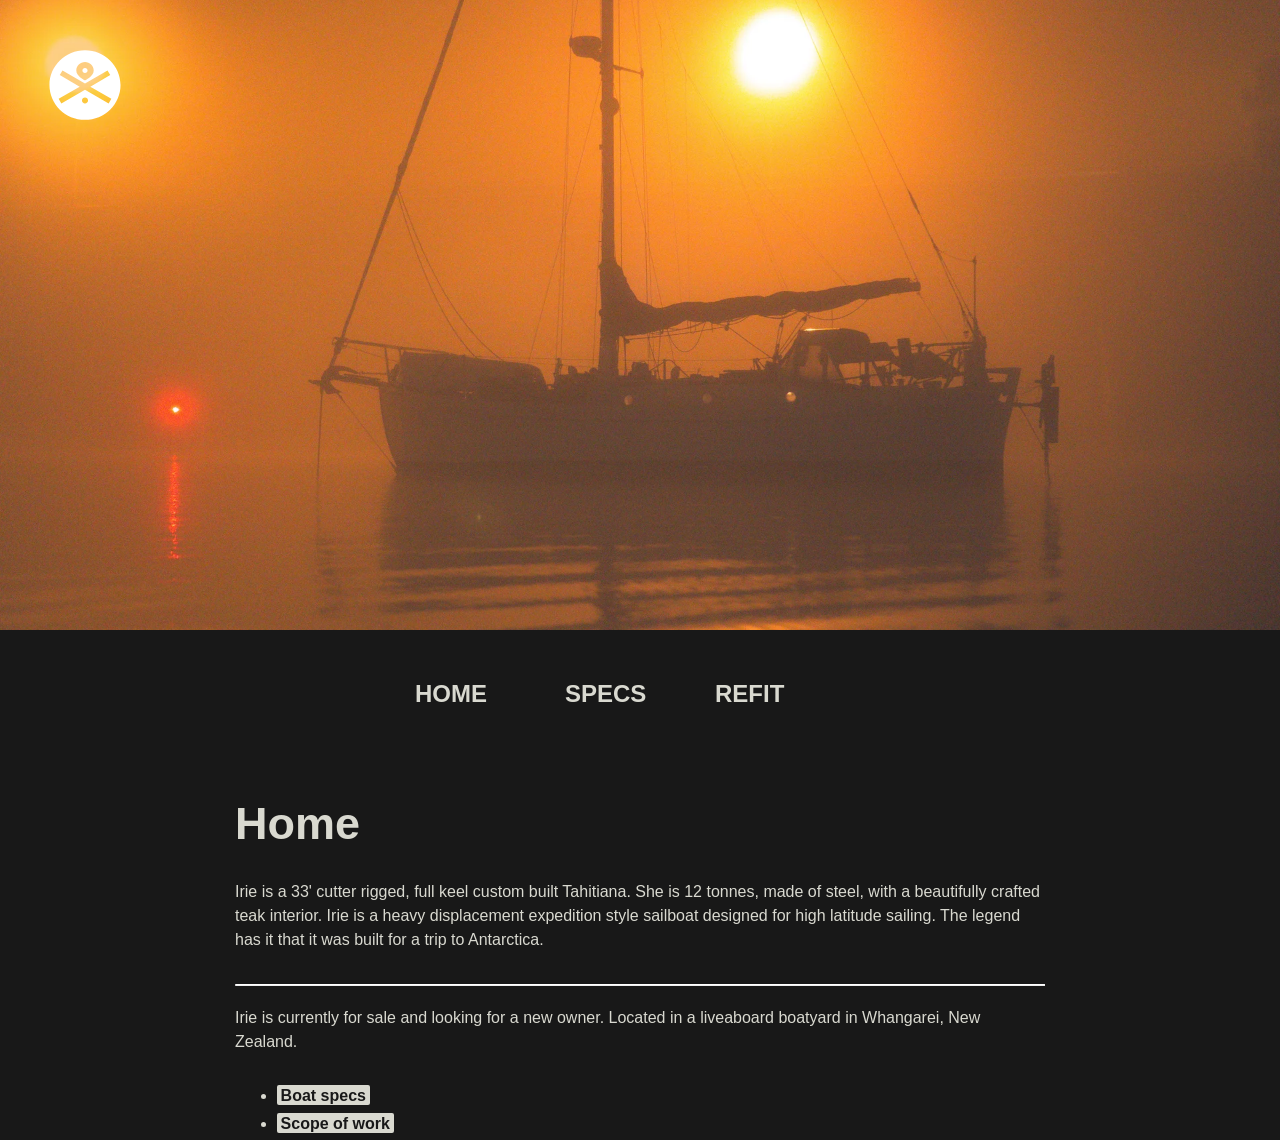
<file: index.html>
<!DOCTYPE html>
<html lang="en">
<head>
  <meta charset="utf-8">
  <meta name="viewport" content="width=device-width, initial-scale=1.0">

  <meta name="description" content="Dear Irie"/>
  <meta name="author" content="Alexey Botkov">
  <meta name="keywords" content="sailboat, marketplace, listing" />

  <!-- Twitter -->
  <meta name="twitter:card" content="summary">
  <meta name="twitter:site" content="@nomand">
  <meta name="twitter:title" content="Dear Irie">
  <meta name="twitter:description" content="Tahitiana 33 sailboat">
  <meta name="twitter:creator" content="@nomand">
  <meta name="twitter:image" content="https://dearirie.com/content/images/IrieMooredUquharts.webp.webp">

  <!-- Facebook -->
  <meta property="og:title" content="Dear Irie" />
  <meta property="og:type" content="article" />
  <meta property="og:url" content="https://dearirie.com" />
  <meta property="og:image" content="https://dearirie.com/content/images/IrieMooredUquharts.webp.webp" />
  <meta property="og:description" content="Tahitiana 33 sailboat" />
  <meta property="og:site_name" content="Dear Irie" />

  <!-- Open Graph -->
  <meta name="og:site_name" content="Dear Irie"/>
  <meta name="og:title" content="Dear Irie"/>
  <meta name="og:description" content="Tahitiana 33 sailboat"/>
  <meta name="og:image" content="https://dearirie.com/content/images/IrieMooredUquharts.webp.webp" />

  <meta http-equiv="refresh" content="0;url=site/home.html" />       
  <link rel="canonical" href="site/home.html" />
  <link rel="stylesheet" type="text/css" href="src/css/main.css"/>
  <link rel='shortcut icon' type='image/x-icon' href='src/templates/favicon.ico' />

  <title>Dear Irie</title>
</head>
<body>

</body>
</html>
</file>
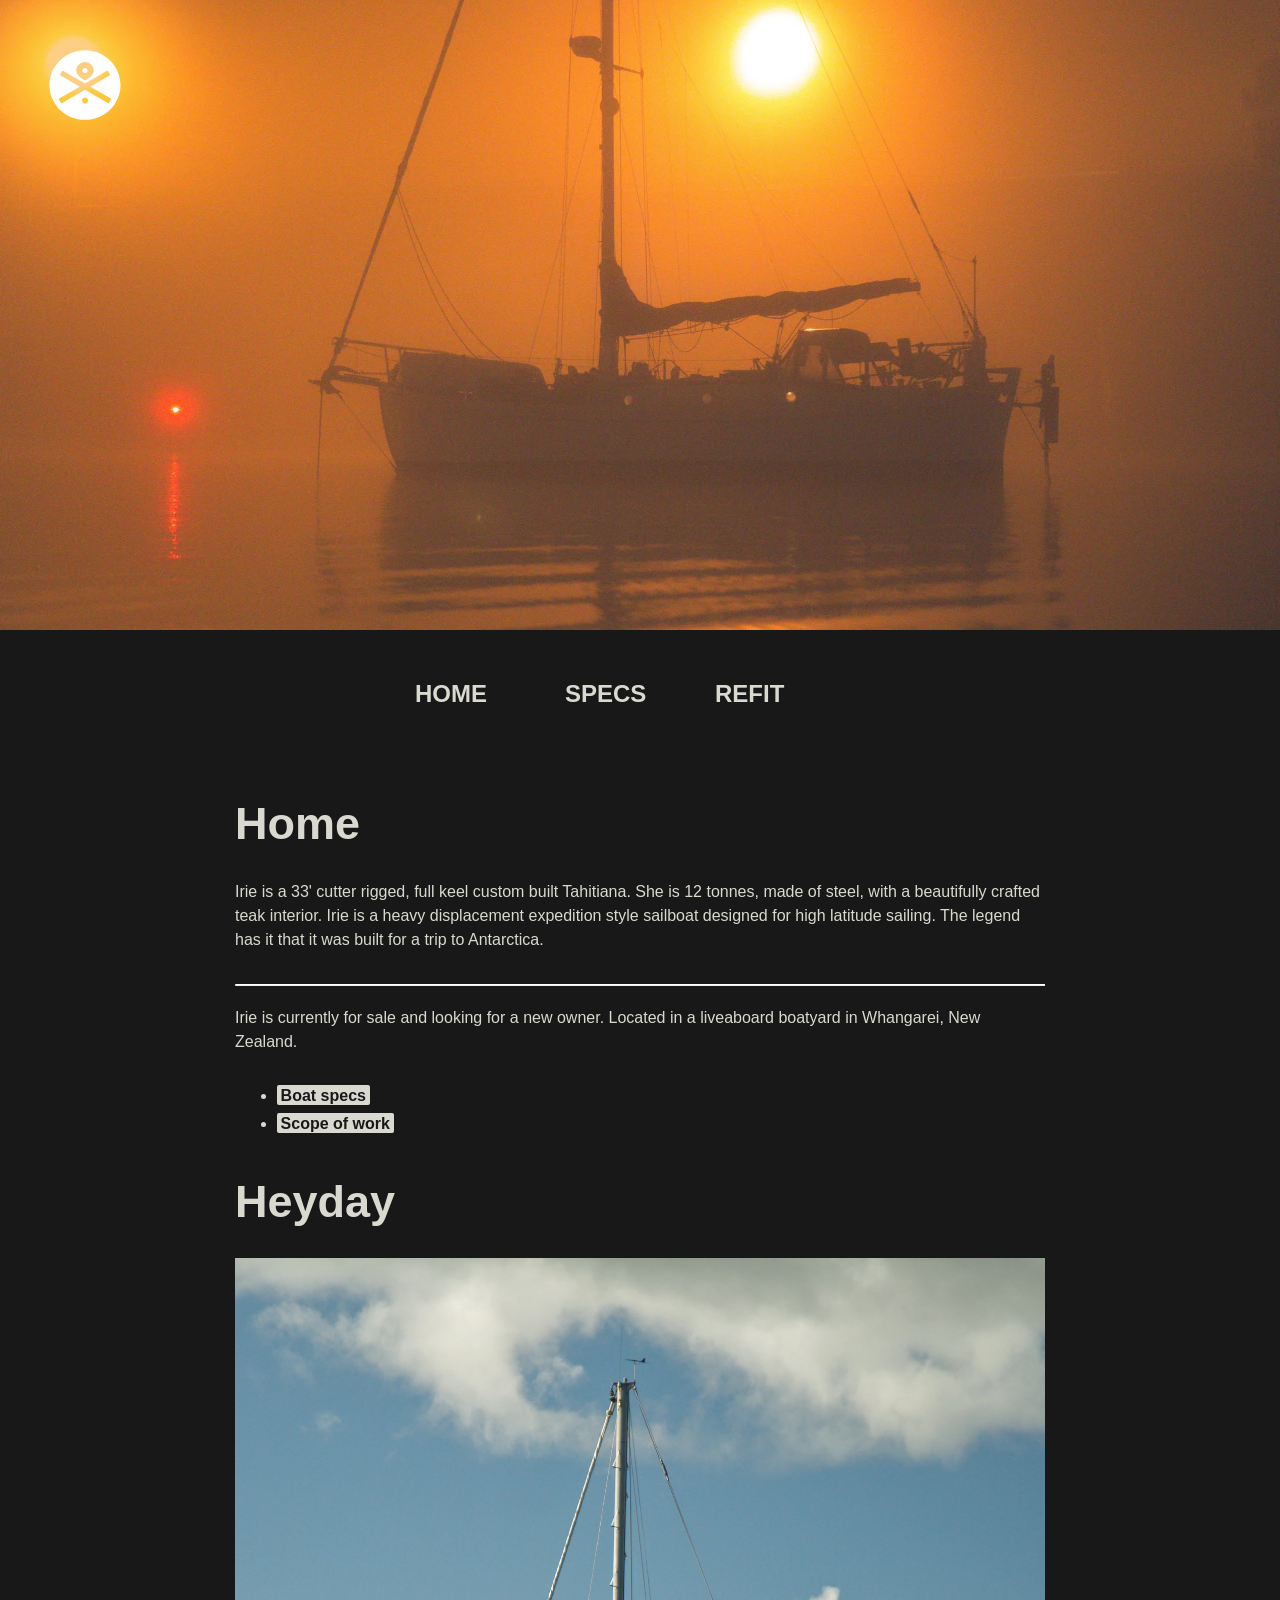
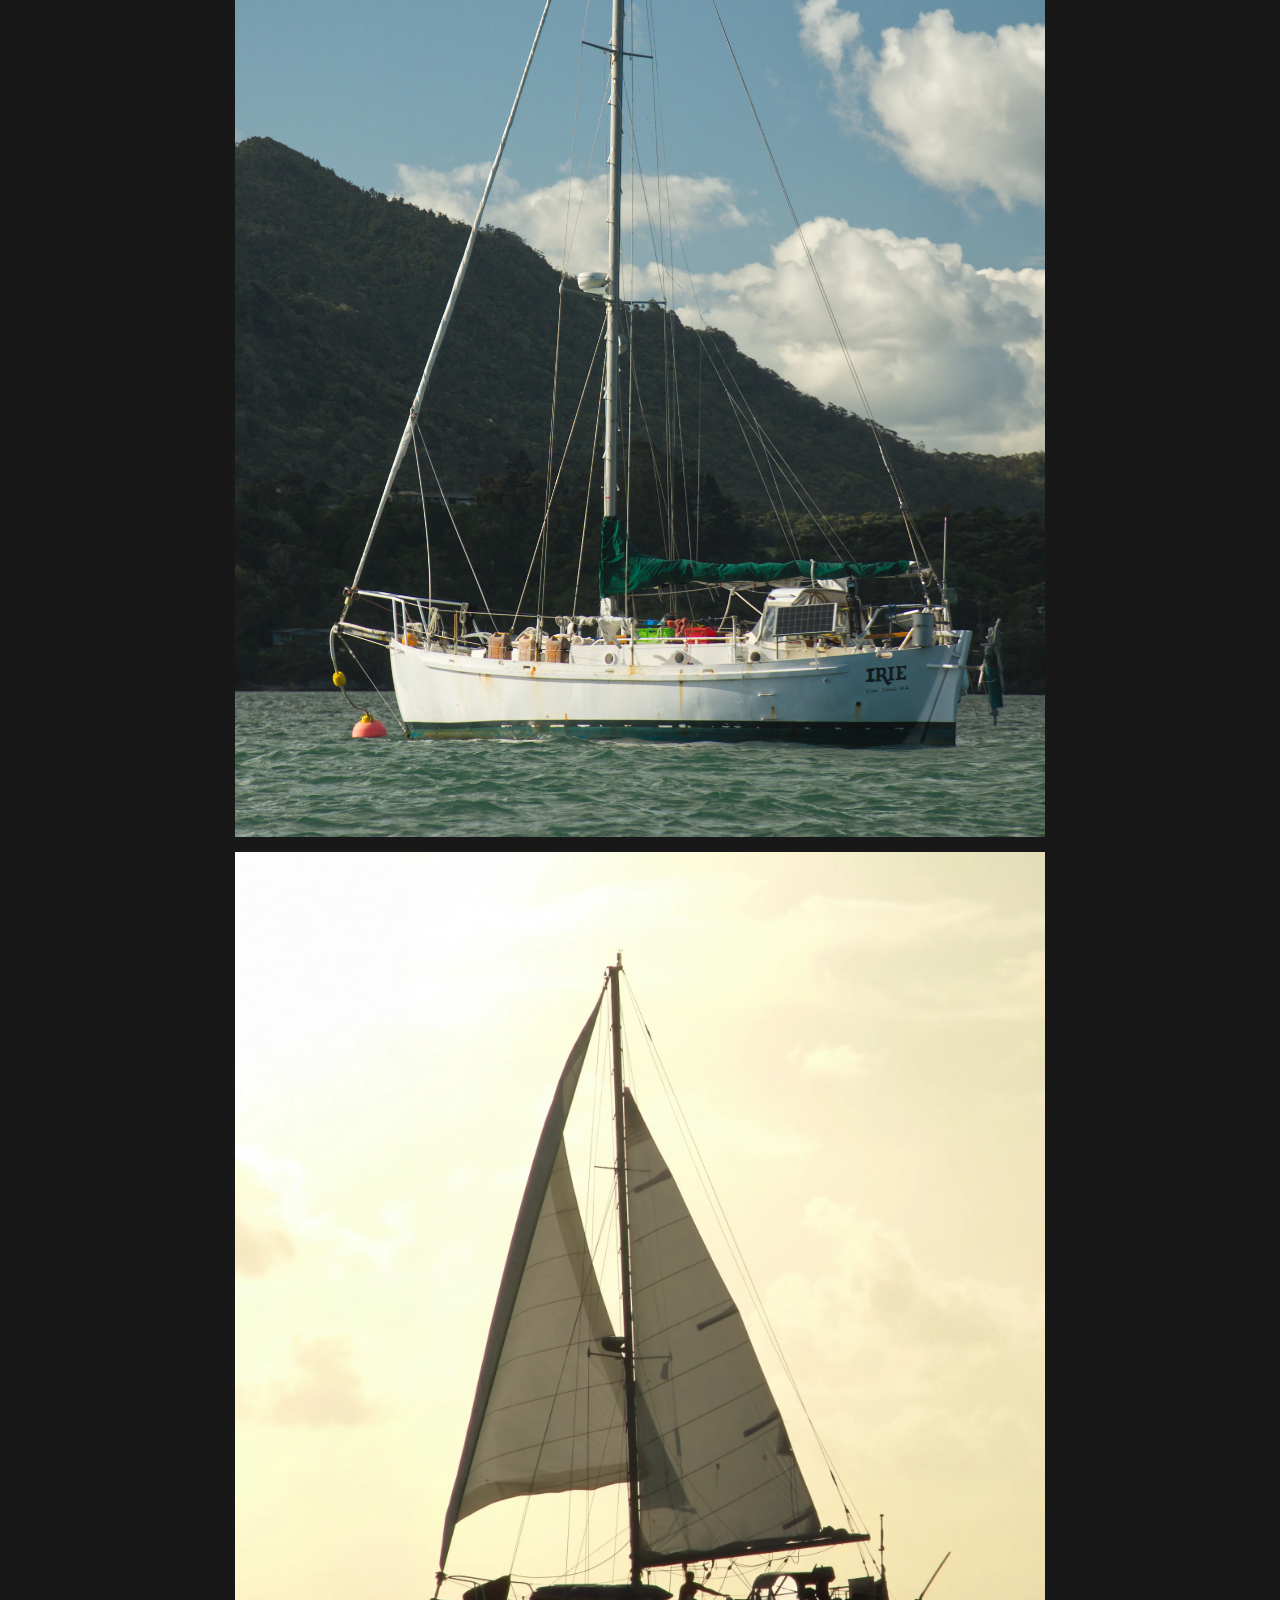
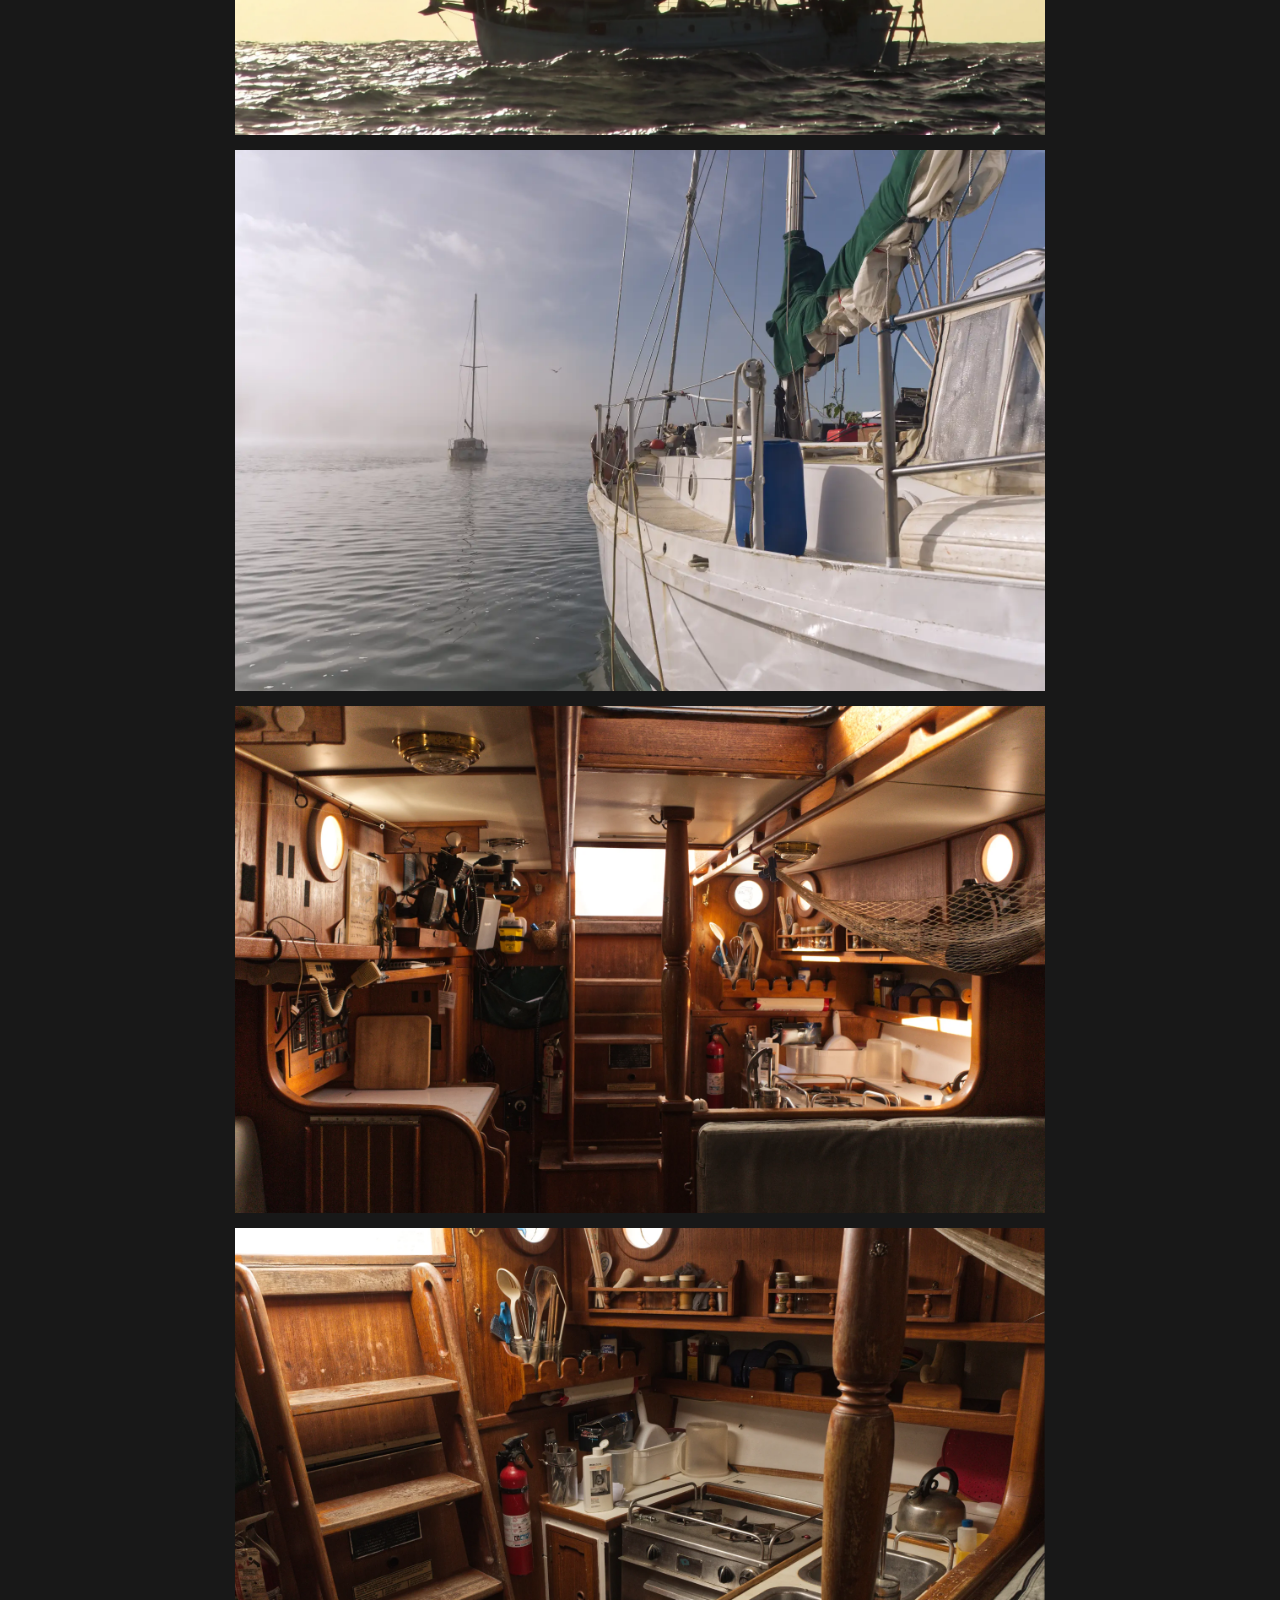
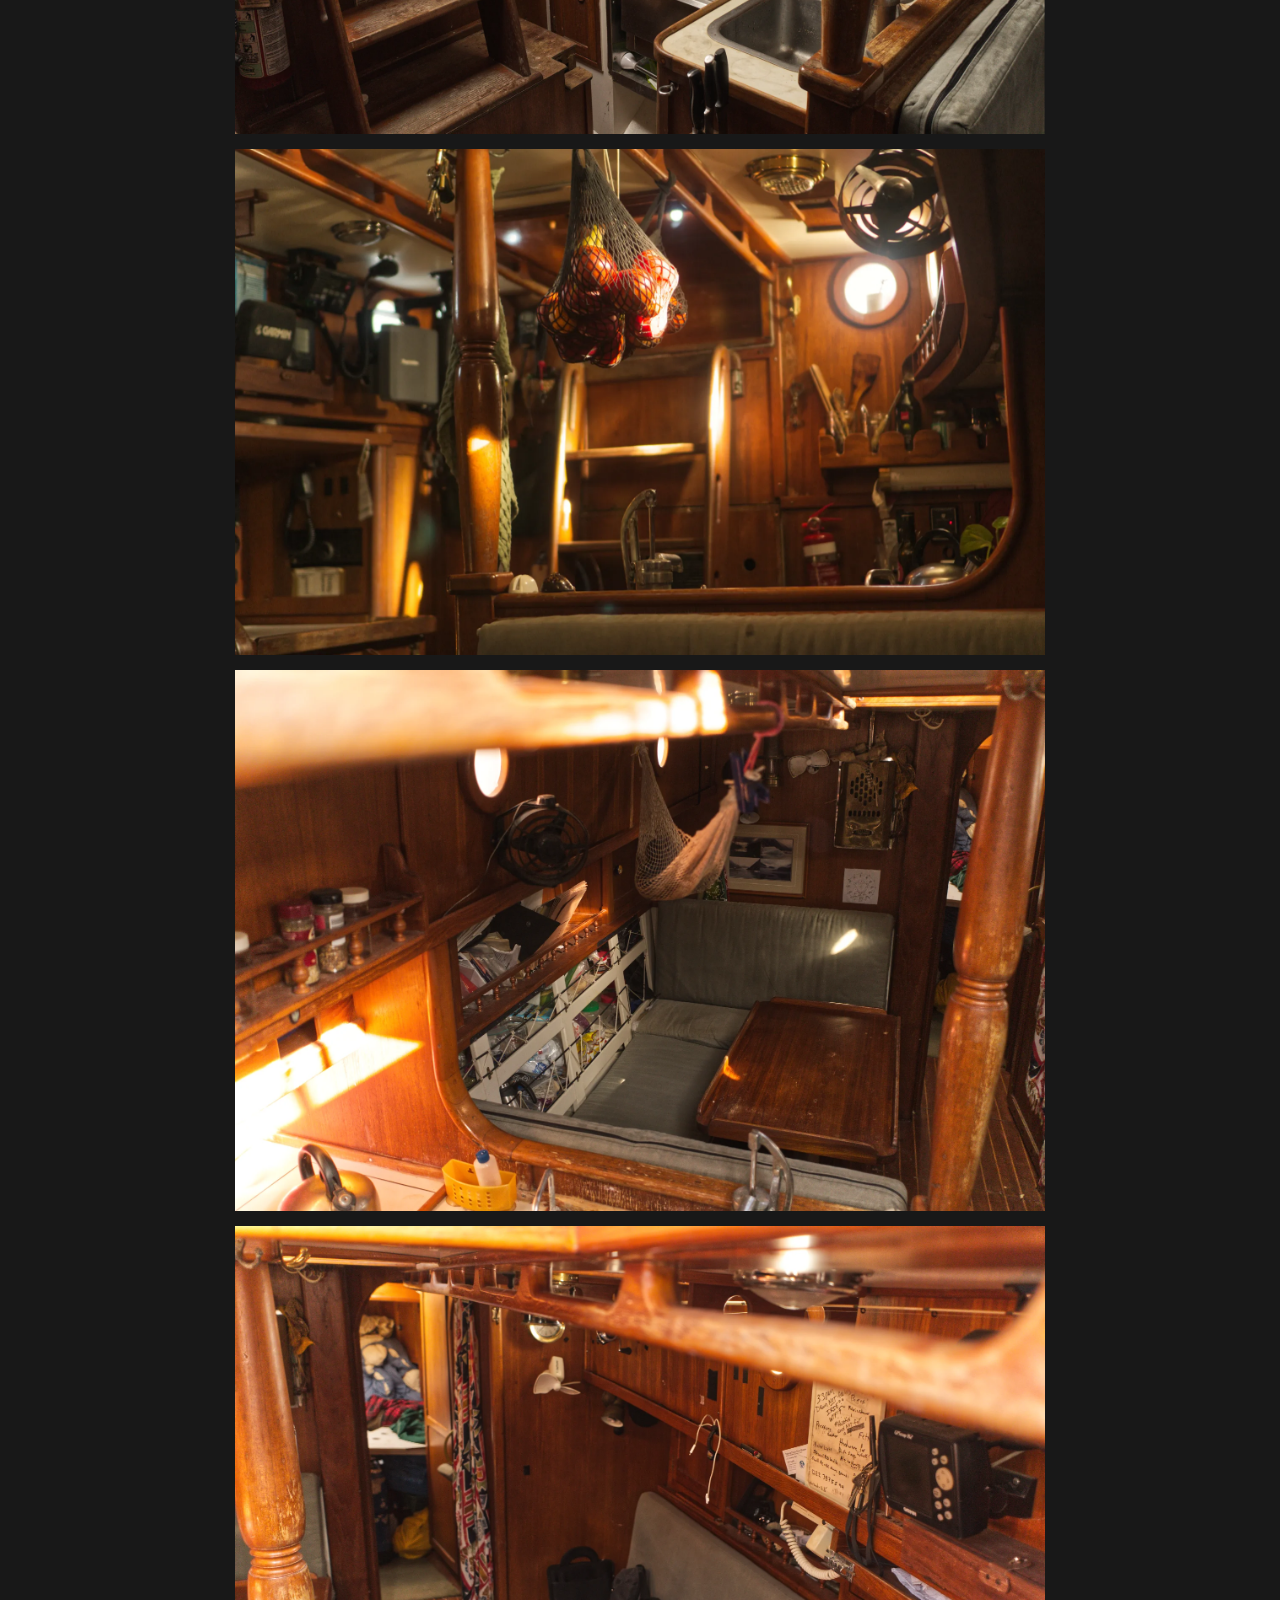
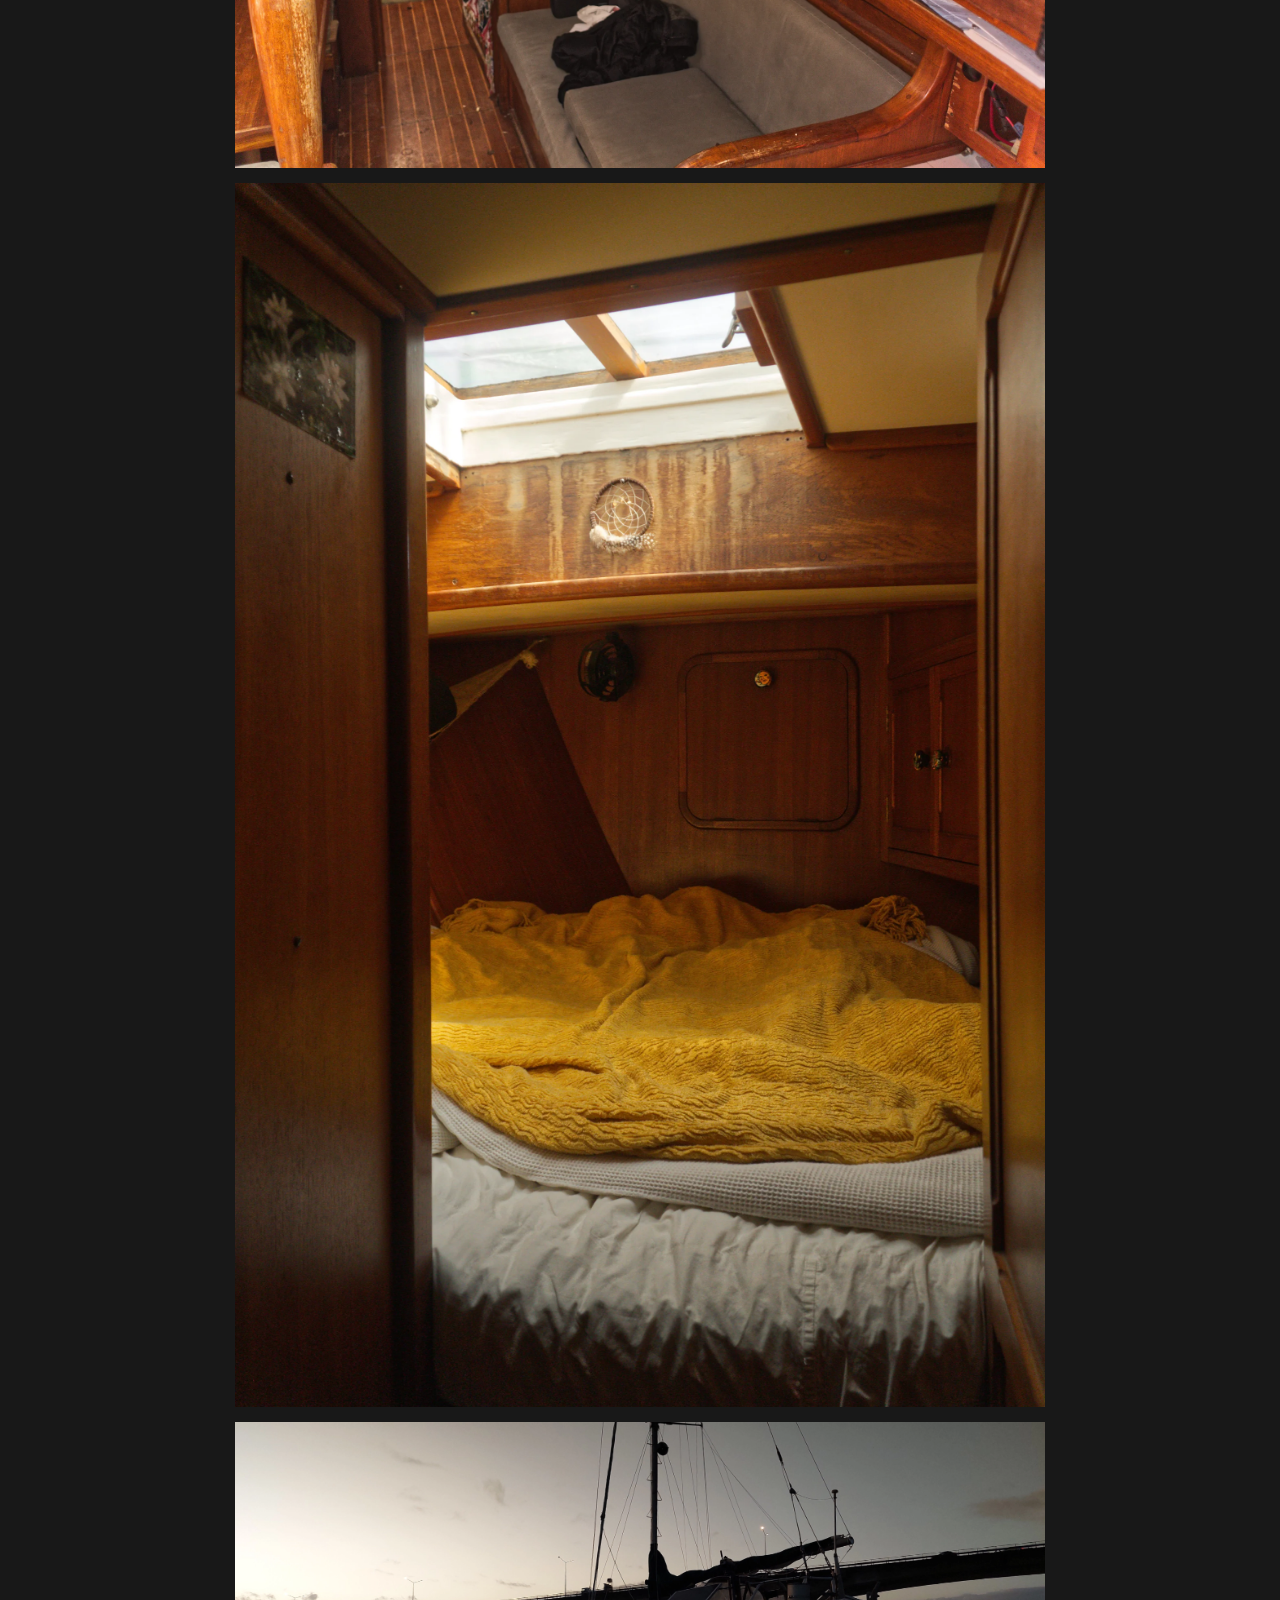
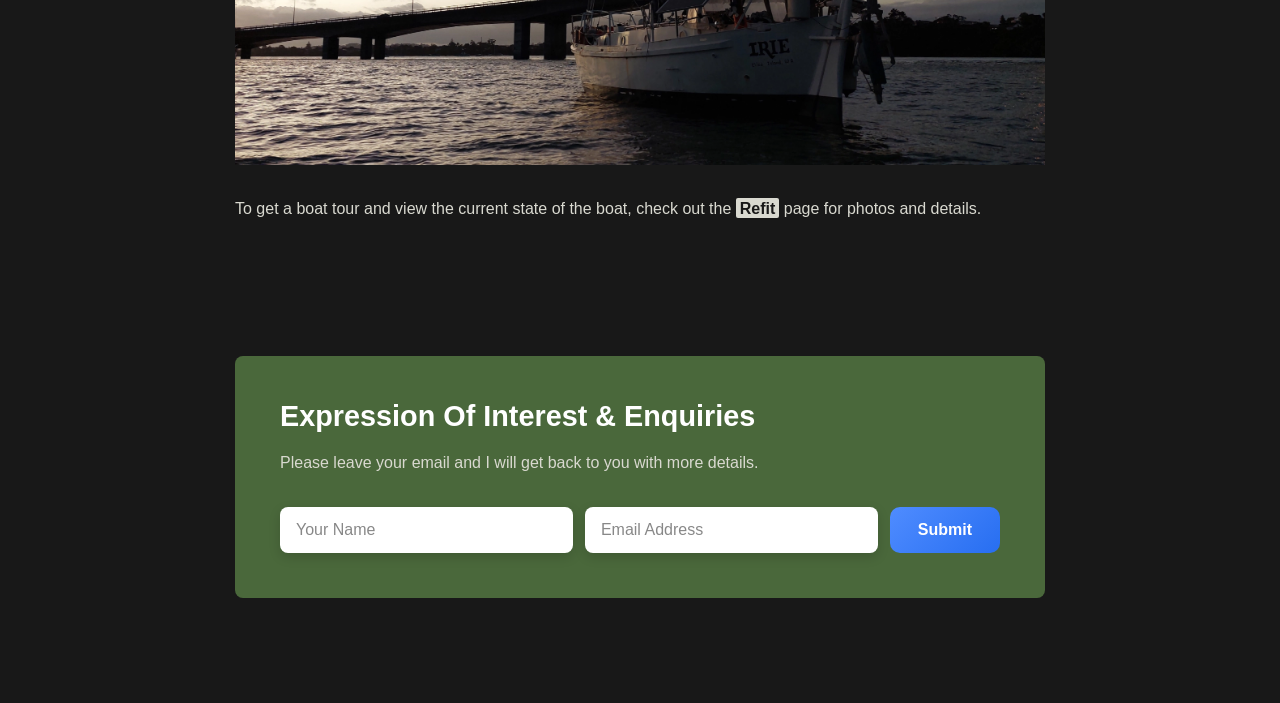
<file: site/home.html>
<!DOCTYPE html>
<html lang="en">
<head>  
  <meta charset="utf-8">
  <meta name="author" content="Alexey Botkov">
  <meta name="description" content="Dear Irie"/>
  <meta name="keywords" content="Ship, maritime, sailing, sailboat, yacht, seafairing, seamanship, liveaboard" />
  <meta name="viewport" content="width=device-width, initial-scale=1.0">
  
  <meta name="og:site_name" content="Dear Irie"/>
  <meta name="og:title" content="Dear Irie"/>
  <meta name="og:description" content="Home on the water"/>
  <meta name="og:image" content="../content/images/IrieHobsonvilleFogDawn.webp" />

  <link rel="stylesheet" type="text/css" href="../src/css/main.css"/>
  <link rel='shortcut icon' type='image/x-icon' href='favicon.ico' />
  
  <title>Dear Irie: home</title>
</head>
<body>
  <div id="wrap">
    <header style="
  background-image: url('../content/images/IrieHobsonvilleFogDawn.webp');
  height:70vh;
  background-color: none;">
  <a class="logo" href="home.html"></a>
</header>
    <nav><section class='site-nav'><section class="topicblock">
<a class="topichead" href="home.html">Home</a>
</section>
<section class="topicblock">
<a class="topichead" href="specs.html">Specs</a>
</section>
<section class="topicblock">
<a class="topichead" href="refit.html">Refit</a>
</section>
</section></nav>

<main>
<section>
<h1>Home</h1><p>Irie is a 33' cutter rigged, full keel custom built Tahitiana.
She is 12 tonnes, made of steel, with a beautifully crafted teak interior. 
Irie is a heavy displacement expedition style sailboat designed for high latitude sailing.
The legend has it that it was built for a trip to Antarctica.</p>
<hr />
<p>Irie is currently for sale and looking for a new owner.
Located in a liveaboard boatyard in Whangarei, New Zealand.</p>
<ul>
<li><a href="specs.html">Boat specs</a></li>
<li><a href="refit.html">Scope of work</a></li>
</ul>
<h1 id="heyday">Heyday</h1>
<p><img alt="Irie Moored at Uquharts Bay" src="../content/images/IrieMooredUquharts.webp" />
<img alt="Irie Dusk at Sea" src="../content/images/IrieDuskAtSea.webp" />
<img alt="Irie in the fog" src="../content/images/IrieInTheFog.webp" />
<img alt="View from midships towards companionway" src="../content/images/IrieInteriorAft.webp" />
<img alt="View of galley" src="../content/images/IrieGalley.webp" />
<img alt="View towards galley and companionway" src="../content/images/IrieGalleyLookingAft.webp" />
<img alt="View Saloon" src="../content/images/IrieSaloonPort.webp" />
<img alt="View Saloon" src="../content/images/IrieSaloonStarboard.webp" />
<img alt="Irie view towards VBerth" src="../content/images/IrieVBerth.webp" />
<img alt="Irie under SH18 Bridge" src="../content/images/IrieMooredHobsonville.webp" /></p>
<p>To get a boat tour and view the current state of the boat, check out the <a href="refit.html">Refit</a> page for photos and details.</p></section>
</main>

    <footer>
    <div class="offer-box">
        <h3>Expression of Interest & Enquiries</h3>
        <p>Please leave your email and I will get back to you with more details.</p>

        <form action="https://formspree.io/f/xwvgvwwy" method="POST">
            <input type="hidden" name="_captcha" value="false">
            <input type="text" id="name" name="name" placeholder="Your Name" required autocomplete="name">
            <input type="email" id="email" name="email" placeholder="Email Address" required autocomplete="email">
            <button type="submit">Submit</button>
        </form>
    </div>
</footer>
  </div>
</body>
</html>
</file>
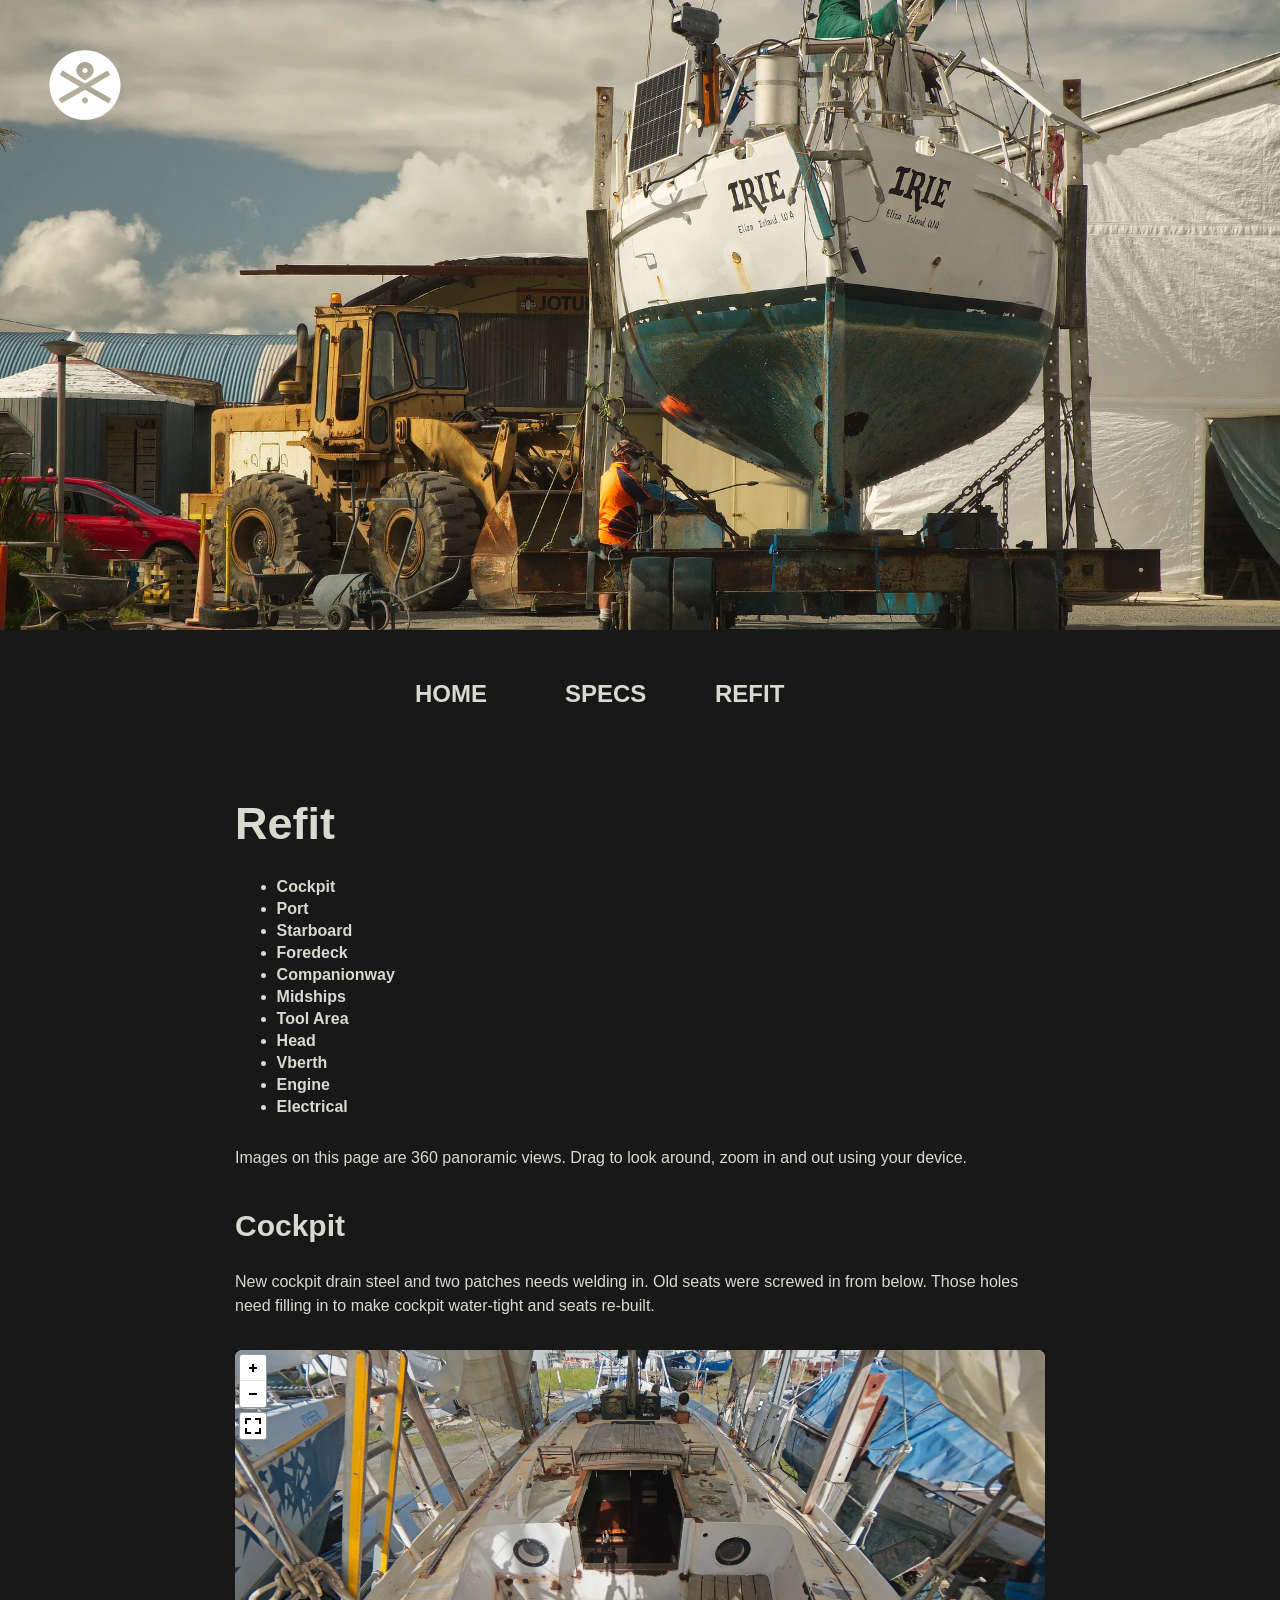
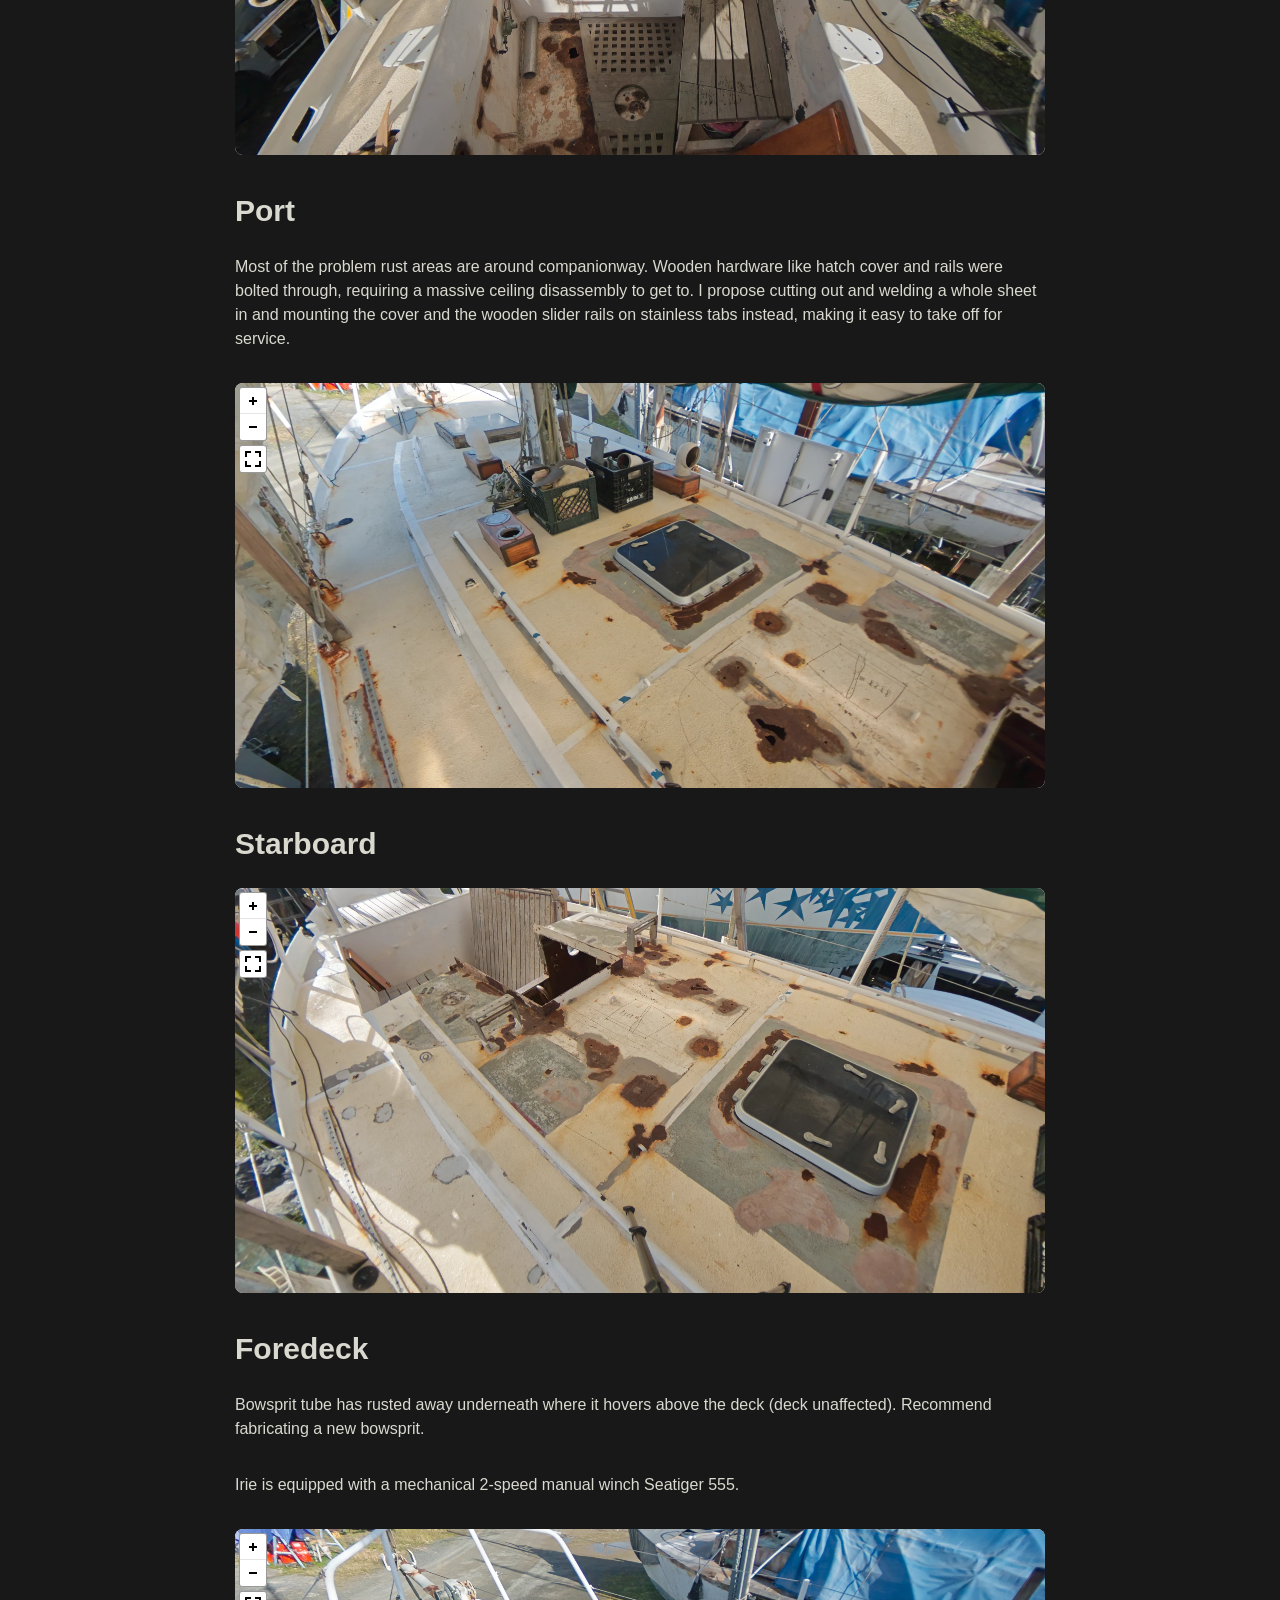
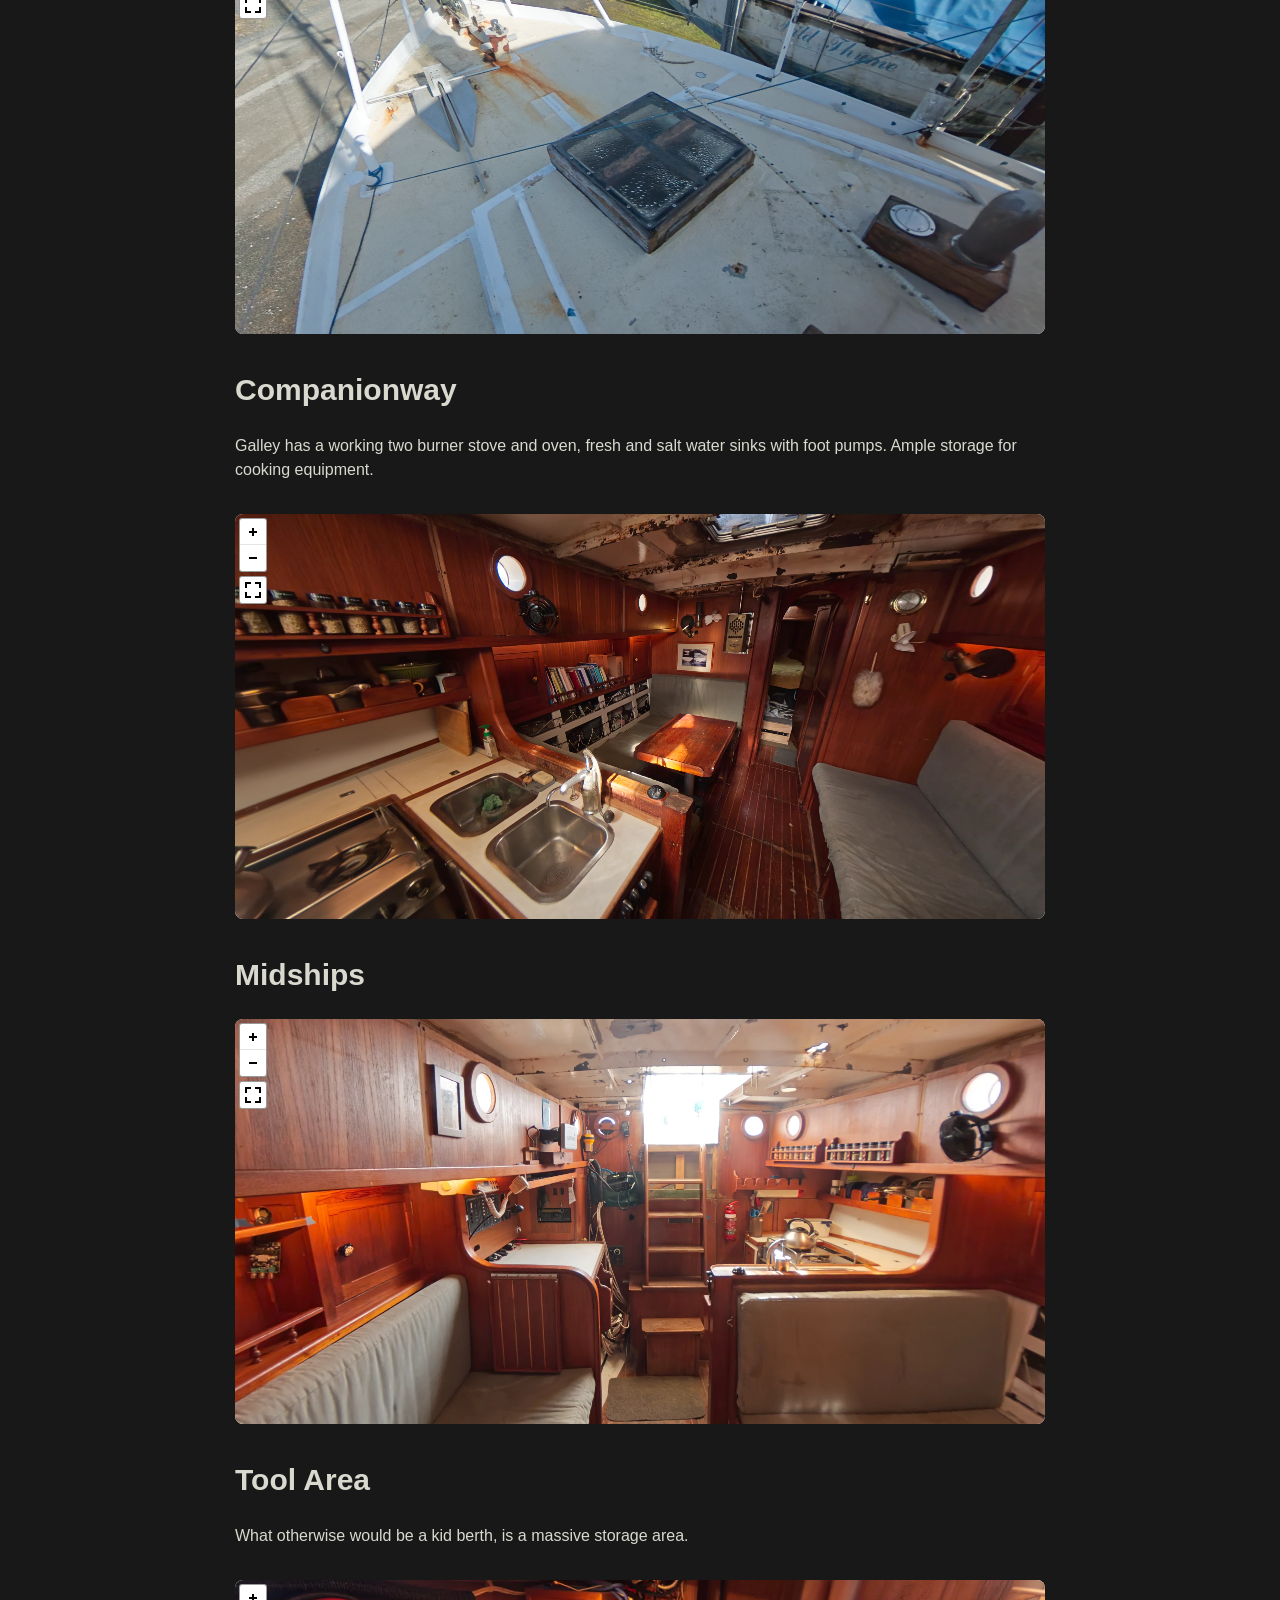
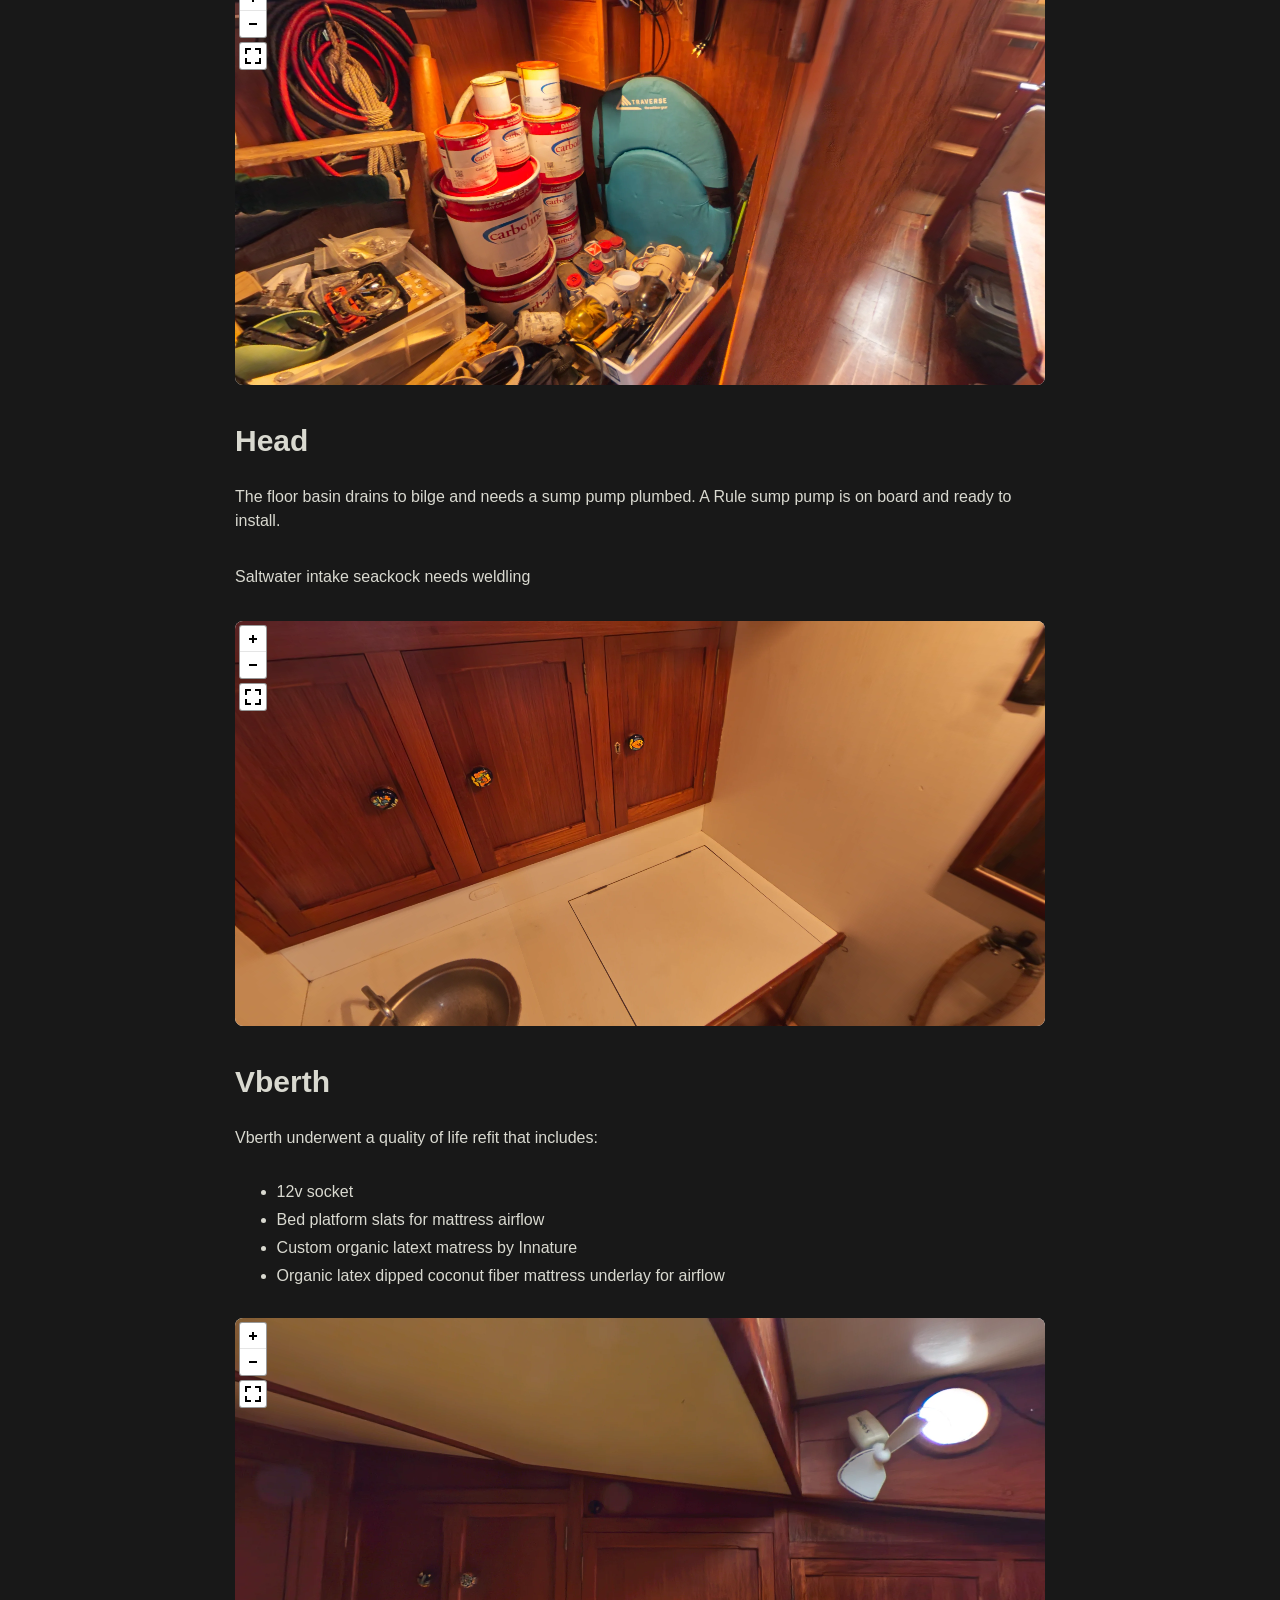
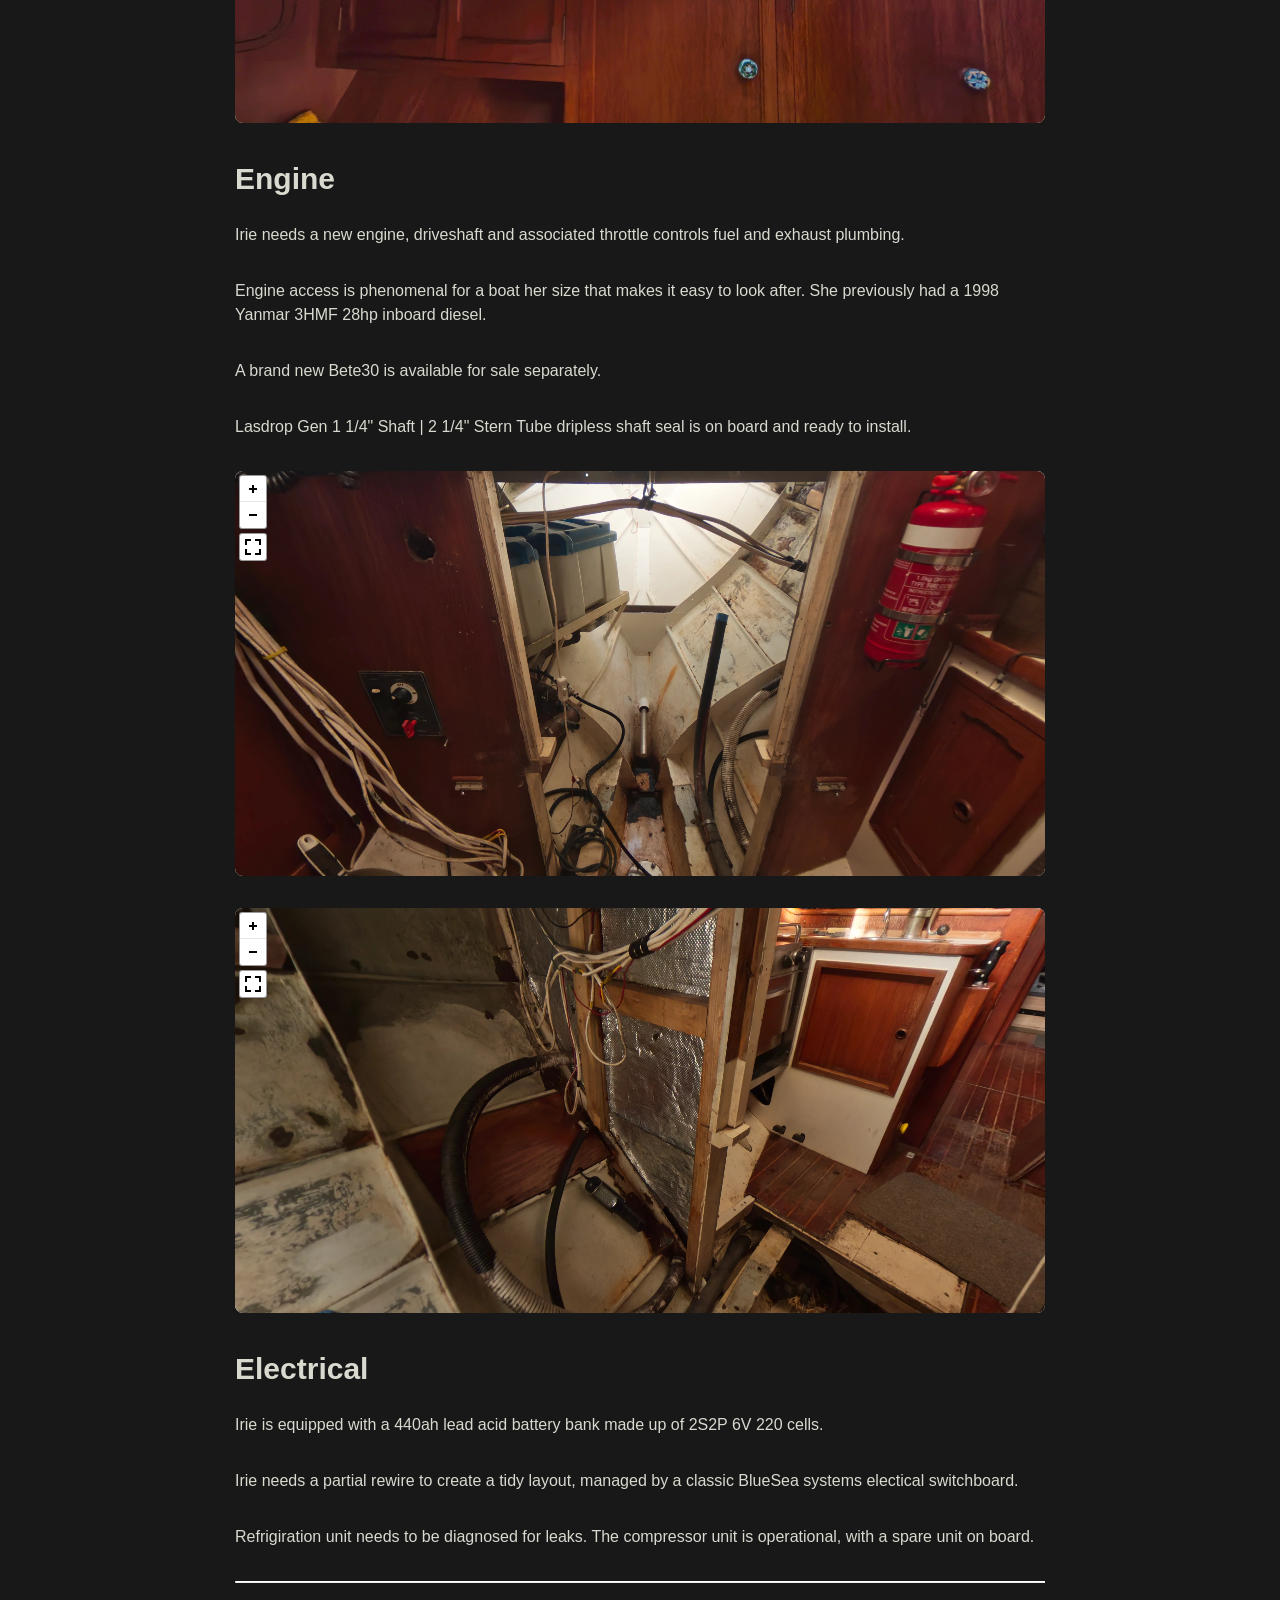
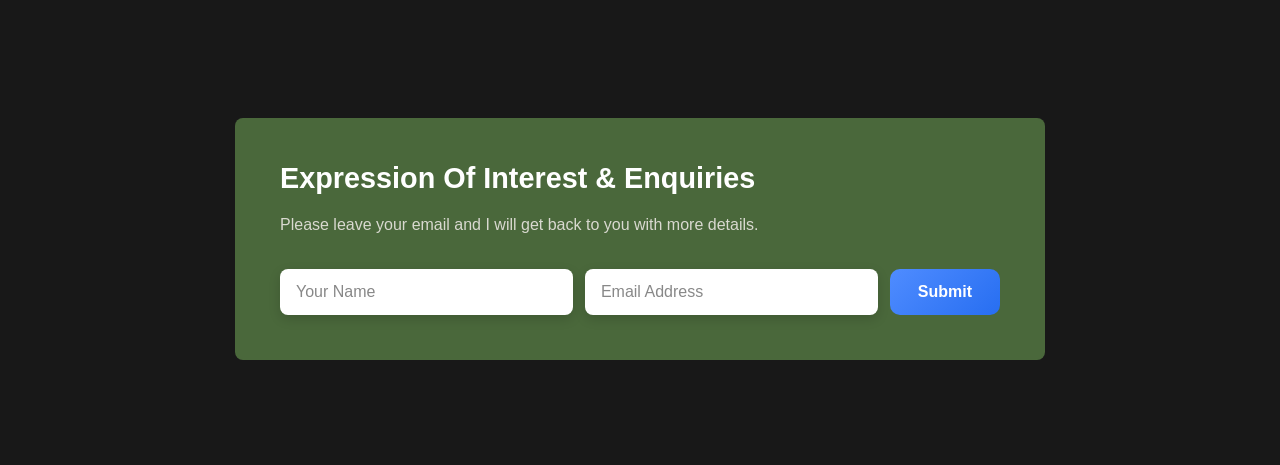
<file: site/refit.html>
<!DOCTYPE html>
<html lang="en">
<head>  
  <meta charset="utf-8">
  <meta name="author" content="Alexey Botkov">
  <meta name="description" content="Dear Irie"/>
  <meta name="keywords" content="Ship, maritime, sailing, sailboat, yacht, seafairing, seamanship, liveaboard" />
  <meta name="viewport" content="width=device-width, initial-scale=1.0">
  
  <meta name="og:site_name" content="Dear Irie"/>
  <meta name="og:title" content="Dear Irie"/>
  <meta name="og:description" content="Home on the water"/>
  <meta name="og:image" content="../content/images/IrieHaulout2023.webp" />

  <link rel="stylesheet" type="text/css" href="../src/css/main.css"/>
  <link rel='shortcut icon' type='image/x-icon' href='favicon.ico' />
  
  <title>Dear Irie: refit</title>
</head>
<body>
  <div id="wrap">
    <header style="
  background-image: url('../content/images/IrieHaulout2023.webp');
  height:70vh;
  background-color: none;">
  <a class="logo" href="home.html"></a>
</header>
    <nav><section class='site-nav'><section class="topicblock">
<a class="topichead" href="home.html">Home</a>
</section>
<section class="topicblock">
<a class="topichead" href="specs.html">Specs</a>
</section>
<section class="topicblock">
<a class="topichead" href="refit.html">Refit</a>
</section>
</section></nav>

<main>
<section>
<h1>Refit</h1><div class="toc">
<ul>
<li><a href="#cockpit">Cockpit</a></li>
<li><a href="#port">Port</a></li>
<li><a href="#starboard">Starboard</a></li>
<li><a href="#foredeck">Foredeck</a></li>
<li><a href="#companionway">Companionway</a></li>
<li><a href="#midships">Midships</a></li>
<li><a href="#tool-area">Tool Area</a></li>
<li><a href="#head">Head</a></li>
<li><a href="#vberth">Vberth</a></li>
<li><a href="#engine">Engine</a></li>
<li><a href="#electrical">Electrical</a></li>
</ul>
</div>
<p>Images on this page are 360 panoramic views. Drag to look around, zoom in and out using your device.</p>
<h2 id="cockpit">Cockpit</h2>
<p>New cockpit drain steel and two patches needs welding in.
Old seats were screwed in from below. Those holes need filling in to make cockpit water-tight and seats re-built.</p>
<p>
<iframe allowfullscreen="true" class="panorama" loading="lazy" src="../src/js/pannellum.htm#panorama=../../content/images/Irie360Cockpit.webp&amp;autoLoad=true&amp;yaw=183&amp;pitch=-35&amp;hfov=110&amp;preview=../../content/images/Irie360Cockpit_th.webp"></iframe>
</p>
<h2 id="port">Port</h2>
<p>Most of the problem rust areas are around companionway. Wooden hardware like hatch cover and rails were bolted through, requiring a massive ceiling disassembly to get to.
I propose cutting out and welding a whole sheet in and mounting the cover and the wooden slider rails on stainless tabs instead, making it easy to take off for service.</p>
<p>
<iframe allowfullscreen="true" class="panorama" loading="lazy" src="../src/js/pannellum.htm#panorama=../../content/images/Irie360Port.webp&amp;autoLoad=true&amp;yaw=30&amp;pitch=-40&amp;preview=../../content/images/Irie360Port_th.webp"></iframe>
</p>
<h2 id="starboard">Starboard</h2>
<p>
<iframe allowfullscreen="true" class="panorama" loading="lazy" src="../src/js/pannellum.htm#panorama=../../content/images/Irie360Starboard.webp&amp;autoLoad=true&amp;yaw=-200&amp;pitch=-50&amp;preview=../../content/images/Irie360Starboard_th.webp"></iframe>
</p>
<h2 id="foredeck">Foredeck</h2>
<p>Bowsprit tube has rusted away underneath where it hovers above the deck (deck unaffected).
Recommend fabricating a new bowsprit.</p>
<p>Irie is equipped with a mechanical 2-speed manual winch Seatiger 555.</p>
<p>
<iframe allowfullscreen="true" class="panorama" loading="lazy" src="../src/js/pannellum.htm#panorama=../../content/images/Irie360ForeDeck.webp&amp;autoLoad=true&amp;yaw=30&amp;pitch=-40&amp;preview=../../content/images/Irie360ForeDeck_th.webp"></iframe>
</p>
<h2 id="companionway">Companionway</h2>
<p>Galley has a working two burner stove and oven, fresh and salt water sinks with foot pumps. Ample storage for cooking equipment.</p>
<p>
<iframe allowfullscreen="true" class="panorama" loading="lazy" src="../src/js/pannellum.htm#panorama=../../content/images/Irie360CompanionWay.webp&amp;autoLoad=true&amp;yaw=150&amp;pitch=-20&amp;hfov=120&amp;preview=../../content/images/Irie360CompanionWay_th.webp"></iframe>
</p>
<h2 id="midships">Midships</h2>
<p>
<iframe allowfullscreen="true" class="panorama" loading="lazy" src="../src/js/pannellum.htm#panorama=../../content/images/Irie360MidShips.webp&amp;autoLoad=true&amp;yaw=0&amp;pitch=-10&amp;preview=../../content/images/Irie360MidShips_th.webp"></iframe>
</p>
<h2 id="tool-area">Tool Area</h2>
<p>What otherwise would be a kid berth, is a massive storage area.</p>
<p>
<iframe allowfullscreen="true" class="panorama" loading="lazy" src="../src/js/pannellum.htm#panorama=../../content/images/Irie360PitBerth.webp&amp;autoLoad=true&amp;yaw=45&amp;pitch=-32&amp;preview=../../content/images/Irie360PitBerth_th.webp&amp;preview=../../content/images/Irie360PitBerth_th.webp"></iframe>
</p>
<h2 id="head">Head</h2>
<p>The floor basin drains to bilge and needs a sump pump plumbed.
A Rule sump pump is on board and ready to install.</p>
<p>Saltwater intake seackock needs weldling</p>
<p>
<iframe allowfullscreen="true" class="panorama" loading="lazy" src="../src/js/pannellum.htm#panorama=../../content/images/Irie360Head.webp&amp;autoLoad=true&amp;yaw=210&amp;pitch=-35&amp;preview=../../content/images/Irie360Head_th.webp"></iframe>
</p>
<h2 id="vberth">Vberth</h2>
<p>Vberth underwent a quality of life refit that includes:</p>
<ul>
<li>12v socket</li>
<li>Bed platform slats for mattress airflow</li>
<li>Custom organic latext matress by Innature</li>
<li>Organic latex dipped coconut fiber mattress underlay for airflow</li>
</ul>
<p>
<iframe allowfullscreen="true" class="panorama" loading="lazy" src="../src/js/pannellum.htm#panorama=../../content/images/Irie360VBerth.webp&amp;autoLoad=true&amp;yaw=60&amp;pitch=5&amp;preview=../../content/images/Irie360VBerth_th.webp"></iframe>
</p>
<h2 id="engine">Engine</h2>
<p>Irie needs a new engine, driveshaft and associated throttle controls fuel and exhaust plumbing.</p>
<p>Engine access is phenomenal for a boat her size that makes it easy to look after.
She previously had a 1998 Yanmar 3HMF 28hp inboard diesel.</p>
<p>A brand new Bete30 is available for sale separately.</p>
<p>Lasdrop Gen 1 1/4" Shaft | 2 1/4" Stern Tube dripless shaft seal is on board and ready to install.</p>
<p>
<iframe allowfullscreen="true" class="panorama" loading="lazy" src="../src/js/pannellum.htm#panorama=../../content/images/Irie360GalleyToEngineRoom.webp&amp;autoLoad=true&amp;yaw=180&amp;pitch=-30&amp;preview=../../content/images/Irie360GalleyToEngineRoom_th.webp"></iframe>
<iframe allowfullscreen="true" class="panorama" loading="lazy" src="../src/js/pannellum.htm#panorama=../../content/images/Irie360EngineRoom.webp&amp;autoLoad=true&amp;yaw=130&amp;pitch=-30&amp;preview=../../content/images/Irie360EngineRoom_th.webp"></iframe>
</p>
<h2 id="electrical">Electrical</h2>
<p>Irie is equipped with a 440ah lead acid battery bank made up of 2S2P 6V 220 cells.</p>
<p>Irie needs a partial rewire to create a tidy layout, managed by a classic BlueSea systems electical switchboard.</p>
<p>Refrigiration unit needs to be diagnosed for leaks. The compressor unit is operational, with a spare unit on board.</p>
<hr /></section>
</main>

    <footer>
    <div class="offer-box">
        <h3>Expression of Interest & Enquiries</h3>
        <p>Please leave your email and I will get back to you with more details.</p>

        <form action="https://formspree.io/f/xwvgvwwy" method="POST">
            <input type="hidden" name="_captcha" value="false">
            <input type="text" id="name" name="name" placeholder="Your Name" required autocomplete="name">
            <input type="email" id="email" name="email" placeholder="Email Address" required autocomplete="email">
            <button type="submit">Submit</button>
        </form>
    </div>
</footer>
  </div>
</body>
</html>
</file>
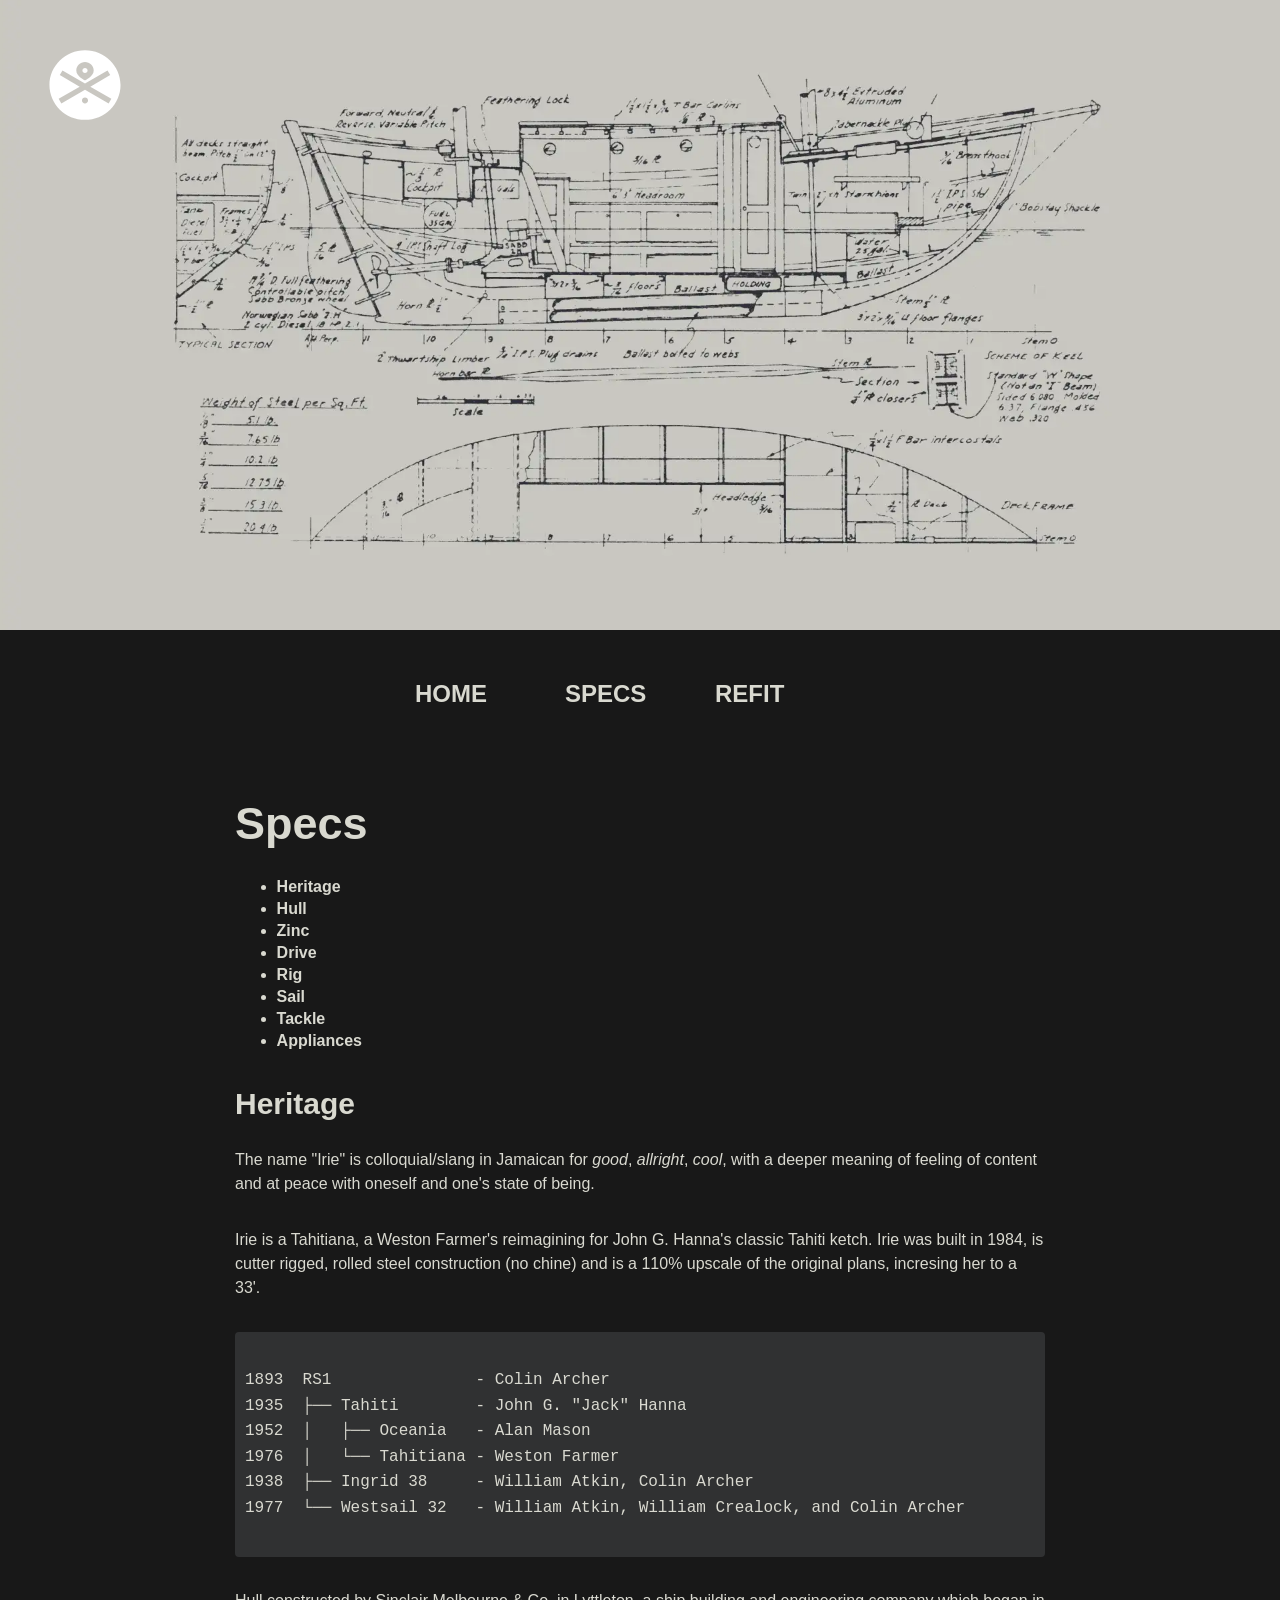
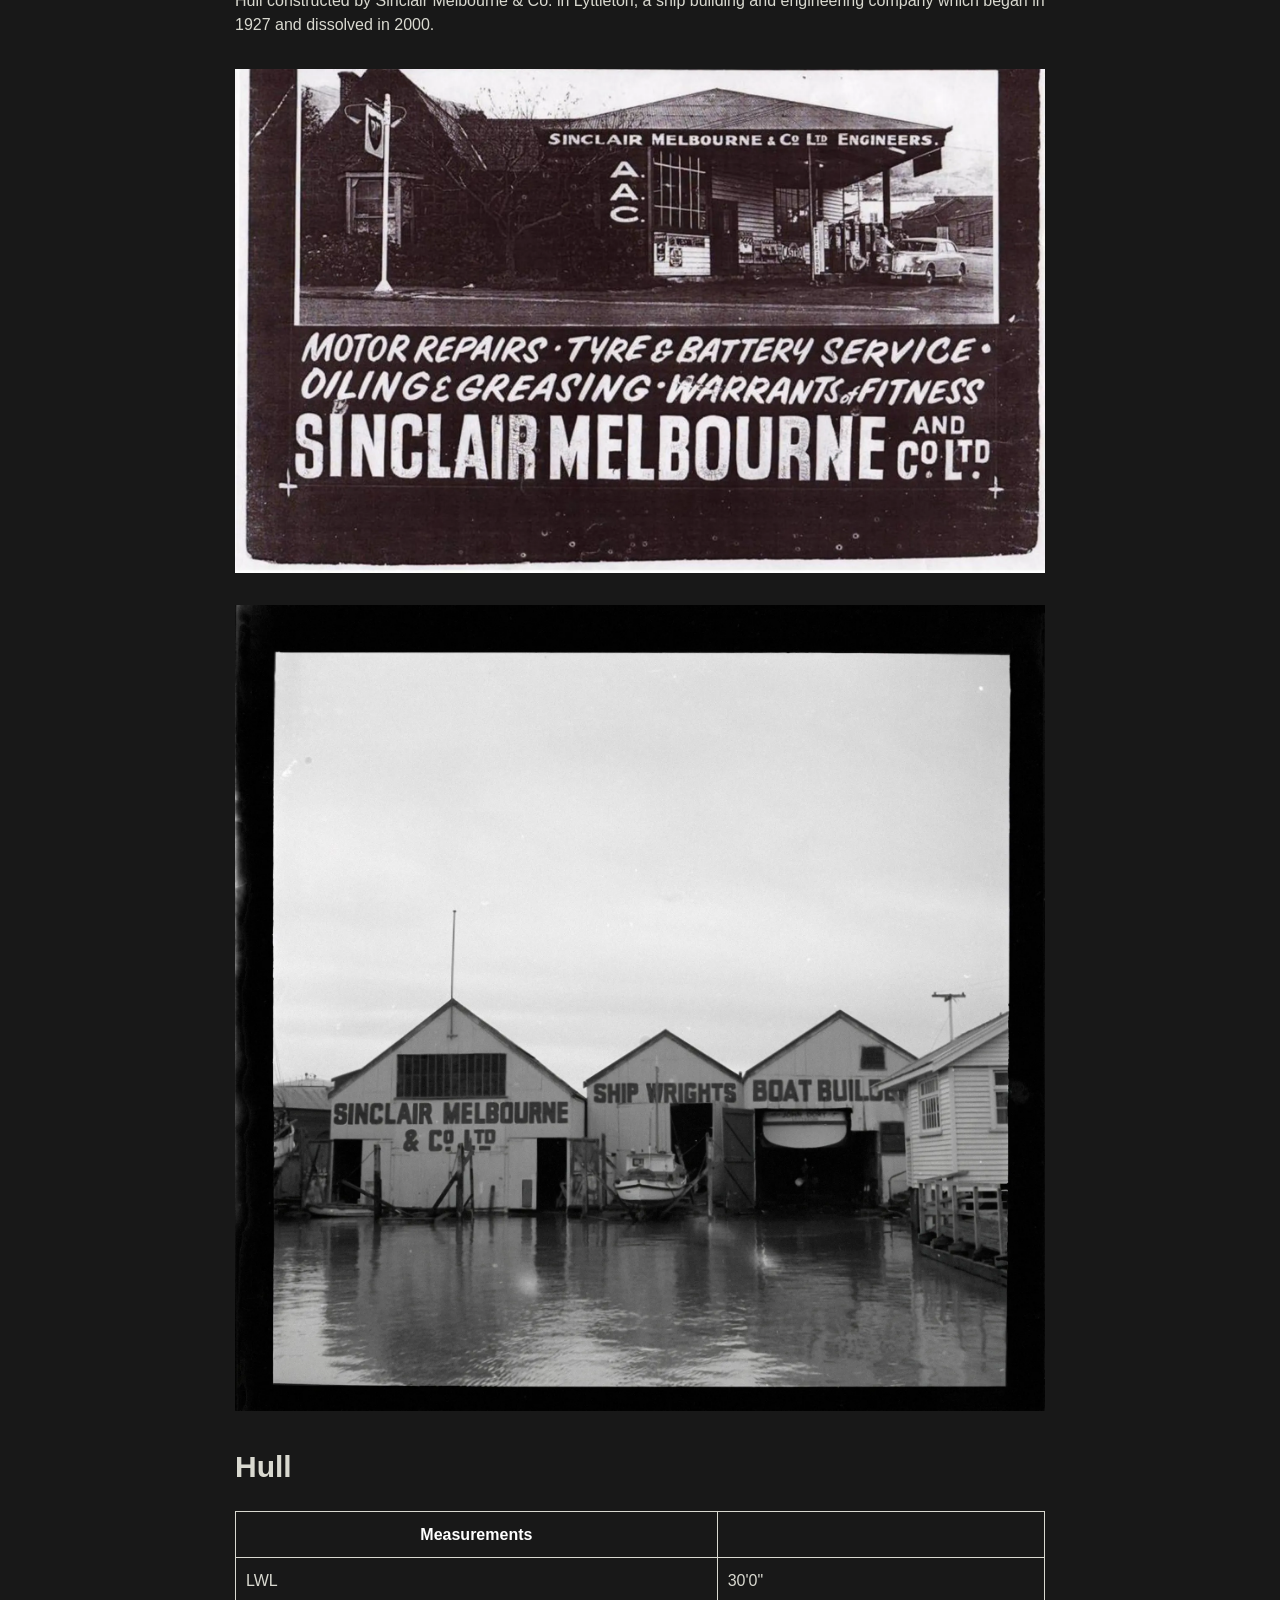
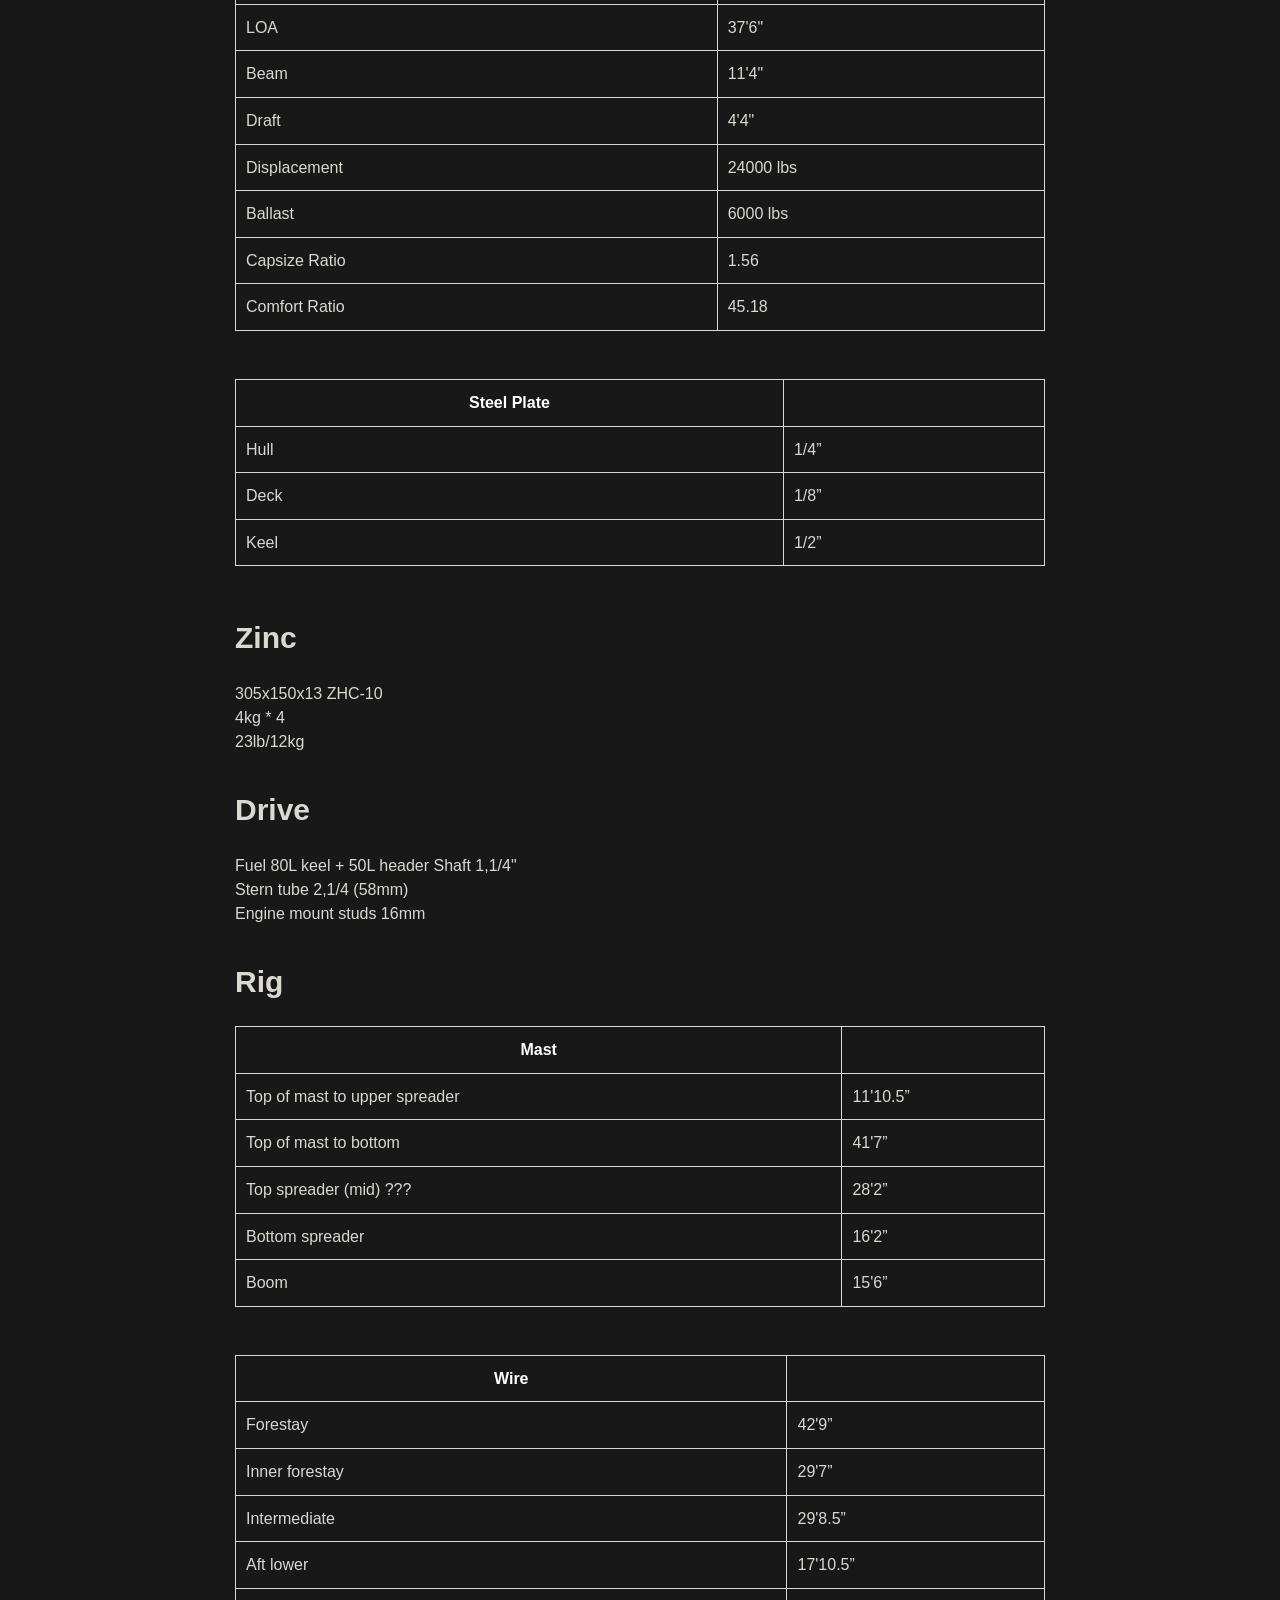
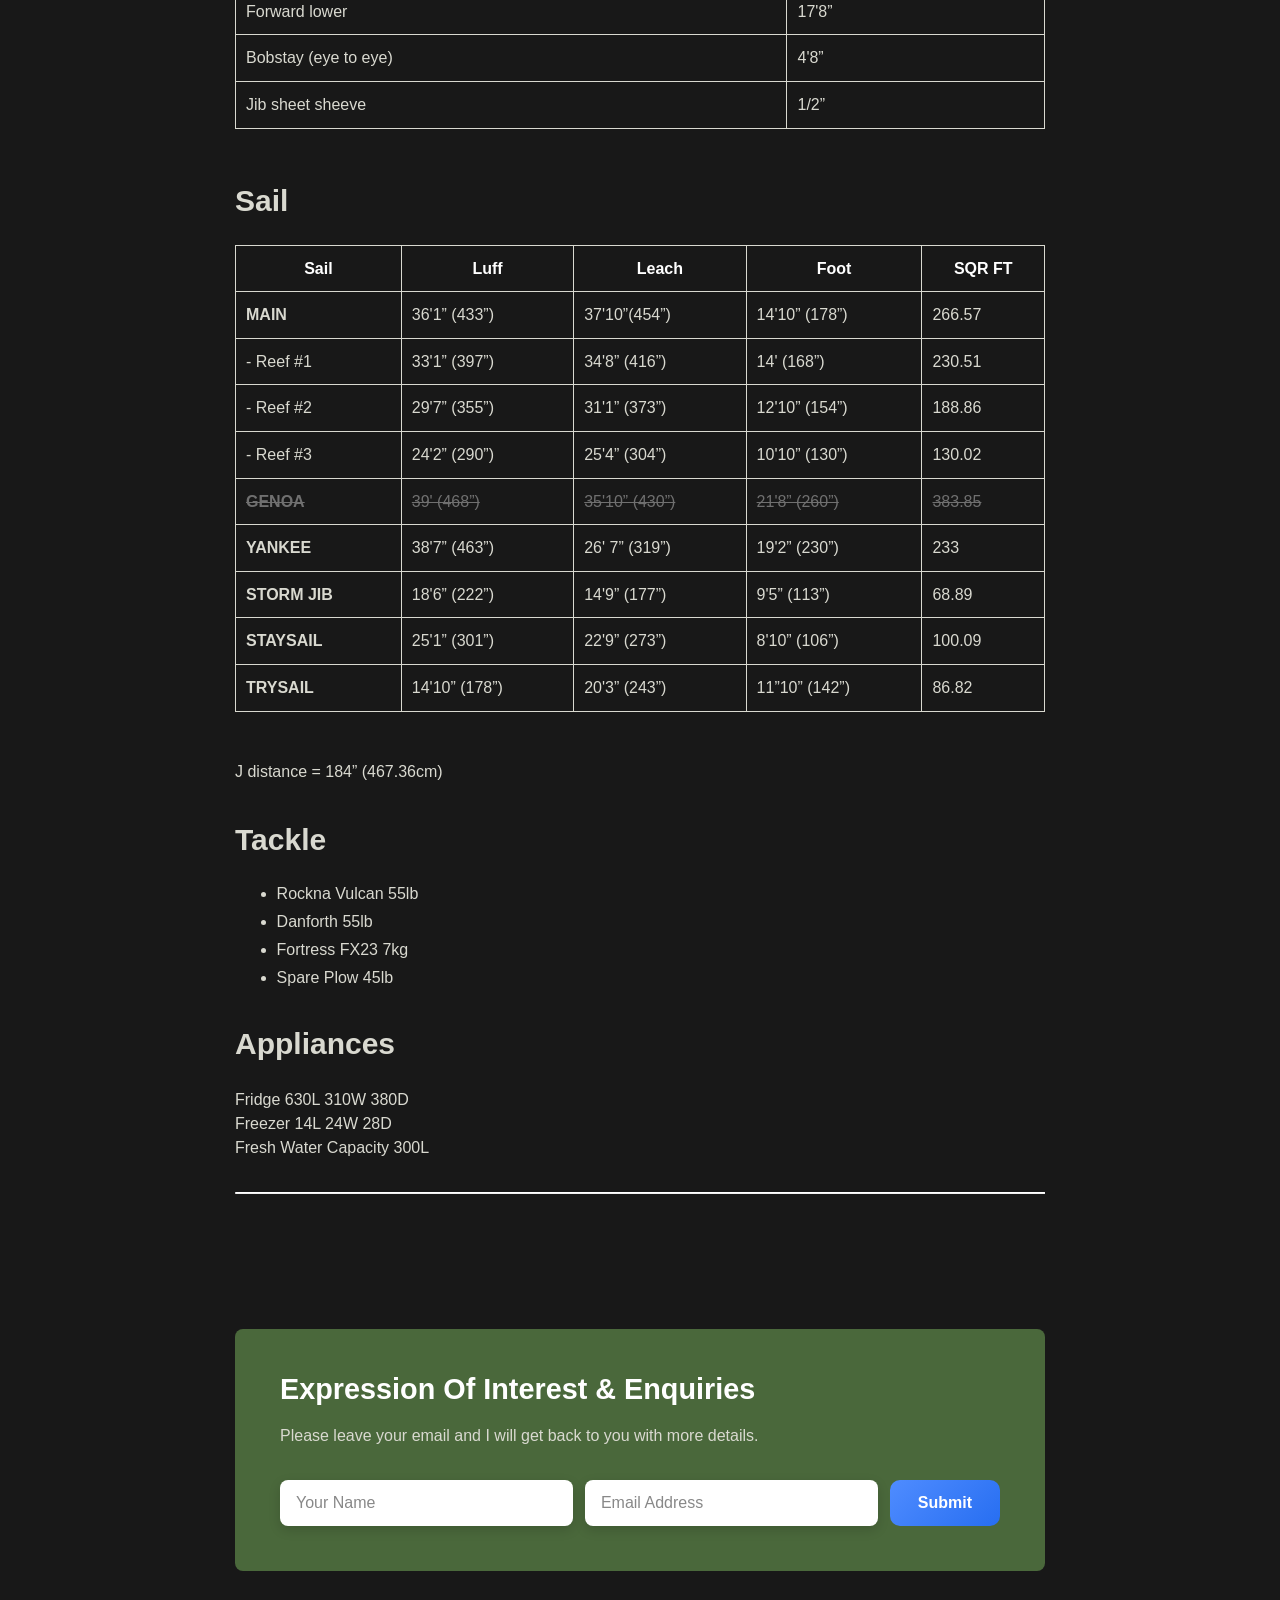
<file: site/specs.html>
<!DOCTYPE html>
<html lang="en">
<head>  
  <meta charset="utf-8">
  <meta name="author" content="Alexey Botkov">
  <meta name="description" content="Dear Irie"/>
  <meta name="keywords" content="Ship, maritime, sailing, sailboat, yacht, seafairing, seamanship, liveaboard" />
  <meta name="viewport" content="width=device-width, initial-scale=1.0">
  
  <meta name="og:site_name" content="Dear Irie"/>
  <meta name="og:title" content="Dear Irie"/>
  <meta name="og:description" content="Home on the water"/>
  <meta name="og:image" content="../content/images/IrieSchematic.webp" />

  <link rel="stylesheet" type="text/css" href="../src/css/main.css"/>
  <link rel='shortcut icon' type='image/x-icon' href='favicon.ico' />
  
  <title>Dear Irie: specs</title>
</head>
<body>
  <div id="wrap">
    <header style="
  background-image: url('../content/images/IrieSchematic.webp');
  height:70vh;
  background-color: none;">
  <a class="logo" href="home.html"></a>
</header>
    <nav><section class='site-nav'><section class="topicblock">
<a class="topichead" href="home.html">Home</a>
</section>
<section class="topicblock">
<a class="topichead" href="specs.html">Specs</a>
</section>
<section class="topicblock">
<a class="topichead" href="refit.html">Refit</a>
</section>
</section></nav>

<main>
<section>
<h1>Specs</h1><div class="toc">
<ul>
<li><a href="#heritage">Heritage</a></li>
<li><a href="#hull">Hull</a></li>
<li><a href="#zinc">Zinc</a></li>
<li><a href="#drive">Drive</a></li>
<li><a href="#rig">Rig</a></li>
<li><a href="#sail">Sail</a></li>
<li><a href="#tackle">Tackle</a></li>
<li><a href="#appliances">Appliances</a></li>
</ul>
</div>
<h2 id="heritage">Heritage</h2>
<p>The name "Irie" is colloquial/slang in Jamaican for <em>good</em>, <em>allright</em>, <em>cool</em>, with a deeper meaning of feeling of content and at peace with oneself and one's state of being.</p>
<p>Irie is a Tahitiana, a Weston Farmer's reimagining for John G. Hanna's classic Tahiti ketch.
Irie was built in 1984, is cutter rigged, rolled steel construction (no chine) and is a 110% upscale of the original plans, incresing her to a 33'.</p>
<pre><code>
1893  RS1               - Colin Archer
1935  ├── Tahiti        - John G. &quot;Jack&quot; Hanna
1952  │   ├── Oceania   - Alan Mason
1976  │   └── Tahitiana - Weston Farmer
1938  ├── Ingrid 38     - William Atkin, Colin Archer
1977  └── Westsail 32   - William Atkin, William Crealock, and Colin Archer

</code></pre>
<p>Hull constructed by Sinclair Melbourne &amp; Co. in Lyttleton, a ship building and engineering company which began in 1927 and dissolved in 2000.</p>
<p><img alt="An old photo of Sinclair Melbourne Co. office, before it became a big ship building yard." src="../content/images/SinclairMelbourneCoOld.webp" /></p>
<p><img alt="View of the bSingclair Medlbourne Co. Boat ramp, 22 June 1963" src="../content/images/SinclairMelbourneCoOldWharf.webp" /></p>
<h2 id="hull">Hull</h2>
<table>
<thead>
<tr>
<th>Measurements</th>
<th></th>
</tr>
</thead>
<tbody>
<tr>
<td>LWL</td>
<td>30'0"</td>
</tr>
<tr>
<td>LOA</td>
<td>37'6"</td>
</tr>
<tr>
<td>Beam</td>
<td>11'4"</td>
</tr>
<tr>
<td>Draft</td>
<td>4'4"</td>
</tr>
<tr>
<td>Displacement</td>
<td>24000 lbs</td>
</tr>
<tr>
<td>Ballast</td>
<td>6000 lbs</td>
</tr>
<tr>
<td>Capsize Ratio</td>
<td>1.56</td>
</tr>
<tr>
<td>Comfort Ratio</td>
<td>45.18</td>
</tr>
</tbody>
</table>
<table>
<thead>
<tr>
<th>Steel Plate</th>
<th></th>
</tr>
</thead>
<tbody>
<tr>
<td>Hull</td>
<td>1/4”</td>
</tr>
<tr>
<td>Deck</td>
<td>1/8”</td>
</tr>
<tr>
<td>Keel</td>
<td>1/2”</td>
</tr>
</tbody>
</table>
<h2 id="zinc">Zinc</h2>
<p>305x150x13 ZHC-10<br />
4kg * 4<br />
23lb/12kg</p>
<h2 id="drive">Drive</h2>
<p>Fuel 80L keel + 50L header
Shaft 1,1/4"<br />
Stern tube 2,1/4 (58mm)<br />
Engine mount studs 16mm</p>
<h2 id="rig">Rig</h2>
<table>
<thead>
<tr>
<th><strong>Mast</strong></th>
<th></th>
</tr>
</thead>
<tbody>
<tr>
<td>Top of mast to upper spreader</td>
<td>11'10.5”</td>
</tr>
<tr>
<td>Top of mast to bottom</td>
<td>41'7”</td>
</tr>
<tr>
<td>Top spreader (mid) ???</td>
<td>28'2”</td>
</tr>
<tr>
<td>Bottom spreader</td>
<td>16'2”</td>
</tr>
<tr>
<td>Boom</td>
<td>15'6”</td>
</tr>
</tbody>
</table>
<table>
<thead>
<tr>
<th><strong>Wire</strong></th>
<th></th>
</tr>
</thead>
<tbody>
<tr>
<td>Forestay</td>
<td>42'9”</td>
</tr>
<tr>
<td>Inner forestay</td>
<td>29'7”</td>
</tr>
<tr>
<td>Intermediate</td>
<td>29'8.5”</td>
</tr>
<tr>
<td>Aft lower</td>
<td>17'10.5”</td>
</tr>
<tr>
<td>Forward lower</td>
<td>17'8”</td>
</tr>
<tr>
<td>Bobstay (eye to eye)</td>
<td>4'8”</td>
</tr>
<tr>
<td>Jib sheet sheeve</td>
<td>1/2”</td>
</tr>
</tbody>
</table>
<h2 id="sail">Sail</h2>
<table>
<thead>
<tr>
<th>Sail</th>
<th>Luff</th>
<th>Leach</th>
<th>Foot</th>
<th>SQR FT</th>
</tr>
</thead>
<tbody>
<tr>
<td><strong>MAIN</strong></td>
<td>36'1” (433”)</td>
<td>37'10”(454”)</td>
<td>14'10” (178”)</td>
<td>266.57</td>
</tr>
<tr>
<td>- Reef #1</td>
<td>33'1” (397”)</td>
<td>34'8”  (416”)</td>
<td>14' (168”)</td>
<td>230.51</td>
</tr>
<tr>
<td>- Reef #2</td>
<td>29'7” (355”)</td>
<td>31'1”  (373”)</td>
<td>12'10” (154”)</td>
<td>188.86</td>
</tr>
<tr>
<td>- Reef #3</td>
<td>24'2” (290”)</td>
<td>25'4” (304”)</td>
<td>10'10” (130”)</td>
<td>130.02</td>
</tr>
<tr>
<td><del><strong>GENOA</strong></del></td>
<td><del>39' (468”)</del></td>
<td><del>35'10” (430”)</del></td>
<td><del>21'8” (260”)</del></td>
<td><del>383.85</del></td>
</tr>
<tr>
<td><strong>YANKEE</strong></td>
<td>38'7” (463”)</td>
<td>26' 7” (319”)</td>
<td>19'2” (230”)</td>
<td>233</td>
</tr>
<tr>
<td><strong>STORM JIB</strong></td>
<td>18'6” (222”)</td>
<td>14'9” (177”)</td>
<td>9'5” (113”)</td>
<td>68.89</td>
</tr>
<tr>
<td><strong>STAYSAIL</strong></td>
<td>25'1” (301”)</td>
<td>22'9” (273”)</td>
<td>8'10” (106”)</td>
<td>100.09</td>
</tr>
<tr>
<td><strong>TRYSAIL</strong></td>
<td>14'10” (178”)</td>
<td>20'3” (243”)</td>
<td>11”10” (142”)</td>
<td>86.82</td>
</tr>
</tbody>
</table>
<p>J distance = 184” (467.36cm)</p>
<h2 id="tackle">Tackle</h2>
<ul>
<li>Rockna Vulcan     55lb</li>
<li>Danforth  55lb</li>
<li>Fortress FX23 7kg</li>
<li>Spare Plow    45lb</li>
</ul>
<h2 id="appliances">Appliances</h2>
<p>Fridge 630L 310W 380D<br />
Freezer 14L 24W 28D<br />
Fresh Water Capacity 300L</p>
<hr /></section>
</main>

    <footer>
    <div class="offer-box">
        <h3>Expression of Interest & Enquiries</h3>
        <p>Please leave your email and I will get back to you with more details.</p>

        <form action="https://formspree.io/f/xwvgvwwy" method="POST">
            <input type="hidden" name="_captcha" value="false">
            <input type="text" id="name" name="name" placeholder="Your Name" required autocomplete="name">
            <input type="email" id="email" name="email" placeholder="Email Address" required autocomplete="email">
            <button type="submit">Submit</button>
        </form>
    </div>
</footer>
  </div>
</body>
</html>
</file>
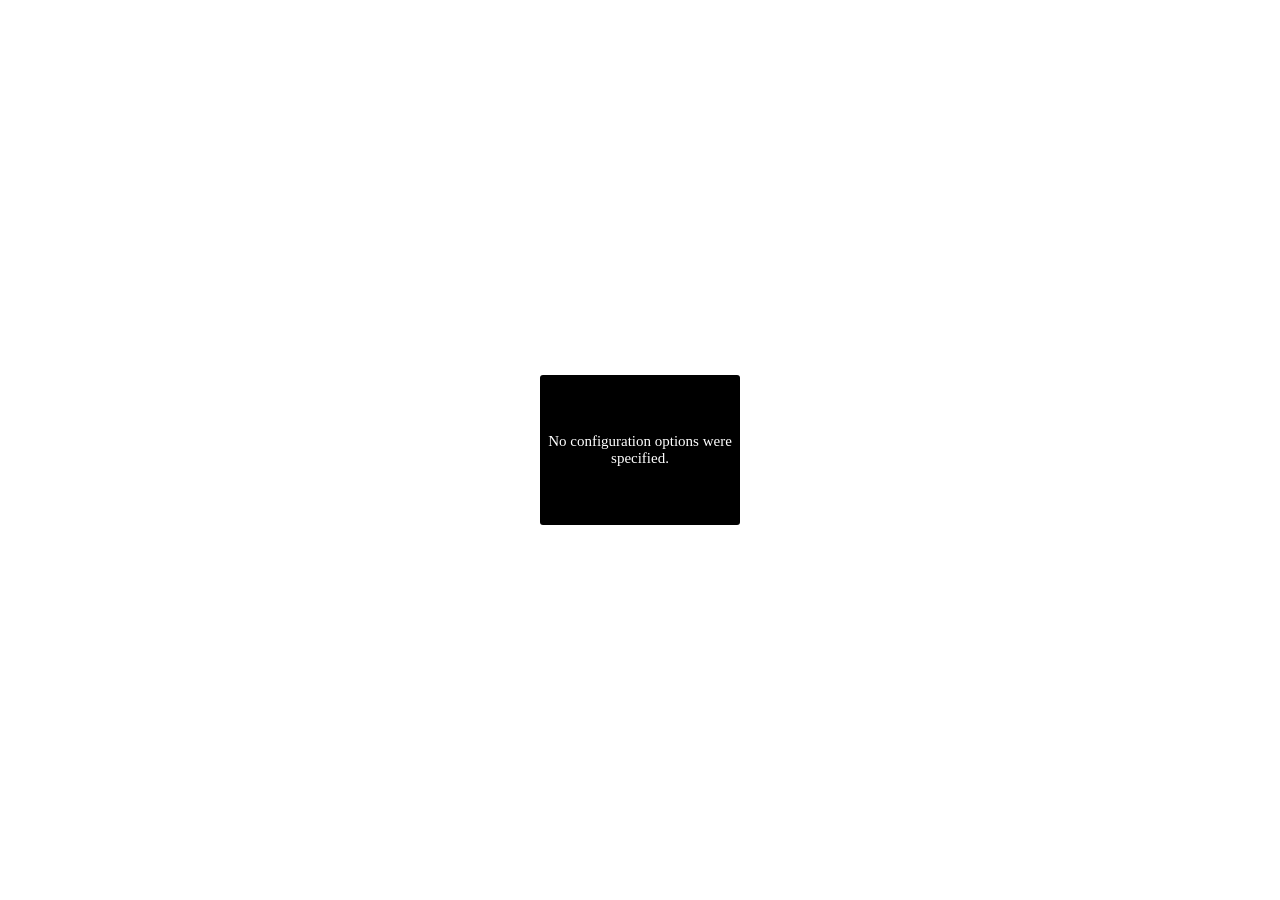
<file: src/js/pannellum.htm>
<!DOCTYPE HTML>
<!-- Pannellum 2.5.7, https://github.com/mpetroff/pannellum -->
<html><head><meta charset=utf-8><meta name=viewport content="width=device-width, initial-scale=1.0"><title>Pannellum</title><style type="text/css">.pnlm-container{margin:0;padding:0;overflow:hidden;position:relative;cursor:default;width:100%;height:100%;font-family:Helvetica,"Nimbus Sans L","Liberation Sans",Arial,sans-serif;background:#f4f4f4 url('data:image/svg+xml,%3Csvg%20xmlns%3D%22http%3A%2F%2Fwww.w3.org%2F2000%2Fsvg%22%20width%3D%2267%22%20height%3D%22100%22%20viewBox%3D%220%200%2067%20100%22%3E%0A%3Cpath%20stroke%3D%22%23ccc%22%20fill%3D%22none%22%20d%3D%22M33.5%2C50%2C0%2C63%2C33.5%2C75%2C67%2C63%2C33.5%2C50m-33.5-50%2C67%2C25m-0.5%2C0%2C0%2C75m-66.5-75%2C67-25m-33.5%2C75%2C0%2C25m0-100%2C0%2C50%22%2F%3E%0A%3C%2Fsvg%3E%0A') repeat;-webkit-user-select:none;-khtml-user-select:none;-moz-user-select:none;-o-user-select:none;-ms-user-select:none;user-select:none;outline:0;line-height:1.4;contain:content}.pnlm-container *{box-sizing:content-box}.pnlm-ui{position:absolute;width:100%;height:100%;z-index:1}.pnlm-grab{cursor:grab;cursor:url('data:image/svg+xml,%3Csvg%20xmlns%3D%22http%3A%2F%2Fwww.w3.org%2F2000%2Fsvg%22%20height%3D%2226%22%20width%3D%2226%22%3E%0A%3Cpath%20stroke%3D%22%23000%22%20stroke-width%3D%221px%22%20fill%3D%22%23fff%22%20d%3D%22m15.3%2020.5s6.38-6.73%204.64-8.24-3.47%201.01-3.47%201.01%203.61-5.72%201.41-6.49c-2.2-0.769-3.33%204.36-3.33%204.36s0.873-5.76-1.06-5.76-1.58%205.39-1.58%205.39-0.574-4.59-2.18-4.12c-1.61%200.468-0.572%205.51-0.572%205.51s-1.58-4.89-2.93-3.79c-1.35%201.11%200.258%205.25%200.572%206.62%200.836%202.43%202.03%202.94%202.17%205.55%22%2F%3E%0A%3C%2Fsvg%3E%0A') 12 8,default}.pnlm-grabbing{cursor:grabbing;cursor:url('data:image/svg+xml,%3Csvg%20xmlns%3D%22http%3A%2F%2Fwww.w3.org%2F2000%2Fsvg%22%20height%3D%2226%22%20width%3D%2226%22%3E%0A%3Cpath%20stroke%3D%22%23000%22%20stroke-width%3D%221px%22%20fill%3D%22%23fff%22%20d%3D%22m15.3%2020.5s5.07-5.29%203.77-6.74c-1.31-1.45-2.53%200.14-2.53%200.14s2.74-3.29%200.535-4.06c-2.2-0.769-2.52%201.3-2.52%201.3s0.81-2.13-1.12-2.13-1.52%201.77-1.52%201.77-0.261-1.59-1.87-1.12c-1.61%200.468-0.874%202.17-0.874%202.17s-0.651-1.55-2-0.445c-1.35%201.11-0.68%202.25-0.365%203.62%200.836%202.43%202.03%202.94%202.17%205.55%22%2F%3E%0A%3C%2Fsvg%3E%0A') 12 8,default}.pnlm-sprite{background-image:url('data:image/svg+xml,%3Csvg%20xmlns%3D%22http%3A%2F%2Fwww.w3.org%2F2000%2Fsvg%22%20width%3D%2226%22%20height%3D%22208%22%3E%0A%3Ccircle%20fill-opacity%3D%22.78%22%20cy%3D%22117%22%20cx%3D%2213%22%20r%3D%2211%22%20fill%3D%22%23fff%22%2F%3E%0A%3Ccircle%20fill-opacity%3D%22.78%22%20cy%3D%22143%22%20cx%3D%2213%22%20r%3D%2211%22%20fill%3D%22%23fff%22%2F%3E%0A%3Ccircle%20cy%3D%22169%22%20cx%3D%2213%22%20r%3D%227%22%20fill%3D%22none%22%20stroke%3D%22%23000%22%20stroke-width%3D%222%22%2F%3E%0A%3Ccircle%20cy%3D%22195%22%20cx%3D%2213%22%20r%3D%227%22%20fill%3D%22none%22%20stroke%3D%22%23000%22%20stroke-width%3D%222%22%2F%3E%0A%3Ccircle%20cx%3D%2213%22%20cy%3D%22195%22%20r%3D%222.5%22%2F%3E%0A%3Cpath%20d%3D%22m5%2083v6h2v-4h4v-2zm10%200v2h4v4h2v-6zm-5%205v6h6v-6zm-5%205v6h6v-2h-4v-4zm14%200v4h-4v2h6v-6z%22%2F%3E%0A%3Cpath%20d%3D%22m13%20110a7%207%200%200%200%20-7%207%207%207%200%200%200%207%207%207%207%200%200%200%207%20-7%207%207%200%200%200%20-7%20-7zm-1%203h2v2h-2zm0%203h2v5h-2z%22%2F%3E%0A%3Cpath%20d%3D%22m5%2057v6h2v-4h4v-2zm10%200v2h4v4h2v-6zm-10%2010v6h6v-2h-4v-4zm14%200v4h-4v2h6v-6z%22%2F%3E%0A%3Cpath%20d%3D%22m17%2038v2h-8v-2z%22%2F%3E%0A%3Cpath%20d%3D%22m12%209v3h-3v2h3v3h2v-3h3v-2h-3v-3z%22%2F%3E%0A%3Cpath%20d%3D%22m13%20136-6.125%206.125h4.375v7.875h3.5v-7.875h4.375z%22%2F%3E%0A%3Cpath%20d%3D%22m10.428%20173.33v-5.77l5-2.89v5.77zm1-1.73%203-1.73-3.001-1.74z%22%2F%3E%0A%3C%2Fsvg%3E%0A')}.pnlm-container:-moz-full-screen{height:100%!important;width:100%!important;position:static!important}.pnlm-container:-webkit-full-screen{height:100%!important;width:100%!important;position:static!important}.pnlm-container:-ms-fullscreen{height:100%!important;width:100%!important;position:static!important}.pnlm-container:fullscreen{height:100%!important;width:100%!important;position:static!important}.pnlm-render-container{cursor:inherit;position:absolute;height:100%;width:100%}.pnlm-controls{margin-top:4px;background-color:#fff;border:1px solid #999;border-color:rgba(0,0,0,0.4);border-radius:3px;cursor:pointer;z-index:2;-webkit-transform:translateZ(9999px);transform:translateZ(9999px)}.pnlm-control:hover{background-color:#f8f8f8}.pnlm-controls-container{position:absolute;top:0;left:4px;z-index:1}.pnlm-zoom-controls{width:26px;height:52px}.pnlm-zoom-in{width:100%;height:50%;position:absolute;top:0;border-radius:3px 3px 0 0}.pnlm-zoom-out{width:100%;height:50%;position:absolute;bottom:0;background-position:0 -26px;border-top:1px solid #ddd;border-top-color:rgba(0,0,0,0.10);border-radius:0 0 3px 3px}.pnlm-fullscreen-toggle-button,.pnlm-orientation-button,.pnlm-hot-spot-debug-indicator{width:26px;height:26px}.pnlm-hot-spot-debug-indicator{position:absolute;top:50%;left:50%;width:26px;height:26px;margin:-13px 0 0 -13px;background-color:rgba(255,255,255,0.5);border-radius:13px;display:none}.pnlm-orientation-button-inactive{background-position:0 -156px}.pnlm-orientation-button-active{background-position:0 -182px}.pnlm-fullscreen-toggle-button-inactive{background-position:0 -52px}.pnlm-fullscreen-toggle-button-active{background-position:0 -78px}.pnlm-panorama-info{position:absolute;bottom:4px;background-color:rgba(0,0,0,0.7);border-radius:0 3px 3px 0;padding-right:10px;color:#fff;text-align:left;display:none;z-index:2;-webkit-transform:translateZ(9999px);transform:translateZ(9999px)}.pnlm-title-box{position:relative;font-size:20px;display:table;padding-left:5px;margin-bottom:3px}.pnlm-author-box{position:relative;font-size:12px;display:table;padding-left:5px}.pnlm-load-box{position:absolute;top:50%;left:50%;width:200px;height:150px;margin:-75px 0 0 -100px;background-color:rgba(0,0,0,0.7);border-radius:3px;text-align:center;font-size:20px;display:none;color:#fff}.pnlm-load-box p{margin:20px 0}.pnlm-lbox{position:absolute;top:50%;left:50%;width:20px;height:20px;margin:-10px 0 0 -10px;display:none}.pnlm-loading{animation-duration:1.5s;-webkit-animation-duration:1.5s;animation-name:pnlm-mv;-webkit-animation-name:pnlm-mv;animation-iteration-count:infinite;-webkit-animation-iteration-count:infinite;animation-timing-function:linear;-webkit-animation-timing-function:linear;height:10px;width:10px;background-color:#fff;position:relative}@keyframes pnlm-mv{from{left:0;top:0}25%{left:10px;top:0}50%{left:10px;top:10px}75%{left:0;top:10px}to{left:0;top:0}}@-webkit-keyframes pnlm-mv{from{left:0;top:0}25%{left:10px;top:0}50%{left:10px;top:10px}75%{left:0;top:10px}to{left:0;top:0}}.pnlm-load-button{position:absolute;top:50%;left:50%;width:200px;height:100px;margin:-50px 0 0 -100px;background-color:rgba(0,0,0,.7);border-radius:3px;text-align:center;font-size:20px;display:table;color:#fff;cursor:pointer}.pnlm-load-button:hover{background-color:rgba(0,0,0,.8)}.pnlm-load-button p{display:table-cell;vertical-align:middle}.pnlm-info-box{font-size:15px;position:absolute;top:50%;left:50%;width:200px;height:150px;margin:-75px 0 0 -100px;background-color:#000;border-radius:3px;display:table;text-align:center;color:#fff;table-layout:fixed}.pnlm-info-box a,.pnlm-author-box a{color:#fff;word-wrap:break-word;overflow-wrap:break-word}.pnlm-info-box p{display:table-cell;vertical-align:middle;padding:0 5px 0 5px}.pnlm-error-msg{display:none}.pnlm-about-msg{font-size:11px;line-height:11px;color:#fff;padding:5px 8px 5px 8px;background:rgba(0,0,0,0.7);border-radius:3px;position:absolute;top:50px;left:50px;display:none;opacity:0;-moz-transition:opacity .3s ease-in-out;-webkit-transition:opacity .3s ease-in-out;-o-transition:opacity .3s ease-in-out;-ms-transition:opacity .3s ease-in-out;transition:opacity .3s ease-in-out;z-index:1}.pnlm-about-msg a:link,.pnlm-about-msg a:visited{color:#fff}.pnlm-about-msg a:hover,.pnlm-about-msg a:active{color:#eee}.pnlm-hotspot-base{position:absolute;visibility:hidden;cursor:default;vertical-align:middle;top:0;z-index:1}.pnlm-hotspot{height:26px;width:26px;border-radius:13px}.pnlm-hotspot:hover{background-color:rgba(255,255,255,0.2)}.pnlm-hotspot.pnlm-info{background-position:0 -104px}.pnlm-hotspot.pnlm-scene{background-position:0 -130px}div.pnlm-tooltip span{visibility:hidden;position:absolute;border-radius:3px;background-color:rgba(0,0,0,0.7);color:#fff;text-align:center;max-width:200px;padding:5px 10px;margin-left:-220px;cursor:default}div.pnlm-tooltip:hover span{visibility:visible}div.pnlm-tooltip:hover span:after{content:'';position:absolute;width:0;height:0;border-width:10px;border-style:solid;border-color:rgba(0,0,0,0.7) transparent transparent transparent;bottom:-20px;left:-10px;margin:0 50%}.pnlm-compass{position:absolute;width:50px;height:50px;right:4px;bottom:4px;border-radius:25px;background-image:url('data:image/svg+xml,%3Csvg%20xmlns%3D%22http%3A%2F%2Fwww.w3.org%2F2000%2Fsvg%22%20height%3D%2250%22%20width%3D%2250%22%3E%0A%3Cpath%20d%3D%22m24.5078%206-3.2578%2018h7.5l-3.25781-18h-0.984376zm-3.2578%2020%203.2578%2018h0.9844l3.2578-18h-7.5zm1.19531%200.9941h5.10938l-2.5547%2014.1075-2.5547-14.1075z%22%2F%3E%0A%3C%2Fsvg%3E%0A');cursor:default;display:none}.pnlm-world{position:absolute;left:50%;top:50%}.pnlm-face{position:absolute;-webkit-transform-origin:0 0;transform-origin:0 0}.pnlm-dragfix,.pnlm-preview-img{position:absolute;height:100%;width:100%}.pnlm-preview-img{background-size:cover;background-position:center}.pnlm-lbar{width:150px;margin:0 auto;border:#fff 1px solid;height:6px}.pnlm-lbar-fill{background:#fff;height:100%;width:0}.pnlm-lmsg{font-size:12px}.pnlm-fade-img{position:absolute;top:0;left:0}.pnlm-pointer{cursor:pointer}html{height:100%}body{margin:0;padding:0;overflow:hidden;position:fixed;cursor:default;width:100%;height:100%}</style></head><body><div id=container><noscript><div class=pnlm-info-box><p>Javascript is required to view this panorama.<br>(It could be worse; you could need a plugin.)</p></div></noscript></div><script type="text/javascript">window.libpannellum=function(y,c,p){function M(A){function M(a,e){return 1==a.level&&1!=e.level?-1:1==e.level&&1!=a.level?1:e.timestamp-a.timestamp}function Q(a,e){return a.level!=e.level?a.level-e.level:a.diff-e.diff}function ma(a,e,d,c,m,f){this.vertices=a;this.side=e;this.level=d;this.x=c;this.y=m;this.path=f.replace("%s",e).replace("%l",d).replace("%x",c).replace("%y",m)}function Ia(a,e,c,p,m){var f;var g=e.vertices;f=na(a,g.slice(0,3));var t=na(a,g.slice(3,6)),x=na(a,g.slice(6,9)),g=na(a,g.slice(9,
12)),s=f[0]+t[0]+x[0]+g[0];-4==s||4==s?f=!1:(s=f[1]+t[1]+x[1]+g[1],f=-4==s||4==s?!1:4!=f[2]+t[2]+x[2]+g[2]);if(f){f=e.vertices;t=f[0]+f[3]+f[6]+f[9];x=f[1]+f[4]+f[7]+f[10];g=f[2]+f[5]+f[8]+f[11];s=Math.sqrt(t*t+x*x+g*g);g=Math.asin(g/s);t=Math.atan2(x,t)-p;t+=t>Math.PI?-2*Math.PI:t<-Math.PI?2*Math.PI:0;t=Math.abs(t);e.diff=Math.acos(Math.sin(c)*Math.sin(g)+Math.cos(c)*Math.cos(g)*Math.cos(t));t=!1;for(x=0;x<d.nodeCache.length;x++)if(d.nodeCache[x].path==e.path){t=!0;d.nodeCache[x].timestamp=d.nodeCacheTimestamp++;
d.nodeCache[x].diff=e.diff;d.currentNodes.push(d.nodeCache[x]);break}t||(e.timestamp=d.nodeCacheTimestamp++,d.currentNodes.push(e),d.nodeCache.push(e));if(e.level<d.level){var g=n.cubeResolution*Math.pow(2,e.level-n.maxLevel),t=Math.ceil(g*n.invTileResolution)-1,x=g%n.tileResolution*2,k=2*g%n.tileResolution;0===k&&(k=n.tileResolution);0===x&&(x=2*n.tileResolution);s=0.5;if(e.x==t||e.y==t)s=1-n.tileResolution/(n.tileResolution+k);var l=1-s,g=[],z=s,y=s,E=s,G=l,A=l,C=l;if(k<n.tileResolution)if(e.x==
t&&e.y!=t){if(A=y=0.5,"d"==e.side||"u"==e.side)C=E=0.5}else e.x!=t&&e.y==t&&(G=z=0.5,"l"==e.side||"r"==e.side)&&(C=E=0.5);x<=n.tileResolution&&(e.x==t&&(z=0,G=1,"l"==e.side||"r"==e.side)&&(E=0,C=1),e.y==t&&(y=0,A=1,"d"==e.side||"u"==e.side)&&(E=0,C=1));k=[f[0],f[1],f[2],f[0]*z+f[3]*G,f[1]*s+f[4]*l,f[2]*E+f[5]*C,f[0]*z+f[6]*G,f[1]*y+f[7]*A,f[2]*E+f[8]*C,f[0]*s+f[9]*l,f[1]*y+f[10]*A,f[2]*E+f[11]*C];k=new ma(k,e.side,e.level+1,2*e.x,2*e.y,n.fullpath);g.push(k);e.x==t&&x<=n.tileResolution||(k=[f[0]*z+
f[3]*G,f[1]*s+f[4]*l,f[2]*E+f[5]*C,f[3],f[4],f[5],f[3]*s+f[6]*l,f[4]*y+f[7]*A,f[5]*E+f[8]*C,f[0]*z+f[6]*G,f[1]*y+f[7]*A,f[2]*E+f[8]*C],k=new ma(k,e.side,e.level+1,2*e.x+1,2*e.y,n.fullpath),g.push(k));e.x==t&&x<=n.tileResolution||e.y==t&&x<=n.tileResolution||(k=[f[0]*z+f[6]*G,f[1]*y+f[7]*A,f[2]*E+f[8]*C,f[3]*s+f[6]*l,f[4]*y+f[7]*A,f[5]*E+f[8]*C,f[6],f[7],f[8],f[9]*z+f[6]*G,f[10]*s+f[7]*l,f[11]*E+f[8]*C],k=new ma(k,e.side,e.level+1,2*e.x+1,2*e.y+1,n.fullpath),g.push(k));e.y==t&&x<=n.tileResolution||
(k=[f[0]*s+f[9]*l,f[1]*y+f[10]*A,f[2]*E+f[11]*C,f[0]*z+f[6]*G,f[1]*y+f[7]*A,f[2]*E+f[8]*C,f[9]*z+f[6]*G,f[10]*s+f[7]*l,f[11]*E+f[8]*C,f[9],f[10],f[11]],k=new ma(k,e.side,e.level+1,2*e.x,2*e.y+1,n.fullpath),g.push(k));for(e=0;e<g.length;e++)Ia(a,g[e],c,p,m)}}}function ta(){return[-1,1,-1,1,1,-1,1,-1,-1,-1,-1,-1,1,1,1,-1,1,1,-1,-1,1,1,-1,1,-1,1,1,1,1,1,1,1,-1,-1,1,-1,-1,-1,-1,1,-1,-1,1,-1,1,-1,-1,1,-1,1,1,-1,1,-1,-1,-1,-1,-1,-1,1,1,1,-1,1,1,1,1,-1,1,1,-1,-1]}function ua(a,e,d){var c=Math.sin(e);e=Math.cos(e);
if("x"==d)return[a[0],e*a[1]+c*a[2],e*a[2]-c*a[1],a[3],e*a[4]+c*a[5],e*a[5]-c*a[4],a[6],e*a[7]+c*a[8],e*a[8]-c*a[7]];if("y"==d)return[e*a[0]-c*a[2],a[1],e*a[2]+c*a[0],e*a[3]-c*a[5],a[4],e*a[5]+c*a[3],e*a[6]-c*a[8],a[7],e*a[8]+c*a[6]];if("z"==d)return[e*a[0]+c*a[1],e*a[1]-c*a[0],a[2],e*a[3]+c*a[4],e*a[4]-c*a[3],a[5],e*a[6]+c*a[7],e*a[7]-c*a[6],a[8]]}function oa(a){return[a[0],a[4],a[8],a[12],a[1],a[5],a[9],a[13],a[2],a[6],a[10],a[14],a[3],a[7],a[11],a[15]]}function Ja(a){Ka(a,a.path+"."+n.extension,
function(e,c){a.texture=e;a.textureLoaded=c?2:1},va.crossOrigin)}function na(a,e){var c=[a[0]*e[0]+a[1]*e[1]+a[2]*e[2],a[4]*e[0]+a[5]*e[1]+a[6]*e[2],a[11]+a[8]*e[0]+a[9]*e[1]+a[10]*e[2],1/(a[12]*e[0]+a[13]*e[1]+a[14]*e[2])],d=c[0]*c[3],m=c[1]*c[3],c=c[2]*c[3],f=[0,0,0];-1>d&&(f[0]=-1);1<d&&(f[0]=1);-1>m&&(f[1]=-1);1<m&&(f[1]=1);if(-1>c||1<c)f[2]=1;return f}function Da(){console.log("Reducing canvas size due to error 1286!");F.width=Math.round(F.width/2);F.height=Math.round(F.height/2)}var F=c.createElement("canvas");
F.style.width=F.style.height="100%";A.appendChild(F);var d,a,V,W,aa,S,wa,ia,n,z,H,ea,Ea,Z,pa,va;this.init=function(L,e,y,J,m,f,g,t){function x(a){if(Q){var e=a*a*4,f=new Uint8ClampedArray(e),c=t.backgroundColor?t.backgroundColor:[0,0,0];c[0]*=255;c[1]*=255;c[2]*=255;for(var b=0;b<e;b++)f[b++]=c[0],f[b++]=c[1],f[b++]=c[2];a=new ImageData(f,a,a);for(s=0;6>s;s++)0==n[s].width&&(n[s]=a)}}e===p&&(e="equirectangular");if("equirectangular"!=e&&"cubemap"!=e&&"multires"!=e)throw console.log("Error: invalid image type specified!"),
{type:"config error"};z=e;n=L;H=y;va=t||{};if(d){V&&(a.detachShader(d,V),a.deleteShader(V));W&&(a.detachShader(d,W),a.deleteShader(W));a.bindBuffer(a.ARRAY_BUFFER,null);a.bindBuffer(a.ELEMENT_ARRAY_BUFFER,null);d.texture&&a.deleteTexture(d.texture);if(d.nodeCache)for(L=0;L<d.nodeCache.length;L++)a.deleteTexture(d.nodeCache[L].texture);a.deleteProgram(d);d=p}ia=p;var s,Q=!1,B;if("cubemap"==z)for(s=0;6>s;s++)0<n[s].width?(B===p&&(B=n[s].width),B!=n[s].width&&console.log("Cube faces have inconsistent widths: "+
B+" vs. "+n[s].width)):Q=!0;"cubemap"==z&&0!==(B&B-1)&&(navigator.userAgent.toLowerCase().match(/(iphone|ipod|ipad).* os 8_/)||navigator.userAgent.toLowerCase().match(/(iphone|ipod|ipad).* os 9_/)||navigator.userAgent.toLowerCase().match(/(iphone|ipod|ipad).* os 10_/)||navigator.userAgent.match(/Trident.*rv[ :]*11\./))||(a||(a=F.getContext("experimental-webgl",{alpha:!1,depth:!1})),a&&1286==a.getError()&&Da());if(!a&&("multires"==z&&n.hasOwnProperty("fallbackPath")||"cubemap"==z)&&("WebkitAppearance"in
c.documentElement.style||navigator.userAgent.match(/Trident.*rv[ :]*11\./)||-1!==navigator.appVersion.indexOf("MSIE 10"))){S&&A.removeChild(S);S=c.createElement("div");S.className="pnlm-world";J=n.basePath?n.basePath+n.fallbackPath:n.fallbackPath;var M="frblud".split(""),T=0;m=function(){var a=c.createElement("canvas");a.className="pnlm-face pnlm-"+M[this.side]+"face";S.appendChild(a);var e=a.getContext("2d");a.style.width=this.width+4+"px";a.style.height=this.height+4+"px";a.width=this.width+4;a.height=
this.height+4;e.drawImage(this,2,2);var f=e.getImageData(0,0,a.width,a.height),g=f.data,b,d;for(b=2;b<a.width-2;b++)for(d=0;4>d;d++)g[4*(b+a.width)+d]=g[4*(b+2*a.width)+d],g[4*(b+a.width*(a.height-2))+d]=g[4*(b+a.width*(a.height-3))+d];for(b=2;b<a.height-2;b++)for(d=0;4>d;d++)g[4*(b*a.width+1)+d]=g[4*(b*a.width+2)+d],g[4*((b+1)*a.width-2)+d]=g[4*((b+1)*a.width-3)+d];for(d=0;4>d;d++)g[4*(a.width+1)+d]=g[4*(2*a.width+2)+d],g[4*(2*a.width-2)+d]=g[4*(3*a.width-3)+d],g[4*(a.width*(a.height-2)+1)+d]=g[4*
(a.width*(a.height-3)+2)+d],g[4*(a.width*(a.height-1)-2)+d]=g[4*(a.width*(a.height-2)-3)+d];for(b=1;b<a.width-1;b++)for(d=0;4>d;d++)g[4*b+d]=g[4*(b+a.width)+d],g[4*(b+a.width*(a.height-1))+d]=g[4*(b+a.width*(a.height-2))+d];for(b=1;b<a.height-1;b++)for(d=0;4>d;d++)g[b*a.width*4+d]=g[4*(b*a.width+1)+d],g[4*((b+1)*a.width-1)+d]=g[4*((b+1)*a.width-2)+d];for(d=0;4>d;d++)g[d]=g[4*(a.width+1)+d],g[4*(a.width-1)+d]=g[4*(2*a.width-2)+d],g[a.width*(a.height-1)*4+d]=g[4*(a.width*(a.height-2)+1)+d],g[4*(a.width*
a.height-1)+d]=g[4*(a.width*(a.height-1)-2)+d];e.putImageData(f,0,0);E.call(this)};var E=function(){0<this.width?(aa===p&&(aa=this.width),aa!=this.width&&console.log("Fallback faces have inconsistent widths: "+aa+" vs. "+this.width)):Q=!0;T++;6==T&&(aa=this.width,A.appendChild(S),g())},Q=!1;for(s=0;6>s;s++)f=new Image,f.crossOrigin=va.crossOrigin?va.crossOrigin:"anonymous",f.side=s,f.onload=m,f.onerror=E,f.src="multires"==z?J.replace("%s",M[s])+"."+n.extension:n[s].src;x(aa)}else{if(!a)throw console.log("Error: no WebGL support detected!"),
{type:"no webgl"};"cubemap"==z&&x(B);n.fullpath=n.basePath?n.basePath+n.path:n.path;n.invTileResolution=1/n.tileResolution;L=ta();wa=[];for(s=0;6>s;s++)wa[s]=L.slice(12*s,12*s+12),L=ta();L=0;if("equirectangular"==z){if(L=a.getParameter(a.MAX_TEXTURE_SIZE),Math.max(n.width/2,n.height)>L)throw console.log("Error: The image is too big; it's "+n.width+"px wide, but this device's maximum supported size is "+2*L+"px."),{type:"webgl size error",width:n.width,maxWidth:2*L};}else if("cubemap"==z&&B>a.getParameter(a.MAX_CUBE_MAP_TEXTURE_SIZE))throw console.log("Error: The image is too big; it's "+
B+"px wide, but this device's maximum supported size is "+L+"px."),{type:"webgl size error",width:B,maxWidth:L};t===p||t.horizonPitch===p&&t.horizonRoll===p||(ia=[t.horizonPitch==p?0:t.horizonPitch,t.horizonRoll==p?0:t.horizonRoll]);B=a.TEXTURE_2D;a.viewport(0,0,a.drawingBufferWidth,a.drawingBufferHeight);a.getShaderPrecisionFormat&&(e=a.getShaderPrecisionFormat(a.FRAGMENT_SHADER,a.HIGH_FLOAT))&&1>e.precision&&(ba=ba.replace("highp","mediump"));V=a.createShader(a.VERTEX_SHADER);e=l;"multires"==z&&
(e=k);a.shaderSource(V,e);a.compileShader(V);W=a.createShader(a.FRAGMENT_SHADER);e=qa;"cubemap"==z?(B=a.TEXTURE_CUBE_MAP,e=ja):"multires"==z&&(e=Sa);a.shaderSource(W,e);a.compileShader(W);d=a.createProgram();a.attachShader(d,V);a.attachShader(d,W);a.linkProgram(d);a.getShaderParameter(V,a.COMPILE_STATUS)||console.log(a.getShaderInfoLog(V));a.getShaderParameter(W,a.COMPILE_STATUS)||console.log(a.getShaderInfoLog(W));a.getProgramParameter(d,a.LINK_STATUS)||console.log(a.getProgramInfoLog(d));a.useProgram(d);
d.drawInProgress=!1;e=t.backgroundColor?t.backgroundColor:[0,0,0];a.clearColor(e[0],e[1],e[2],1);a.clear(a.COLOR_BUFFER_BIT);d.texCoordLocation=a.getAttribLocation(d,"a_texCoord");a.enableVertexAttribArray(d.texCoordLocation);"multires"!=z?(ea||(ea=a.createBuffer()),a.bindBuffer(a.ARRAY_BUFFER,ea),a.bufferData(a.ARRAY_BUFFER,new Float32Array([-1,1,1,1,1,-1,-1,1,1,-1,-1,-1]),a.STATIC_DRAW),a.vertexAttribPointer(d.texCoordLocation,2,a.FLOAT,!1,0,0),d.aspectRatio=a.getUniformLocation(d,"u_aspectRatio"),
a.uniform1f(d.aspectRatio,a.drawingBufferWidth/a.drawingBufferHeight),d.psi=a.getUniformLocation(d,"u_psi"),d.theta=a.getUniformLocation(d,"u_theta"),d.f=a.getUniformLocation(d,"u_f"),d.h=a.getUniformLocation(d,"u_h"),d.v=a.getUniformLocation(d,"u_v"),d.vo=a.getUniformLocation(d,"u_vo"),d.rot=a.getUniformLocation(d,"u_rot"),a.uniform1f(d.h,J/(2*Math.PI)),a.uniform1f(d.v,m/Math.PI),a.uniform1f(d.vo,f/Math.PI*2),"equirectangular"==z&&(d.backgroundColor=a.getUniformLocation(d,"u_backgroundColor"),a.uniform4fv(d.backgroundColor,
e.concat([1]))),d.texture=a.createTexture(),a.bindTexture(B,d.texture),"cubemap"==z?(a.texImage2D(a.TEXTURE_CUBE_MAP_POSITIVE_X,0,a.RGB,a.RGB,a.UNSIGNED_BYTE,n[1]),a.texImage2D(a.TEXTURE_CUBE_MAP_NEGATIVE_X,0,a.RGB,a.RGB,a.UNSIGNED_BYTE,n[3]),a.texImage2D(a.TEXTURE_CUBE_MAP_POSITIVE_Y,0,a.RGB,a.RGB,a.UNSIGNED_BYTE,n[4]),a.texImage2D(a.TEXTURE_CUBE_MAP_NEGATIVE_Y,0,a.RGB,a.RGB,a.UNSIGNED_BYTE,n[5]),a.texImage2D(a.TEXTURE_CUBE_MAP_POSITIVE_Z,0,a.RGB,a.RGB,a.UNSIGNED_BYTE,n[0]),a.texImage2D(a.TEXTURE_CUBE_MAP_NEGATIVE_Z,
0,a.RGB,a.RGB,a.UNSIGNED_BYTE,n[2])):n.width<=L?(a.uniform1i(a.getUniformLocation(d,"u_splitImage"),0),a.texImage2D(B,0,a.RGB,a.RGB,a.UNSIGNED_BYTE,n)):(a.uniform1i(a.getUniformLocation(d,"u_splitImage"),1),J=c.createElement("canvas"),J.width=n.width/2,J.height=n.height,J=J.getContext("2d"),J.drawImage(n,0,0),m=J.getImageData(0,0,n.width/2,n.height),a.texImage2D(B,0,a.RGB,a.RGB,a.UNSIGNED_BYTE,m),d.texture2=a.createTexture(),a.activeTexture(a.TEXTURE1),a.bindTexture(B,d.texture2),a.uniform1i(a.getUniformLocation(d,
"u_image1"),1),J.drawImage(n,-n.width/2,0),m=J.getImageData(0,0,n.width/2,n.height),a.texImage2D(B,0,a.RGB,a.RGB,a.UNSIGNED_BYTE,m),a.texParameteri(B,a.TEXTURE_WRAP_S,a.CLAMP_TO_EDGE),a.texParameteri(B,a.TEXTURE_WRAP_T,a.CLAMP_TO_EDGE),a.texParameteri(B,a.TEXTURE_MIN_FILTER,a.LINEAR),a.texParameteri(B,a.TEXTURE_MAG_FILTER,a.LINEAR),a.activeTexture(a.TEXTURE0)),a.texParameteri(B,a.TEXTURE_WRAP_S,a.CLAMP_TO_EDGE),a.texParameteri(B,a.TEXTURE_WRAP_T,a.CLAMP_TO_EDGE),a.texParameteri(B,a.TEXTURE_MIN_FILTER,
a.LINEAR),a.texParameteri(B,a.TEXTURE_MAG_FILTER,a.LINEAR)):(d.vertPosLocation=a.getAttribLocation(d,"a_vertCoord"),a.enableVertexAttribArray(d.vertPosLocation),Ea||(Ea=a.createBuffer()),Z||(Z=a.createBuffer()),pa||(pa=a.createBuffer()),a.bindBuffer(a.ARRAY_BUFFER,Z),a.bufferData(a.ARRAY_BUFFER,new Float32Array([0,0,1,0,1,1,0,1]),a.STATIC_DRAW),a.bindBuffer(a.ELEMENT_ARRAY_BUFFER,pa),a.bufferData(a.ELEMENT_ARRAY_BUFFER,new Uint16Array([0,1,2,0,2,3]),a.STATIC_DRAW),d.perspUniform=a.getUniformLocation(d,
"u_perspMatrix"),d.cubeUniform=a.getUniformLocation(d,"u_cubeMatrix"),d.level=-1,d.currentNodes=[],d.nodeCache=[],d.nodeCacheTimestamp=0);J=a.getError();if(0!==J)throw console.log("Error: Something went wrong with WebGL!",J),{type:"webgl error"};g()}};this.destroy=function(){A!==p&&(F!==p&&A.contains(F)&&A.removeChild(F),S!==p&&A.contains(S)&&A.removeChild(S));if(a){var d=a.getExtension("WEBGL_lose_context");d&&d.loseContext()}};this.resize=function(){var c=y.devicePixelRatio||1;F.width=F.clientWidth*
c;F.height=F.clientHeight*c;a&&(1286==a.getError()&&Da(),a.viewport(0,0,a.drawingBufferWidth,a.drawingBufferHeight),"multires"!=z&&a.uniform1f(d.aspectRatio,F.clientWidth/F.clientHeight))};this.resize();this.setPose=function(a,d){ia=[a,d]};this.render=function(c,e,k,l){var m,f=0;l===p&&(l={});l.roll&&(f=l.roll);if(ia!==p){m=ia[0];var g=ia[1],t=c,x=e,s=Math.cos(g)*Math.sin(c)*Math.sin(m)+Math.cos(c)*(Math.cos(m)*Math.cos(e)+Math.sin(g)*Math.sin(m)*Math.sin(e)),y=-Math.sin(c)*Math.sin(g)+Math.cos(c)*
Math.cos(g)*Math.sin(e);c=Math.cos(g)*Math.cos(m)*Math.sin(c)+Math.cos(c)*(-Math.cos(e)*Math.sin(m)+Math.cos(m)*Math.sin(g)*Math.sin(e));c=Math.asin(Math.max(Math.min(c,1),-1));e=Math.atan2(y,s);m=[Math.cos(t)*(Math.sin(g)*Math.sin(m)*Math.cos(x)-Math.cos(m)*Math.sin(x)),Math.cos(t)*Math.cos(g)*Math.cos(x),Math.cos(t)*(Math.cos(m)*Math.sin(g)*Math.cos(x)+Math.sin(x)*Math.sin(m))];g=[-Math.cos(c)*Math.sin(e),Math.cos(c)*Math.cos(e)];g=Math.acos(Math.max(Math.min((m[0]*g[0]+m[1]*g[1])/(Math.sqrt(m[0]*
m[0]+m[1]*m[1]+m[2]*m[2])*Math.sqrt(g[0]*g[0]+g[1]*g[1])),1),-1));0>m[2]&&(g=2*Math.PI-g);f+=g}if(a||"multires"!=z&&"cubemap"!=z){if("multires"!=z)k=2*Math.atan(Math.tan(0.5*k)/(a.drawingBufferWidth/a.drawingBufferHeight)),k=1/Math.tan(0.5*k),a.uniform1f(d.psi,e),a.uniform1f(d.theta,c),a.uniform1f(d.rot,f),a.uniform1f(d.f,k),!0===H&&"equirectangular"==z&&(a.bindTexture(a.TEXTURE_2D,d.texture),a.texImage2D(a.TEXTURE_2D,0,a.RGB,a.RGB,a.UNSIGNED_BYTE,n)),a.drawArrays(a.TRIANGLES,0,6);else{m=a.drawingBufferWidth/
a.drawingBufferHeight;g=2*Math.atan(Math.tan(k/2)*a.drawingBufferHeight/a.drawingBufferWidth);g=1/Math.tan(g/2);m=[g/m,0,0,0,0,g,0,0,0,0,100.1/-99.9,20/-99.9,0,0,-1,0];for(g=1;g<n.maxLevel&&a.drawingBufferWidth>n.tileResolution*Math.pow(2,g-1)*Math.tan(k/2)*0.707;)g++;d.level=g;g=[1,0,0,0,1,0,0,0,1];g=ua(g,-f,"z");g=ua(g,-c,"x");g=ua(g,e,"y");g=[g[0],g[1],g[2],0,g[3],g[4],g[5],0,g[6],g[7],g[8],0,0,0,0,1];a.uniformMatrix4fv(d.perspUniform,!1,new Float32Array(oa(m)));a.uniformMatrix4fv(d.cubeUniform,
!1,new Float32Array(oa(g)));f=[m[0]*g[0],m[0]*g[1],m[0]*g[2],0,m[5]*g[4],m[5]*g[5],m[5]*g[6],0,m[10]*g[8],m[10]*g[9],m[10]*g[10],m[11],-g[8],-g[9],-g[10],0];d.nodeCache.sort(M);if(200<d.nodeCache.length&&d.nodeCache.length>d.currentNodes.length+50)for(m=d.nodeCache.splice(200,d.nodeCache.length-200),g=0;g<m.length;g++)a.deleteTexture(m[g].texture);d.currentNodes=[];g="fbudlr".split("");for(m=0;6>m;m++)t=new ma(wa[m],g[m],1,0,0,n.fullpath),Ia(f,t,c,e,k);d.currentNodes.sort(Q);for(c=T.length-1;0<=c;c--)-1===
d.currentNodes.indexOf(T[c].node)&&(T[c].node.textureLoad=!1,T.splice(c,1));if(0===T.length)for(c=0;c<d.currentNodes.length;c++)if(e=d.currentNodes[c],!e.texture&&!e.textureLoad){e.textureLoad=!0;setTimeout(Ja,0,e);break}if(!d.drawInProgress){d.drawInProgress=!0;a.clear(a.COLOR_BUFFER_BIT);for(c=0;c<d.currentNodes.length;c++)1<d.currentNodes[c].textureLoaded&&(a.bindBuffer(a.ARRAY_BUFFER,Ea),a.bufferData(a.ARRAY_BUFFER,new Float32Array(d.currentNodes[c].vertices),a.STATIC_DRAW),a.vertexAttribPointer(d.vertPosLocation,
3,a.FLOAT,!1,0,0),a.bindBuffer(a.ARRAY_BUFFER,Z),a.vertexAttribPointer(d.texCoordLocation,2,a.FLOAT,!1,0,0),a.bindTexture(a.TEXTURE_2D,d.currentNodes[c].texture),a.drawElements(a.TRIANGLES,6,a.UNSIGNED_SHORT,0));d.drawInProgress=!1}}if(l.returnImage!==p)return F.toDataURL("image/png")}else for(m=aa/2,l={f:"translate3d(-"+(m+2)+"px, -"+(m+2)+"px, -"+m+"px)",b:"translate3d("+(m+2)+"px, -"+(m+2)+"px, "+m+"px) rotateX(180deg) rotateZ(180deg)",u:"translate3d(-"+(m+2)+"px, -"+m+"px, "+(m+2)+"px) rotateX(270deg)",
d:"translate3d(-"+(m+2)+"px, "+m+"px, -"+(m+2)+"px) rotateX(90deg)",l:"translate3d(-"+m+"px, -"+(m+2)+"px, "+(m+2)+"px) rotateX(180deg) rotateY(90deg) rotateZ(180deg)",r:"translate3d("+m+"px, -"+(m+2)+"px, -"+(m+2)+"px) rotateY(270deg)"},k=1/Math.tan(k/2),k=k*F.clientWidth/2+"px",e="perspective("+k+") translateZ("+k+") rotateX("+c+"rad) rotateY("+e+"rad) ",k=Object.keys(l),c=0;6>c;c++)if(f=S.querySelector(".pnlm-"+k[c]+"face"))f.style.webkitTransform=e+l[k[c]],f.style.transform=e+l[k[c]]};this.isLoading=
function(){if(a&&"multires"==z)for(var c=0;c<d.currentNodes.length;c++)if(!d.currentNodes[c].textureLoaded)return!0;return!1};this.getCanvas=function(){return F};var T=[],Ka=function(){function c(){var d=this;this.texture=this.callback=null;this.image=new Image;this.image.crossOrigin=m?m:"anonymous";var e=function(){if(0<d.image.width&&0<d.image.height){var c=d.image;a.bindTexture(a.TEXTURE_2D,d.texture);a.texImage2D(a.TEXTURE_2D,0,a.RGB,a.RGB,a.UNSIGNED_BYTE,c);a.texParameteri(a.TEXTURE_2D,a.TEXTURE_MAG_FILTER,
a.LINEAR);a.texParameteri(a.TEXTURE_2D,a.TEXTURE_MIN_FILTER,a.LINEAR);a.texParameteri(a.TEXTURE_2D,a.TEXTURE_WRAP_S,a.CLAMP_TO_EDGE);a.texParameteri(a.TEXTURE_2D,a.TEXTURE_WRAP_T,a.CLAMP_TO_EDGE);a.bindTexture(a.TEXTURE_2D,null);d.callback(d.texture,!0)}else d.callback(d.texture,!1);T.length?(c=T.shift(),d.loadTexture(c.src,c.texture,c.callback)):p[k++]=d};this.image.addEventListener("load",e);this.image.addEventListener("error",e)}function d(a,c,e,f){this.node=a;this.src=c;this.texture=e;this.callback=
f}var k=4,p={},m;c.prototype.loadTexture=function(a,c,d){this.texture=c;this.callback=d;this.image.src=a};for(var f=0;f<k;f++)p[f]=new c;return function(c,f,n,l){m=l;l=a.createTexture();k?p[--k].loadTexture(f,l,n):T.push(new d(c,f,l,n));return l}}()}var l="attribute vec2 a_texCoord;varying vec2 v_texCoord;void main() {gl_Position = vec4(a_texCoord, 0.0, 1.0);v_texCoord = a_texCoord;}",k="attribute vec3 a_vertCoord;attribute vec2 a_texCoord;uniform mat4 u_cubeMatrix;uniform mat4 u_perspMatrix;varying mediump vec2 v_texCoord;void main(void) {gl_Position = u_perspMatrix * u_cubeMatrix * vec4(a_vertCoord, 1.0);v_texCoord = a_texCoord;}",
ba="precision highp float;\nuniform float u_aspectRatio;\nuniform float u_psi;\nuniform float u_theta;\nuniform float u_f;\nuniform float u_h;\nuniform float u_v;\nuniform float u_vo;\nuniform float u_rot;\nconst float PI = 3.14159265358979323846264;\nuniform sampler2D u_image0;\nuniform sampler2D u_image1;\nuniform bool u_splitImage;\nuniform samplerCube u_imageCube;\nvarying vec2 v_texCoord;\nuniform vec4 u_backgroundColor;\nvoid main() {\nfloat x = v_texCoord.x * u_aspectRatio;\nfloat y = v_texCoord.y;\nfloat sinrot = sin(u_rot);\nfloat cosrot = cos(u_rot);\nfloat rot_x = x * cosrot - y * sinrot;\nfloat rot_y = x * sinrot + y * cosrot;\nfloat sintheta = sin(u_theta);\nfloat costheta = cos(u_theta);\nfloat a = u_f * costheta - rot_y * sintheta;\nfloat root = sqrt(rot_x * rot_x + a * a);\nfloat lambda = atan(rot_x / root, a / root) + u_psi;\nfloat phi = atan((rot_y * costheta + u_f * sintheta) / root);",
ja=ba+"float cosphi = cos(phi);\ngl_FragColor = textureCube(u_imageCube, vec3(cosphi*sin(lambda), sin(phi), cosphi*cos(lambda)));\n}",qa=ba+"lambda = mod(lambda + PI, PI * 2.0) - PI;\nvec2 coord = vec2(lambda / PI, phi / (PI / 2.0));\nif(coord.x < -u_h || coord.x > u_h || coord.y < -u_v + u_vo || coord.y > u_v + u_vo)\ngl_FragColor = u_backgroundColor;\nelse {\nif(u_splitImage) {\nif(coord.x < 0.0)\ngl_FragColor = texture2D(u_image0, vec2((coord.x + u_h) / u_h, (-coord.y + u_v + u_vo) / (u_v * 2.0)));\nelse\ngl_FragColor = texture2D(u_image1, vec2((coord.x + u_h) / u_h - 1.0, (-coord.y + u_v + u_vo) / (u_v * 2.0)));\n} else {\ngl_FragColor = texture2D(u_image0, vec2((coord.x + u_h) / (u_h * 2.0), (-coord.y + u_v + u_vo) / (u_v * 2.0)));\n}\n}\n}",
Sa="varying mediump vec2 v_texCoord;uniform sampler2D u_sampler;void main(void) {gl_FragColor = texture2D(u_sampler, v_texCoord);}";return{renderer:function(c,k,p,l){return new M(c,k,p,l)}}}(window,document);
window.pannellum=function(y,c,p){function M(l,k){function M(){var a=c.createElement("div");a.innerHTML="\x3c!--[if lte IE 9]><i></i><![endif]--\x3e";if(1==a.getElementsByTagName("i").length)A();else{ra=b.hfov;Fa=b.pitch;var h;if("cubemap"==b.type){R=[];for(a=0;6>a;a++)R.push(new Image),R[a].crossOrigin=b.crossOrigin;q.load.lbox.style.display="block";q.load.lbar.style.display="none"}else if("multires"==b.type)a=JSON.parse(JSON.stringify(b.multiRes)),b.basePath&&b.multiRes.basePath&&!/^(?:[a-z]+:)?\/\//i.test(b.multiRes.basePath)?
a.basePath=b.basePath+b.multiRes.basePath:b.multiRes.basePath?a.basePath=b.multiRes.basePath:b.basePath&&(a.basePath=b.basePath),R=a;else if(!0===b.dynamic)R=b.panorama;else{if(b.panorama===p){A(b.strings.noPanoramaError);return}R=new Image}if("cubemap"==b.type)for(var v=6,d=function(){v--;0===v&&qa()},e=function(a){var ga=c.createElement("a");ga.href=G(a.target.src,!0);ga.textContent=ga.href;A(b.strings.fileAccessError.replace("%s",ga.outerHTML))},a=0;a<R.length;a++)h=b.cubeMap[a],"null"==h?(console.log("Will use background instead of missing cubemap face "+
a),d()):(b.basePath&&!ja(h)&&(h=b.basePath+h),R[a].onload=d,R[a].onerror=e,R[a].src=G(h));else if("multires"==b.type)qa();else if(h="",b.basePath&&(h=b.basePath),!0!==b.dynamic){h=ja(b.panorama)?b.panorama:h+b.panorama;R.onload=function(){y.URL.revokeObjectURL(this.src);qa()};var f=new XMLHttpRequest;f.onloadend=function(){if(200!=f.status){var a=c.createElement("a");a.href=G(h,!0);a.textContent=a.href;A(b.strings.fileAccessError.replace("%s",a.outerHTML))}Sa(this.response);q.load.msg.innerHTML=""};
f.onprogress=function(a){if(a.lengthComputable){q.load.lbarFill.style.width=a.loaded/a.total*100+"%";var b,ga;1E6<a.total?(b="MB",ga=(a.loaded/1E6).toFixed(2),a=(a.total/1E6).toFixed(2)):1E3<a.total?(b="kB",ga=(a.loaded/1E3).toFixed(1),a=(a.total/1E3).toFixed(1)):(b="B",ga=a.loaded,a=a.total);q.load.msg.innerHTML=ga+" / "+a+" "+b}else q.load.lbox.style.display="block",q.load.lbar.style.display="none"};try{f.open("GET",h,!0)}catch(g){A(b.strings.malformedURLError)}f.responseType="blob";f.setRequestHeader("Accept",
"image/*,*/*;q=0.9");f.withCredentials="use-credentials"===b.crossOrigin;f.send()}b.draggable&&K.classList.add("pnlm-grab");K.classList.remove("pnlm-grabbing");La=!0===b.dynamicUpdate;b.dynamic&&La&&(R=b.panorama,qa())}}function ja(a){return/^(?:[a-z]+:)?\/\//i.test(a)||"/"==a[0]||"blob:"==a.slice(0,5)}function qa(){D||(D=new libpannellum.renderer(N));Ta||(Ta=!0,X.addEventListener("mousedown",ma,!1),c.addEventListener("mousemove",ua,!1),c.addEventListener("mouseup",oa,!1),b.mouseZoom&&(K.addEventListener("mousewheel",
V,!1),K.addEventListener("DOMMouseScroll",V,!1)),b.doubleClickZoom&&X.addEventListener("dblclick",Ia,!1),l.addEventListener("mozfullscreenchange",g,!1),l.addEventListener("webkitfullscreenchange",g,!1),l.addEventListener("msfullscreenchange",g,!1),l.addEventListener("fullscreenchange",g,!1),y.addEventListener("resize",z,!1),y.addEventListener("orientationchange",z,!1),b.disableKeyboardCtrl||(l.addEventListener("keydown",W,!1),l.addEventListener("keyup",S,!1),l.addEventListener("blur",aa,!1)),c.addEventListener("mouseleave",
oa,!1),""===c.documentElement.style.pointerAction&&""===c.documentElement.style.touchAction?(X.addEventListener("pointerdown",F,!1),X.addEventListener("pointermove",d,!1),X.addEventListener("pointerup",a,!1),X.addEventListener("pointerleave",a,!1)):(X.addEventListener("touchstart",Ja,!1),X.addEventListener("touchmove",na,!1),X.addEventListener("touchend",Da,!1)),y.navigator.pointerEnabled&&(l.style.touchAction="none"));va();x(b.hfov);setTimeout(function(){},500)}function Sa(a){var h=new FileReader;
h.addEventListener("loadend",function(){var v=h.result;if(navigator.userAgent.toLowerCase().match(/(iphone|ipod|ipad).* os 8_/)){var c=v.indexOf("\u00ff\u00c2");(0>c||65536<c)&&A(b.strings.iOS8WebGLError)}c=v.indexOf("<x:xmpmeta");if(-1<c&&!0!==b.ignoreGPanoXMP){var d=v.substring(c,v.indexOf("</x:xmpmeta>")+12),f=function(a){var b;0<=d.indexOf(a+'="')?(b=d.substring(d.indexOf(a+'="')+a.length+2),b=b.substring(0,b.indexOf('"'))):0<=d.indexOf(a+">")&&(b=d.substring(d.indexOf(a+">")+a.length+1),b=b.substring(0,
b.indexOf("<")));return b!==p?Number(b):null},v=f("GPano:FullPanoWidthPixels"),c=f("GPano:CroppedAreaImageWidthPixels"),e=f("GPano:FullPanoHeightPixels"),g=f("GPano:CroppedAreaImageHeightPixels"),k=f("GPano:CroppedAreaTopPixels"),m=f("GPano:PoseHeadingDegrees"),l=f("GPano:PosePitchDegrees"),f=f("GPano:PoseRollDegrees");null!==v&&null!==c&&null!==e&&null!==g&&null!==k&&(0>ca.indexOf("haov")&&(b.haov=c/v*360),0>ca.indexOf("vaov")&&(b.vaov=g/e*180),0>ca.indexOf("vOffset")&&(b.vOffset=-180*((k+g/2)/e-
0.5)),null!==m&&0>ca.indexOf("northOffset")&&(b.northOffset=m,!1!==b.compass&&(b.compass=!0)),null!==l&&null!==f&&(0>ca.indexOf("horizonPitch")&&(b.horizonPitch=l),0>ca.indexOf("horizonRoll")&&(b.horizonRoll=f)))}R.src=y.URL.createObjectURL(a)});h.readAsBinaryString!==p?h.readAsBinaryString(a):h.readAsText(a)}function A(a){a===p&&(a=b.strings.genericWebGLError);q.errorMsg.innerHTML="<p>"+a+"</p>";u.load.style.display="none";q.load.box.style.display="none";q.errorMsg.style.display="table";Ma=!0;I=
p;N.style.display="none";C("error",a)}function Ba(a){var b=Q(a);ha.style.left=b.x+"px";ha.style.top=b.y+"px";clearTimeout(Ba.t1);clearTimeout(Ba.t2);ha.style.display="block";ha.style.opacity=1;Ba.t1=setTimeout(function(){ha.style.opacity=0},2E3);Ba.t2=setTimeout(function(){ha.style.display="none"},2500);a.preventDefault()}function Q(a){var b=l.getBoundingClientRect(),v={};v.x=(a.clientX||a.pageX)-b.left;v.y=(a.clientY||a.pageY)-b.top;return v}function ma(a){a.preventDefault();l.focus();if(I&&b.draggable){var h=
Q(a);if(b.hotSpotDebug){var v=ta(a);console.log("Pitch: "+v[0]+", Yaw: "+v[1]+", Center Pitch: "+b.pitch+", Center Yaw: "+b.yaw+", HFOV: "+b.hfov)}s();Ca();b.roll=0;w.hfov=0;ka=!0;O=Date.now();xa=h.x;ya=h.y;Na=b.yaw;Oa=b.pitch;K.classList.add("pnlm-grabbing");K.classList.remove("pnlm-grab");C("mousedown",a);H()}}function Ia(a){b.minHfov===b.hfov?fa.setHfov(ra,1E3):(a=ta(a),fa.lookAt(a[0],a[1],b.minHfov,1E3))}function ta(a){var h=Q(a);a=D.getCanvas();var v=a.clientWidth,c=a.clientHeight;a=h.x/v*2-
1;var c=(1-h.y/c*2)*c/v,d=1/Math.tan(b.hfov*Math.PI/360),f=Math.sin(b.pitch*Math.PI/180),e=Math.cos(b.pitch*Math.PI/180),h=d*e-c*f,v=Math.sqrt(a*a+h*h),c=180*Math.atan((c*e+d*f)/v)/Math.PI;a=180*Math.atan2(a/v,h/v)/Math.PI+b.yaw;-180>a&&(a+=360);180<a&&(a-=360);return[c,a]}function ua(a){if(ka&&I){O=Date.now();var h=D.getCanvas(),v=h.clientWidth,h=h.clientHeight;a=Q(a);var c=180*(Math.atan(xa/v*2-1)-Math.atan(a.x/v*2-1))/Math.PI*b.hfov/90+Na;w.yaw=(c-b.yaw)%360*0.2;b.yaw=c;v=360*Math.atan(Math.tan(b.hfov/
360*Math.PI)*h/v)/Math.PI;v=180*(Math.atan(a.y/h*2-1)-Math.atan(ya/h*2-1))/Math.PI*v/90+Oa;w.pitch=0.2*(v-b.pitch);b.pitch=v}}function oa(a){ka&&(ka=!1,15<Date.now()-O&&(w.pitch=w.yaw=0),K.classList.add("pnlm-grab"),K.classList.remove("pnlm-grabbing"),O=Date.now(),C("mouseup",a))}function Ja(a){if(I&&b.draggable){s();Ca();b.roll=0;w.hfov=0;var h=Q(a.targetTouches[0]);xa=h.x;ya=h.y;if(2==a.targetTouches.length){var v=Q(a.targetTouches[1]);xa+=0.5*(v.x-h.x);ya+=0.5*(v.y-h.y);Ga=Math.sqrt((h.x-v.x)*
(h.x-v.x)+(h.y-v.y)*(h.y-v.y))}ka=!0;O=Date.now();Na=b.yaw;Oa=b.pitch;C("touchstart",a);H()}}function na(a){if(b.draggable&&(a.preventDefault(),I&&(O=Date.now()),ka&&I)){var h=Q(a.targetTouches[0]),v=h.x,c=h.y;2==a.targetTouches.length&&-1!=Ga&&(a=Q(a.targetTouches[1]),v+=0.5*(a.x-h.x),c+=0.5*(a.y-h.y),h=Math.sqrt((h.x-a.x)*(h.x-a.x)+(h.y-a.y)*(h.y-a.y)),x(b.hfov+0.1*(Ga-h)),Ga=h);h=b.hfov/360*b.touchPanSpeedCoeffFactor;v=(xa-v)*h+Na;w.yaw=(v-b.yaw)%360*0.2;b.yaw=v;c=(c-ya)*h+Oa;w.pitch=0.2*(c-b.pitch);
b.pitch=c}}function Da(){ka=!1;150<Date.now()-O&&(w.pitch=w.yaw=0);Ga=-1;O=Date.now();C("touchend",event)}function F(a){"touch"==a.pointerType&&I&&b.draggable&&(la.push(a.pointerId),za.push({clientX:a.clientX,clientY:a.clientY}),a.targetTouches=za,Ja(a),a.preventDefault())}function d(a){if("touch"==a.pointerType&&b.draggable)for(var h=0;h<la.length;h++)if(a.pointerId==la[h]){za[h].clientX=a.clientX;za[h].clientY=a.clientY;a.targetTouches=za;na(a);a.preventDefault();break}}function a(a){if("touch"==
a.pointerType){for(var b=!1,c=0;c<la.length;c++)a.pointerId==la[c]&&(la[c]=p),la[c]&&(b=!0);b||(la=[],za=[],Da());a.preventDefault()}}function V(a){I&&("fullscreenonly"!=b.mouseZoom||Aa)&&(a.preventDefault(),s(),O=Date.now(),a.wheelDeltaY?(x(b.hfov-0.05*a.wheelDeltaY),w.hfov=0>a.wheelDelta?1:-1):a.wheelDelta?(x(b.hfov-0.05*a.wheelDelta),w.hfov=0>a.wheelDelta?1:-1):a.detail&&(x(b.hfov+1.5*a.detail),w.hfov=0<a.detail?1:-1),H())}function W(a){s();O=Date.now();Ca();b.roll=0;var h=a.which||a.keycode;0>
b.capturedKeyNumbers.indexOf(h)||(a.preventDefault(),27==h?Aa&&f():wa(h,!0))}function aa(){for(var a=0;10>a;a++)r[a]=!1}function S(a){var h=a.which||a.keycode;0>b.capturedKeyNumbers.indexOf(h)||(a.preventDefault(),wa(h,!1))}function wa(a,b){var c=!1;switch(a){case 109:case 189:case 17:case 173:r[0]!=b&&(c=!0);r[0]=b;break;case 107:case 187:case 16:case 61:r[1]!=b&&(c=!0);r[1]=b;break;case 38:r[2]!=b&&(c=!0);r[2]=b;break;case 87:r[6]!=b&&(c=!0);r[6]=b;break;case 40:r[3]!=b&&(c=!0);r[3]=b;break;case 83:r[7]!=
b&&(c=!0);r[7]=b;break;case 37:r[4]!=b&&(c=!0);r[4]=b;break;case 65:r[8]!=b&&(c=!0);r[8]=b;break;case 39:r[5]!=b&&(c=!0);r[5]=b;break;case 68:r[9]!=b&&(c=!0),r[9]=b}c&&b&&(da="undefined"!==typeof performance&&performance.now()?performance.now():Date.now(),H())}function ia(){if(I){var a=!1,h=b.pitch,c=b.yaw,d=b.hfov,f;f="undefined"!==typeof performance&&performance.now()?performance.now():Date.now();da===p&&(da=f);var e=(f-da)*b.hfov/1700,e=Math.min(e,1);r[0]&&!0===b.keyboardZoom&&(x(b.hfov+(0.8*w.hfov+
0.5)*e),a=!0);r[1]&&!0===b.keyboardZoom&&(x(b.hfov+(0.8*w.hfov-0.2)*e),a=!0);if(r[2]||r[6])b.pitch+=(0.8*w.pitch+0.2)*e,a=!0;if(r[3]||r[7])b.pitch+=(0.8*w.pitch-0.2)*e,a=!0;if(r[4]||r[8])b.yaw+=(0.8*w.yaw-0.2)*e,a=!0;if(r[5]||r[9])b.yaw+=(0.8*w.yaw+0.2)*e,a=!0;a&&(O=Date.now());if(b.autoRotate){if(0.001<f-da){var a=(f-da)/1E3,g=(w.yaw/a*e-0.2*b.autoRotate)*a,g=(0<-b.autoRotate?1:-1)*Math.min(Math.abs(b.autoRotate*a),Math.abs(g));b.yaw+=g}b.autoRotateStopDelay&&(b.autoRotateStopDelay-=f-da,0>=b.autoRotateStopDelay&&
(b.autoRotateStopDelay=!1,$=b.autoRotate,b.autoRotate=0))}P.pitch&&(n("pitch"),h=b.pitch);P.yaw&&(n("yaw"),c=b.yaw);P.hfov&&(n("hfov"),d=b.hfov);0<e&&!b.autoRotate&&(a=1-b.friction,r[4]||r[5]||r[8]||r[9]||P.yaw||(b.yaw+=w.yaw*e*a),r[2]||r[3]||r[6]||r[7]||P.pitch||(b.pitch+=w.pitch*e*a),r[0]||r[1]||P.hfov||x(b.hfov+w.hfov*e*a));da=f;0<e&&(w.yaw=0.8*w.yaw+(b.yaw-c)/e*0.2,w.pitch=0.8*w.pitch+(b.pitch-h)/e*0.2,w.hfov=0.8*w.hfov+(b.hfov-d)/e*0.2,h=b.autoRotate?Math.abs(b.autoRotate):5,w.yaw=Math.min(h,
Math.max(w.yaw,-h)),w.pitch=Math.min(h,Math.max(w.pitch,-h)),w.hfov=Math.min(h,Math.max(w.hfov,-h)));r[0]&&r[1]&&(w.hfov=0);(r[2]||r[6])&&(r[3]||r[7])&&(w.pitch=0);(r[4]||r[8])&&(r[5]||r[9])&&(w.yaw=0)}}function n(a){var h=P[a],c=Math.min(1,Math.max((Date.now()-h.startTime)/1E3/(h.duration/1E3),0)),c=h.startPosition+b.animationTimingFunction(c)*(h.endPosition-h.startPosition);if(h.endPosition>h.startPosition&&c>=h.endPosition||h.endPosition<h.startPosition&&c<=h.endPosition||h.endPosition===h.startPosition)c=
h.endPosition,w[a]=0,delete P[a];b[a]=c}function z(){g("resize")}function H(){Ua||(Ua=!0,ea())}function ea(){if(!$a)if(Ea(),Pa&&clearTimeout(Pa),ka||!0===Y)requestAnimationFrame(ea);else if(r[0]||r[1]||r[2]||r[3]||r[4]||r[5]||r[6]||r[7]||r[8]||r[9]||b.autoRotate||P.pitch||P.yaw||P.hfov||0.01<Math.abs(w.yaw)||0.01<Math.abs(w.pitch)||0.01<Math.abs(w.hfov))ia(),0<=b.autoRotateInactivityDelay&&$&&Date.now()-O>b.autoRotateInactivityDelay&&!b.autoRotate&&(b.autoRotate=$,fa.lookAt(Fa,p,ra,3E3)),requestAnimationFrame(ea);
else if(D&&(D.isLoading()||!0===b.dynamic&&La))requestAnimationFrame(ea);else{C("animatefinished",{pitch:fa.getPitch(),yaw:fa.getYaw(),hfov:fa.getHfov()});Ua=!1;da=p;var a=b.autoRotateInactivityDelay-(Date.now()-O);0<a?Pa=setTimeout(function(){b.autoRotate=$;fa.lookAt(Fa,p,ra,3E3);H()},a):0<=b.autoRotateInactivityDelay&&$&&(b.autoRotate=$,fa.lookAt(Fa,p,ra,3E3),H())}}function Ea(){var a;if(I){var h=D.getCanvas();!1!==b.autoRotate&&(360<b.yaw?b.yaw-=360:-360>b.yaw&&(b.yaw+=360));a=b.yaw;var c=0;if(b.avoidShowingBackground){var d=
b.hfov/2,f=180*Math.atan2(Math.tan(d/180*Math.PI),h.width/h.height)/Math.PI;b.vaov>b.haov?Math.min(Math.cos((b.pitch-d)/180*Math.PI),Math.cos((b.pitch+d)/180*Math.PI)):c=d*(1-Math.min(Math.cos((b.pitch-f)/180*Math.PI),Math.cos((b.pitch+f)/180*Math.PI)))}var d=b.maxYaw-b.minYaw,f=-180,e=180;360>d&&(f=b.minYaw+b.hfov/2+c,e=b.maxYaw-b.hfov/2-c,d<b.hfov&&(f=e=(f+e)/2),b.yaw=Math.max(f,Math.min(e,b.yaw)));!1===b.autoRotate&&(360<b.yaw?b.yaw-=360:-360>b.yaw&&(b.yaw+=360));!1!==b.autoRotate&&a!=b.yaw&&da!==
p&&(b.autoRotate*=-1);a=2*Math.atan(Math.tan(b.hfov/180*Math.PI*0.5)/(h.width/h.height))/Math.PI*180;h=b.minPitch+a/2;c=b.maxPitch-a/2;b.maxPitch-b.minPitch<a&&(h=c=(h+c)/2);isNaN(h)&&(h=-90);isNaN(c)&&(c=90);b.pitch=Math.max(h,Math.min(c,b.pitch));D.render(b.pitch*Math.PI/180,b.yaw*Math.PI/180,b.hfov*Math.PI/180,{roll:b.roll*Math.PI/180});b.hotSpots.forEach(Qa);b.compass&&(Ha.style.transform="rotate("+(-b.yaw-b.northOffset)+"deg)",Ha.style.webkitTransform="rotate("+(-b.yaw-b.northOffset)+"deg)")}}
function Z(a,b,c,d){this.w=a;this.x=b;this.y=c;this.z=d}function pa(a){var h;h=a.alpha;var c=a.beta;a=a.gamma;c=[c?c*Math.PI/180/2:0,a?a*Math.PI/180/2:0,h?h*Math.PI/180/2:0];h=[Math.cos(c[0]),Math.cos(c[1]),Math.cos(c[2])];c=[Math.sin(c[0]),Math.sin(c[1]),Math.sin(c[2])];h=new Z(h[0]*h[1]*h[2]-c[0]*c[1]*c[2],c[0]*h[1]*h[2]-h[0]*c[1]*c[2],h[0]*c[1]*h[2]+c[0]*h[1]*c[2],h[0]*h[1]*c[2]+c[0]*c[1]*h[2]);h=h.multiply(new Z(Math.sqrt(0.5),-Math.sqrt(0.5),0,0));c=y.orientation?-y.orientation*Math.PI/180/2:
0;h=h.multiply(new Z(Math.cos(c),0,-Math.sin(c),0)).toEulerAngles();"number"==typeof Y&&10>Y?Y+=1:10===Y?(ab=h[2]/Math.PI*180+b.yaw,Y=!0,requestAnimationFrame(ea)):(b.pitch=h[0]/Math.PI*180,b.roll=-h[1]/Math.PI*180,b.yaw=-h[2]/Math.PI*180+ab)}function va(){try{var a={};b.horizonPitch!==p&&(a.horizonPitch=b.horizonPitch*Math.PI/180);b.horizonRoll!==p&&(a.horizonRoll=b.horizonRoll*Math.PI/180);b.backgroundColor!==p&&(a.backgroundColor=b.backgroundColor);D.init(R,b.type,b.dynamic,b.haov*Math.PI/180,
b.vaov*Math.PI/180,b.vOffset*Math.PI/180,T,a);!0!==b.dynamic&&(R=p)}catch(c){if("webgl error"==c.type||"no webgl"==c.type)A();else if("webgl size error"==c.type)A(b.strings.textureSizeError.replace("%s",c.width).replace("%s",c.maxWidth));else throw A(b.strings.unknownError),c;}}function T(){if(b.sceneFadeDuration&&D.fadeImg!==p){D.fadeImg.style.opacity=0;var a=D.fadeImg;delete D.fadeImg;setTimeout(function(){N.removeChild(a);C("scenechangefadedone")},b.sceneFadeDuration)}Ha.style.display=b.compass?
"inline":"none";L();q.load.box.style.display="none";sa!==p&&(N.removeChild(sa),sa=p);I=!0;C("load");H()}function Ka(a){a.pitch=Number(a.pitch)||0;a.yaw=Number(a.yaw)||0;var h=c.createElement("div");h.className="pnlm-hotspot-base";h.className=a.cssClass?h.className+(" "+a.cssClass):h.className+(" pnlm-hotspot pnlm-sprite pnlm-"+E(a.type));var d=c.createElement("span");a.text&&(d.innerHTML=E(a.text));var f;if(a.video){f=c.createElement("video");var e=a.video;b.basePath&&!ja(e)&&(e=b.basePath+e);f.src=
G(e);f.controls=!0;f.style.width=a.width+"px";N.appendChild(h);d.appendChild(f)}else if(a.image){e=a.image;b.basePath&&!ja(e)&&(e=b.basePath+e);f=c.createElement("a");f.href=G(a.URL?a.URL:e,!0);f.target="_blank";d.appendChild(f);var g=c.createElement("img");g.src=G(e);g.style.width=a.width+"px";g.style.paddingTop="5px";N.appendChild(h);f.appendChild(g);d.style.maxWidth="initial"}else if(a.URL){f=c.createElement("a");f.href=G(a.URL,!0);if(a.attributes)for(e in a.attributes)e=String(e).toLowerCase().replace(/[^a-z]/g,
""),k.escapeHTML&&(e.startsWith("on")||e.includes("href"))?console.log("Hot spot attribute skipped."):f.setAttribute(e,a.attributes[e]);else f.target="_blank";N.appendChild(f);h.className+=" pnlm-pointer";d.className+=" pnlm-pointer";f.appendChild(h)}else a.sceneId&&(h.onclick=h.ontouchend=function(){h.clicked||(h.clicked=!0,B(a.sceneId,a.targetPitch,a.targetYaw,a.targetHfov));return!1},h.className+=" pnlm-pointer",d.className+=" pnlm-pointer"),N.appendChild(h);if(a.createTooltipFunc)a.createTooltipFunc(h,
a.createTooltipArgs);else if(a.text||a.video||a.image)h.classList.add("pnlm-tooltip"),h.appendChild(d),d.style.width=d.scrollWidth-20+"px",d.style.marginLeft=-(d.scrollWidth-h.offsetWidth)/2+"px",d.style.marginTop=-d.scrollHeight-12+"px";a.clickHandlerFunc&&(h.addEventListener("click",function(b){a.clickHandlerFunc(b,a.clickHandlerArgs)},"false"),h.className+=" pnlm-pointer",d.className+=" pnlm-pointer");a.div=h}function L(){Va||(b.hotSpots?(b.hotSpots=b.hotSpots.sort(function(a,b){return a.pitch<
b.pitch}),b.hotSpots.forEach(Ka)):b.hotSpots=[],Va=!0,b.hotSpots.forEach(Qa))}function e(){var a=b.hotSpots;Va=!1;delete b.hotSpots;if(a)for(var c=0;c<a.length;c++){var d=a[c].div;if(d){for(;d.parentNode&&d.parentNode!=N;)d=d.parentNode;N.removeChild(d)}delete a[c].div}}function Qa(a){var c=Math.sin(a.pitch*Math.PI/180),d=Math.cos(a.pitch*Math.PI/180),f=Math.sin(b.pitch*Math.PI/180),e=Math.cos(b.pitch*Math.PI/180),g=Math.cos((-a.yaw+b.yaw)*Math.PI/180),k=c*f+d*g*e;if(90>=a.yaw&&-90<a.yaw&&0>=k||(90<
a.yaw||-90>=a.yaw)&&0>=k)a.div.style.visibility="hidden";else{var m=Math.sin((-a.yaw+b.yaw)*Math.PI/180),p=Math.tan(b.hfov*Math.PI/360);a.div.style.visibility="visible";var l=D.getCanvas(),n=l.clientWidth,l=l.clientHeight,c=[-n/p*m*d/k/2,-n/p*(c*e-d*g*f)/k/2],d=Math.sin(b.roll*Math.PI/180),f=Math.cos(b.roll*Math.PI/180),c=[c[0]*f-c[1]*d,c[0]*d+c[1]*f];c[0]+=(n-a.div.offsetWidth)/2;c[1]+=(l-a.div.offsetHeight)/2;n="translate("+c[0]+"px, "+c[1]+"px) translateZ(9999px) rotate("+b.roll+"deg)";a.scale&&
(n+=" scale("+ra/b.hfov/k+")");a.div.style.webkitTransform=n;a.div.style.MozTransform=n;a.div.style.transform=n}}function J(a){b={};var c,d,f="haov vaov vOffset northOffset horizonPitch horizonRoll".split(" ");ca=[];for(c in Wa)Wa.hasOwnProperty(c)&&(b[c]=Wa[c]);for(c in k.default)if(k.default.hasOwnProperty(c))if("strings"==c)for(d in k.default.strings)k.default.strings.hasOwnProperty(d)&&(b.strings[d]=E(k.default.strings[d]));else b[c]=k.default[c],0<=f.indexOf(c)&&ca.push(c);if(null!==a&&""!==
a&&k.scenes&&k.scenes[a]){var e=k.scenes[a];for(c in e)if(e.hasOwnProperty(c))if("strings"==c)for(d in e.strings)e.strings.hasOwnProperty(d)&&(b.strings[d]=E(e.strings[d]));else b[c]=e[c],0<=f.indexOf(c)&&ca.push(c);b.scene=a}for(c in k)if(k.hasOwnProperty(c))if("strings"==c)for(d in k.strings)k.strings.hasOwnProperty(d)&&(b.strings[d]=E(k.strings[d]));else b[c]=k[c],0<=f.indexOf(c)&&ca.push(c)}function m(a){if((a=a?a:!1)&&"preview"in b){var d=b.preview;b.basePath&&!ja(d)&&(d=b.basePath+d);sa=c.createElement("div");
sa.className="pnlm-preview-img";sa.style.backgroundImage="url('"+G(d).replace(/"/g,"%22").replace(/'/g,"%27")+"')";N.appendChild(sa)}var d=b.title,f=b.author;a&&("previewTitle"in b&&(b.title=b.previewTitle),"previewAuthor"in b&&(b.author=b.previewAuthor));b.hasOwnProperty("title")||(q.title.innerHTML="");b.hasOwnProperty("author")||(q.author.innerHTML="");b.hasOwnProperty("title")||b.hasOwnProperty("author")||(q.container.style.display="none");u.load.innerHTML="<p>"+b.strings.loadButtonLabel+"</p>";
q.load.boxp.innerHTML=b.strings.loadingLabel;for(var e in b)if(b.hasOwnProperty(e))switch(e){case "title":q.title.innerHTML=E(b[e]);q.container.style.display="inline";break;case "author":var g=E(b[e]);b.authorURL&&(g=c.createElement("a"),g.href=G(b.authorURL,!0),g.target="_blank",g.innerHTML=E(b[e]),g=g.outerHTML);q.author.innerHTML=b.strings.bylineLabel.replace("%s",g);q.container.style.display="inline";break;case "fallback":g=c.createElement("a");g.href=G(b[e],!0);g.target="_blank";g.textContent=
"Click here to view this panorama in an alternative viewer.";var k=c.createElement("p");k.textContent="Your browser does not support WebGL.";k.appendChild(c.createElement("br"));k.appendChild(g);q.errorMsg.innerHTML="";q.errorMsg.appendChild(k);break;case "hfov":x(Number(b[e]));break;case "autoLoad":!0===b[e]&&D===p&&(q.load.box.style.display="inline",u.load.style.display="none",M());break;case "showZoomCtrl":u.zoom.style.display=b[e]&&!1!=b.showControls?"block":"none";break;case "showFullscreenCtrl":u.fullscreen.style.display=
b[e]&&!1!=b.showControls&&("fullscreen"in c||"mozFullScreen"in c||"webkitIsFullScreen"in c||"msFullscreenElement"in c)?"block":"none";break;case "hotSpotDebug":Xa.style.display=b[e]?"block":"none";break;case "showControls":b[e]||(u.orientation.style.display="none",u.zoom.style.display="none",u.fullscreen.style.display="none");break;case "orientationOnByDefault":b[e]&&Ra()}a&&(d?b.title=d:delete b.title,f?b.author=f:delete b.author)}function f(){if(I&&!Ma)if(Aa)c.exitFullscreen?c.exitFullscreen():
c.mozCancelFullScreen?c.mozCancelFullScreen():c.webkitCancelFullScreen?c.webkitCancelFullScreen():c.msExitFullscreen&&c.msExitFullscreen();else try{l.requestFullscreen?l.requestFullscreen():l.mozRequestFullScreen?l.mozRequestFullScreen():l.msRequestFullscreen?l.msRequestFullscreen():l.webkitRequestFullScreen()}catch(a){}}function g(a){c.fullscreenElement||c.fullscreen||c.mozFullScreen||c.webkitIsFullScreen||c.msFullscreenElement?(u.fullscreen.classList.add("pnlm-fullscreen-toggle-button-active"),
Aa=!0):(u.fullscreen.classList.remove("pnlm-fullscreen-toggle-button-active"),Aa=!1);"resize"!==a&&C("fullscreenchange",Aa);D.resize();x(b.hfov);H()}function t(a){var c=b.minHfov;"multires"==b.type&&D&&!b.multiResMinHfov&&(c=Math.min(c,D.getCanvas().width/(b.multiRes.cubeResolution/90*0.9)));if(c>b.maxHfov)return console.log("HFOV bounds do not make sense (minHfov > maxHfov)."),b.hfov;var d=b.hfov,d=a<c?c:a>b.maxHfov?b.maxHfov:a;b.avoidShowingBackground&&D&&(a=D.getCanvas(),d=Math.min(d,360*Math.atan(Math.tan((b.maxPitch-
b.minPitch)/360*Math.PI)/a.height*a.width)/Math.PI));return d}function x(a){b.hfov=t(a);C("zoomchange",b.hfov)}function s(){P={};$=b.autoRotate?b.autoRotate:$;b.autoRotate=!1}function Za(){Ma&&(q.load.box.style.display="none",q.errorMsg.style.display="none",Ma=!1,N.style.display="block",C("errorcleared"));I=!1;u.load.style.display="none";q.load.box.style.display="inline";M()}function B(a,c,d,f,g){I||(g=!0);I=!1;P={};var n,l;if(b.sceneFadeDuration&&!g&&(n=D.render(b.pitch*Math.PI/180,b.yaw*Math.PI/
180,b.hfov*Math.PI/180,{returnImage:!0}),n!==p)){g=new Image;g.className="pnlm-fade-img";g.style.transition="opacity "+b.sceneFadeDuration/1E3+"s";g.style.width="100%";g.style.height="100%";g.onload=function(){B(a,c,d,f,!0)};g.src=n;N.appendChild(g);D.fadeImg=g;return}g="same"===c?b.pitch:c;n="same"===d?b.yaw:"sameAzimuth"===d?b.yaw+(b.northOffset||0)-(k.scenes[a].northOffset||0):d;l="same"===f?b.hfov:f;e();J(a);w.yaw=w.pitch=w.hfov=0;m();g!==p&&(b.pitch=g);n!==p&&(b.yaw=n);l!==p&&(b.hfov=l);C("scenechange",
a);Za()}function Ca(){y.removeEventListener("deviceorientation",pa);u.orientation.classList.remove("pnlm-orientation-button-active");Y=!1}function Ra(){"function"===typeof DeviceMotionEvent.requestPermission?DeviceOrientationEvent.requestPermission().then(function(a){"granted"==a&&(Y=1,y.addEventListener("deviceorientation",pa),u.orientation.classList.add("pnlm-orientation-button-active"))}):(Y=1,y.addEventListener("deviceorientation",pa),u.orientation.classList.add("pnlm-orientation-button-active"))}
function E(a){return k.escapeHTML?String(a).split(/&/g).join("&amp;").split('"').join("&quot;").split("'").join("&#39;").split("<").join("&lt;").split(">").join("&gt;").split("/").join("&#x2f;").split("\n").join("<br>"):String(a).split("\n").join("<br>")}function G(a,b){try{var c=decodeURIComponent(bb(a)).replace(/[^\w:]/g,"").toLowerCase()}catch(d){return"about:blank"}return 0===c.indexOf("javascript:")||0===c.indexOf("vbscript:")?(console.log("Script URL removed."),"about:blank"):b&&0===c.indexOf("data:")?
(console.log("Data URI removed from link."),"about:blank"):a}function bb(a){return a.replace(/&(#(?:\d+)|(?:#x[0-9A-Fa-f]+)|(?:\w+));?/ig,function(a,b){b=b.toLowerCase();return"colon"===b?":":"#"===b.charAt(0)?"x"===b.charAt(1)?String.fromCharCode(parseInt(b.substring(2),16)):String.fromCharCode(+b.substring(1)):""})}function C(a){if(a in U)for(var b=U[a].length;0<b;b--)U[a][U[a].length-b].apply(null,[].slice.call(arguments,1))}var fa=this,b,D,sa,ka=!1,O=Date.now(),xa=0,ya=0,Ga=-1,Na=0,Oa=0,r=Array(10),
Aa=!1,I,Ma=!1,Ta=!1,R,da,w={yaw:0,pitch:0,hfov:0},Ua=!1,Y=!1,ab=0,Pa,$=0,ra,Fa,P={},U={},ca=[],La=!1,Va=!1,$a=!1,Wa={hfov:100,minHfov:50,multiResMinHfov:!1,maxHfov:120,pitch:0,minPitch:p,maxPitch:p,yaw:0,minYaw:-180,maxYaw:180,roll:0,haov:360,vaov:180,vOffset:0,autoRotate:!1,autoRotateInactivityDelay:-1,autoRotateStopDelay:p,type:"equirectangular",northOffset:0,showFullscreenCtrl:!0,dynamic:!1,dynamicUpdate:!1,doubleClickZoom:!0,keyboardZoom:!0,mouseZoom:!0,showZoomCtrl:!0,autoLoad:!1,showControls:!0,
orientationOnByDefault:!1,hotSpotDebug:!1,backgroundColor:[0,0,0],avoidShowingBackground:!1,animationTimingFunction:function(a){return 0.5>a?2*a*a:-1+(4-2*a)*a},draggable:!0,disableKeyboardCtrl:!1,crossOrigin:"anonymous",touchPanSpeedCoeffFactor:1,capturedKeyNumbers:[16,17,27,37,38,39,40,61,65,68,83,87,107,109,173,187,189],friction:0.15,strings:{loadButtonLabel:"Click to<br>Load<br>Panorama",loadingLabel:"Loading...",bylineLabel:"by %s",noPanoramaError:"No panorama image was specified.",fileAccessError:"The file %s could not be accessed.",
malformedURLError:"There is something wrong with the panorama URL.",iOS8WebGLError:"Due to iOS 8's broken WebGL implementation, only progressive encoded JPEGs work for your device (this panorama uses standard encoding).",genericWebGLError:"Your browser does not have the necessary WebGL support to display this panorama.",textureSizeError:"This panorama is too big for your device! It's %spx wide, but your device only supports images up to %spx wide. Try another device. (If you're the author, try scaling down the image.)",
unknownError:"Unknown error. Check developer console."}};l="string"===typeof l?c.getElementById(l):l;l.classList.add("pnlm-container");l.tabIndex=0;var K=c.createElement("div");K.className="pnlm-ui";l.appendChild(K);var N=c.createElement("div");N.className="pnlm-render-container";l.appendChild(N);var X=c.createElement("div");X.className="pnlm-dragfix";K.appendChild(X);var ha=c.createElement("span");ha.className="pnlm-about-msg";ha.innerHTML='<a href="https://pannellum.org/" target="_blank">Pannellum</a> 2.5.7';
K.appendChild(ha);X.addEventListener("contextmenu",Ba);var q={},Xa=c.createElement("div");Xa.className="pnlm-sprite pnlm-hot-spot-debug-indicator";K.appendChild(Xa);q.container=c.createElement("div");q.container.className="pnlm-panorama-info";q.title=c.createElement("div");q.title.className="pnlm-title-box";q.container.appendChild(q.title);q.author=c.createElement("div");q.author.className="pnlm-author-box";q.container.appendChild(q.author);K.appendChild(q.container);q.load={};q.load.box=c.createElement("div");
q.load.box.className="pnlm-load-box";q.load.boxp=c.createElement("p");q.load.box.appendChild(q.load.boxp);q.load.lbox=c.createElement("div");q.load.lbox.className="pnlm-lbox";q.load.lbox.innerHTML='<div class="pnlm-loading"></div>';q.load.box.appendChild(q.load.lbox);q.load.lbar=c.createElement("div");q.load.lbar.className="pnlm-lbar";q.load.lbarFill=c.createElement("div");q.load.lbarFill.className="pnlm-lbar-fill";q.load.lbar.appendChild(q.load.lbarFill);q.load.box.appendChild(q.load.lbar);q.load.msg=
c.createElement("p");q.load.msg.className="pnlm-lmsg";q.load.box.appendChild(q.load.msg);K.appendChild(q.load.box);q.errorMsg=c.createElement("div");q.errorMsg.className="pnlm-error-msg pnlm-info-box";K.appendChild(q.errorMsg);var u={};u.container=c.createElement("div");u.container.className="pnlm-controls-container";K.appendChild(u.container);u.load=c.createElement("div");u.load.className="pnlm-load-button";u.load.addEventListener("click",function(){m();Za()});K.appendChild(u.load);u.zoom=c.createElement("div");
u.zoom.className="pnlm-zoom-controls pnlm-controls";u.zoomIn=c.createElement("div");u.zoomIn.className="pnlm-zoom-in pnlm-sprite pnlm-control";u.zoomIn.addEventListener("click",function(){I&&(x(b.hfov-5),H())});u.zoom.appendChild(u.zoomIn);u.zoomOut=c.createElement("div");u.zoomOut.className="pnlm-zoom-out pnlm-sprite pnlm-control";u.zoomOut.addEventListener("click",function(){I&&(x(b.hfov+5),H())});u.zoom.appendChild(u.zoomOut);u.container.appendChild(u.zoom);u.fullscreen=c.createElement("div");
u.fullscreen.addEventListener("click",f);u.fullscreen.className="pnlm-fullscreen-toggle-button pnlm-sprite pnlm-fullscreen-toggle-button-inactive pnlm-controls pnlm-control";(c.fullscreenEnabled||c.mozFullScreenEnabled||c.webkitFullscreenEnabled||c.msFullscreenEnabled)&&u.container.appendChild(u.fullscreen);u.orientation=c.createElement("div");u.orientation.addEventListener("click",function(a){Y?Ca():Ra()});u.orientation.addEventListener("mousedown",function(a){a.stopPropagation()});u.orientation.addEventListener("touchstart",
function(a){a.stopPropagation()});u.orientation.addEventListener("pointerdown",function(a){a.stopPropagation()});u.orientation.className="pnlm-orientation-button pnlm-orientation-button-inactive pnlm-sprite pnlm-controls pnlm-control";var Ya=!1;y.DeviceOrientationEvent&&"https:"==location.protocol&&0<=navigator.userAgent.toLowerCase().indexOf("mobi")&&(u.container.appendChild(u.orientation),Ya=!0);var Ha=c.createElement("div");Ha.className="pnlm-compass pnlm-controls pnlm-control";K.appendChild(Ha);
k.firstScene?J(k.firstScene):k.default&&k.default.firstScene?J(k.default.firstScene):J(null);m(!0);var la=[],za=[];Z.prototype.multiply=function(a){return new Z(this.w*a.w-this.x*a.x-this.y*a.y-this.z*a.z,this.x*a.w+this.w*a.x+this.y*a.z-this.z*a.y,this.y*a.w+this.w*a.y+this.z*a.x-this.x*a.z,this.z*a.w+this.w*a.z+this.x*a.y-this.y*a.x)};Z.prototype.toEulerAngles=function(){var a=Math.atan2(2*(this.w*this.x+this.y*this.z),1-2*(this.x*this.x+this.y*this.y)),b=Math.asin(2*(this.w*this.y-this.z*this.x)),
c=Math.atan2(2*(this.w*this.z+this.x*this.y),1-2*(this.y*this.y+this.z*this.z));return[a,b,c]};this.isLoaded=function(){return Boolean(I)};this.getPitch=function(){return b.pitch};this.setPitch=function(a,c,d,e){O=Date.now();if(1E-6>=Math.abs(a-b.pitch))return"function"==typeof d&&d(e),this;(c=c==p?1E3:Number(c))?(P.pitch={startTime:Date.now(),startPosition:b.pitch,endPosition:a,duration:c},"function"==typeof d&&setTimeout(function(){d(e)},c)):b.pitch=a;H();return this};this.getPitchBounds=function(){return[b.minPitch,
b.maxPitch]};this.setPitchBounds=function(a){b.minPitch=Math.max(-90,Math.min(a[0],90));b.maxPitch=Math.max(-90,Math.min(a[1],90));return this};this.getYaw=function(){return(b.yaw+540)%360-180};this.setYaw=function(a,c,d,e){O=Date.now();if(1E-6>=Math.abs(a-b.yaw))return"function"==typeof d&&d(e),this;c=c==p?1E3:Number(c);a=(a+180)%360-180;c?(180<b.yaw-a?a+=360:180<a-b.yaw&&(a-=360),P.yaw={startTime:Date.now(),startPosition:b.yaw,endPosition:a,duration:c},"function"==typeof d&&setTimeout(function(){d(e)},
c)):b.yaw=a;H();return this};this.getYawBounds=function(){return[b.minYaw,b.maxYaw]};this.setYawBounds=function(a){b.minYaw=Math.max(-360,Math.min(a[0],360));b.maxYaw=Math.max(-360,Math.min(a[1],360));return this};this.getHfov=function(){return b.hfov};this.setHfov=function(a,c,d,e){O=Date.now();if(1E-6>=Math.abs(a-b.hfov))return"function"==typeof d&&d(e),this;(c=c==p?1E3:Number(c))?(P.hfov={startTime:Date.now(),startPosition:b.hfov,endPosition:t(a),duration:c},"function"==typeof d&&setTimeout(function(){d(e)},
c)):x(a);H();return this};this.getHfovBounds=function(){return[b.minHfov,b.maxHfov]};this.setHfovBounds=function(a){b.minHfov=Math.max(0,a[0]);b.maxHfov=Math.max(0,a[1]);return this};this.lookAt=function(a,c,d,e,f,g){e=e==p?1E3:Number(e);a!==p&&1E-6<Math.abs(a-b.pitch)&&(this.setPitch(a,e,f,g),f=p);c!==p&&1E-6<Math.abs(c-b.yaw)&&(this.setYaw(c,e,f,g),f=p);d!==p&&1E-6<Math.abs(d-b.hfov)&&(this.setHfov(d,e,f,g),f=p);"function"==typeof f&&f(g);return this};this.getNorthOffset=function(){return b.northOffset};
this.setNorthOffset=function(a){b.northOffset=Math.min(360,Math.max(0,a));H();return this};this.getHorizonRoll=function(){return b.horizonRoll};this.setHorizonRoll=function(a){b.horizonRoll=Math.min(90,Math.max(-90,a));D.setPose(b.horizonPitch*Math.PI/180,b.horizonRoll*Math.PI/180);H();return this};this.getHorizonPitch=function(){return b.horizonPitch};this.setHorizonPitch=function(a){b.horizonPitch=Math.min(90,Math.max(-90,a));D.setPose(b.horizonPitch*Math.PI/180,b.horizonRoll*Math.PI/180);H();return this};
this.startAutoRotate=function(a,c){a=a||$||1;c=c===p?Fa:c;b.autoRotate=a;fa.lookAt(c,p,ra,3E3);H();return this};this.stopAutoRotate=function(){$=b.autoRotate?b.autoRotate:$;b.autoRotate=!1;b.autoRotateInactivityDelay=-1;return this};this.stopMovement=function(){s();w={yaw:0,pitch:0,hfov:0}};this.getRenderer=function(){return D};this.setUpdate=function(a){La=!0===a;D===p?qa():H();return this};this.mouseEventToCoords=function(a){return ta(a)};this.loadScene=function(a,b,c,d){!1!==I&&B(a,b,c,d);return this};
this.getScene=function(){return b.scene};this.addScene=function(a,b){k.scenes[a]=b;return this};this.removeScene=function(a){if(b.scene===a||!k.scenes.hasOwnProperty(a))return!1;delete k.scenes[a];return!0};this.toggleFullscreen=function(){f();return this};this.getConfig=function(){return b};this.getContainer=function(){return l};this.addHotSpot=function(a,c){if(c===p&&b.scene===p)b.hotSpots.push(a);else{var d=c!==p?c:b.scene;if(k.scenes.hasOwnProperty(d))k.scenes[d].hasOwnProperty("hotSpots")||(k.scenes[d].hotSpots=
[],d==b.scene&&(b.hotSpots=k.scenes[d].hotSpots)),k.scenes[d].hotSpots.push(a);else throw"Invalid scene ID!";}if(c===p||b.scene==c)Ka(a),I&&Qa(a);return this};this.removeHotSpot=function(a,c){if(c===p||b.scene==c){if(!b.hotSpots)return!1;for(var d=0;d<b.hotSpots.length;d++)if(b.hotSpots[d].hasOwnProperty("id")&&b.hotSpots[d].id===a){for(var e=b.hotSpots[d].div;e.parentNode!=N;)e=e.parentNode;N.removeChild(e);delete b.hotSpots[d].div;b.hotSpots.splice(d,1);return!0}}else if(k.scenes.hasOwnProperty(c)){if(!k.scenes[c].hasOwnProperty("hotSpots"))return!1;
for(d=0;d<k.scenes[c].hotSpots.length;d++)if(k.scenes[c].hotSpots[d].hasOwnProperty("id")&&k.scenes[c].hotSpots[d].id===a)return k.scenes[c].hotSpots.splice(d,1),!0}else return!1};this.resize=function(){D&&z()};this.isLoaded=function(){return I};this.isOrientationSupported=function(){return Ya||!1};this.stopOrientation=function(){Ca()};this.startOrientation=function(){Ya&&Ra()};this.isOrientationActive=function(){return Boolean(Y)};this.on=function(a,b){U[a]=U[a]||[];U[a].push(b);return this};this.off=
function(a,b){if(!a)return U={},this;if(b){var c=U[a].indexOf(b);0<=c&&U[a].splice(c,1);0==U[a].length&&delete U[a]}else delete U[a];return this};this.destroy=function(){$a=!0;clearTimeout(Pa);D&&D.destroy();Ta&&(c.removeEventListener("mousemove",ua,!1),c.removeEventListener("mouseup",oa,!1),l.removeEventListener("mozfullscreenchange",g,!1),l.removeEventListener("webkitfullscreenchange",g,!1),l.removeEventListener("msfullscreenchange",g,!1),l.removeEventListener("fullscreenchange",g,!1),y.removeEventListener("resize",
z,!1),y.removeEventListener("orientationchange",z,!1),l.removeEventListener("keydown",W,!1),l.removeEventListener("keyup",S,!1),l.removeEventListener("blur",aa,!1),c.removeEventListener("mouseleave",oa,!1));l.innerHTML="";l.classList.remove("pnlm-container")}}return{viewer:function(c,k){return new M(c,k)}}}(window,document);
function anError(y){var c=document.createElement("div");c.className="pnlm-info-box";var p=document.createElement("p");p.textContent=y;c.appendChild(p);document.getElementById("container").appendChild(c)}var viewer;
function parseURLParameters(){var y;if(y=0<window.location.hash.length?window.location.hash.slice(1):window.location.search.slice(1)){y=y.split("&");for(var c={},p=0;p<y.length;p++){var M=y[p].split("=")[0],l=y[p].split("=")[1];if(""!=l)switch(M){case "hfov":case "pitch":case "yaw":case "haov":case "vaov":case "minHfov":case "maxHfov":case "minPitch":case "maxPitch":case "minYaw":case "maxYaw":case "vOffset":case "autoRotate":c[M]=Number(l);break;case "autoLoad":case "ignoreGPanoXMP":c[M]=JSON.parse(l);
break;case "author":case "title":case "firstScene":case "fallback":case "preview":case "panorama":case "config":c[M]=decodeURIComponent(l);break;default:anError("An invalid configuration parameter was specified: "+M);return}}var k;if(c.config){var ba;try{ba=new URL(c.config,window.location.href)}catch(ja){anError("Invalid config URL specified.");return}ba.origin!==window.location.origin?anError("Config URL must be on same origin."):(k=new XMLHttpRequest,k.onload=function(){if(200!=k.status){var l=
document.createElement("a");l.href=ba;l.textContent=l.href;anError("The file "+l.outerHTML+" could not be accessed.")}else{l=JSON.parse(k.responseText);if(void 0===l.basePath){var p=String(ba);l.basePath=p.substring(0,p.lastIndexOf("/")+1)}for(var y in l)c.hasOwnProperty(y)||(c[y]=l[y]);"title"in c&&(document.title=c.title);c.escapeHTML=!0;viewer=pannellum.viewer("container",c)}},k.open("GET",ba),k.send())}else"title"in c&&(document.title=c.title),c.escapeHTML=!0,viewer=pannellum.viewer("container",
c)}else anError("No configuration options were specified.")}"file:"==window.location.protocol?anError("Due to browser security restrictions, Pannellum can't be run from the local filesystem; some sort of web server must be used."):parseURLParameters();
</script></body></html>
</file>
<file: src/css/main.css>
:root
{
  --color-almostblack: #181818;
  --color-code-bg: #1d1d1d;
  --color-pale: #d9d9d0;
  --color-accent: #ffffff;
  --color-code: #303132;
  --color-faded: #707070;
  --color-green: #4a683b;

  --svg-logo : url("../svg/irie.svg");
  --logo-size: 80px;

  --panel-padding: 45px;
}

/* debug
* { outline: 1px solid red; }
*/

::selection { color: var(--color-almostblack); background: var(--color-pale); }

html { min-height: 100%; }
body { min-height: 100%; width: 100%; box-sizing: border-box; line-height: 1.6; overflow-x: hidden; font-size: 16px; font-family: helvetica, sans-serif; background-color: var(--color-almostblack); margin: 0px; padding: 0px; transition: opacity 150ms; opacity: 1 !important; color: var(--color-pale) }

#wrap { display: grid; grid-template-columns: minmax(900px, 100%); grid-template-areas: "header" "nav" "main" "footer"; }

a { cursor: pointer; color: var(--color-pale); text-decoration: none; }
a:hover { color: var(--color-accent); }
header { grid-area: header; box-sizing: border-box; position: relative; width: 100%; min-height: var(--logo-size); background-size: cover; background-position: 50%; center; background-repeat: no-repeat; padding: var(--panel-padding); }
.logo { display: block; position: absolute; top: var(--panel-padding); left: var(--panel-padding); width: var(--logo-size); height: var(--logo-size); background-image: var(--svg-logo); background-size: contain; background-repeat: no-repeat; background-position-y: center; }

nav  { display: grid; box-sizing: border-box; overflow-x: auto; gap: 20px; padding: var(--panel-padding) var(--panel-padding) 0px var(--panel-padding); min-width: 300px; max-width: 900px; margin: 0px auto; grid-area: nav; }
main { padding: var(--panel-padding); box-sizing: border-box; grid-area: main; max-width: 900px; margin: 0px auto; }
  main section { margin-bottom: var(--panel-padding); }
  main img, main video { width:100%; max-width: 900px; display: block; margin-bottom: 15px; user-select: none; }
.date { color: var(--color-faded)}

.site-nav { display: flex; max-width: 900px; }

.topicblock { display: block; min-width: 150px; margin-bottom: 20px; white-space: nowrap; -webkit-column-break-inside: avoid; page-break-inside: avoid; break-inside: avoid; }
.topicblock .topichead { display: inline-block; font-weight: bold; text-transform: uppercase; margin-bottom: 10px; font-size: 24px; user-select: none; -moz-user-select: none; -webkit-user-select: none; }
.topicblock .topic { display: block; margin-bottom: 5px; width:auto; }
.topicblock a:after, h2 a:after { content: ""; }
.topicblock a:hover:after, h2 a:hover:after { margin-right: 2px; content: " •"; transition: all 150ms; text-decoration: none; }

.breadcrumb a { background: none; color: var(--color-faded); padding: 0px; }
.breadcrumb a:hover { background: none; color: var(--color-accent); }
.breadcrumb span { margin: 10px 0px; }

.toc { font-weight: bold; }
  .toc a { background: none; color: var(--color-pale); padding: 0px;}
  .toc a:hover { background: none; color: var(--color-accent); }
  .toc li { line-height: 14px; }

h1, h2, h3, h4, h5, h6 { padding: 0; margin: 0; }
h1 { font-size:45px; text-transform: capitalize; font-weight: bold; margin-bottom: 20px;}
h2 { font-size:30px; text-transform: capitalize; font-weight: bold; margin-bottom: 20px; display: block;}
  h2 a span { text-decoration: underline; text-decoration-color: var(--color-faded); }
h3 { font-size:20px; text-transform: capitalize; font-weight: bold; margin-bottom: 20px;}
h4 { font-size:18px; text-transform: capitalize; font-weight: bold; margin-bottom: 20px;}
h5 { font-size:16px; text-transform: capitalize; margin-bottom: 20px;}
h6 { font-size:14px; text-transform: capitalize; margin-bottom: 20px;}
hr { border-top: #ffffff solid 1px; margin: 15px 0 20px 0;}
p  { margin-bottom: 2em; line-height: 1.5em; }
  p a { padding: 2px 4px 1px 4px; font-weight: bold; background-color: var(--color-pale); color: var(--color-almostblack); border-radius: 2px; }
  p a:hover { background-color: var(--color-code); }
  del { color: var(--color-faded); text-decoration: line-through; }
strong, b { font-weight: bold; }
em, i { font-style: italic; }
blockquote { border-left: 4px solid var(--color-accent); padding-left: 20px; font-style: italic; margin: 20px 0; }
.pretty { border: none; padding: 20px; font-style: italic; margin: 15px 0; font-size: 26px; font-weight: 200; }

ul, ol { margin: 0 0 2em 1em; padding-left: 1.6em; }
  ol li { margin-bottom: 0.5em; list-style-type: decimal; }
  ul li { margin-bottom: 0.5em; list-style: disc; line-height: 20px; }
    li a { padding: 2px 4px 1px 4px; font-weight: bold; background-color: var(--color-pale); color: var(--color-almostblack); border-radius: 2px; }
    li a:hover { background-color: var(--color-code); }

table { width: 100%; border-collapse: collapse; margin-bottom: 3em; }
  th, td { padding: 10px; border: 1px solid var(--color-pale); }
  th { font-weight: bold; background-color: none; color: var(--color-accent) }
  td { vertical-align: top; }

pre  { background-color: var(--color-code); border: none; padding: 10px; overflow-x:auto; margin-bottom: 2em; border-radius: 4px; }
code { background-color: var(--color-code); padding: 0px; border-radius: 4px; font-family: monospace; white-space: pre; -webkit-overflow-scrolling: touch; -webkit-text-size-adjust: none; white-space: pre; }
map  { background-color: var(--color-code); color: var(--color-faded); display: block; padding: 25px; line-height: 1.2em; border-radius: 4px; font-family: monospace; font-size: 1.1em; white-space: pre; -webkit-overflow-scrolling: touch; -webkit-text-size-adjust: none; overflow-x:initial; }
  map a:after { content: ""; color: var(--color-pale); }
  map a:hover:after { margin-right: 2px; content: " •"; transition: all 150ms; text-decoration: none; }

.panorama { display: block; width: 100%; height: 45vh; min-height: 240px; max-height: 600px; margin-bottom: 2em; border: none; border-radius: 8px; -webkit-border-radius: 8px; overflow: hidden; }

.offer-box { width: 100%; padding: var(--panel-padding); box-sizing: border-box; max-width:calc(900px - (var(--panel-padding)*2)); margin: 0px auto; background: var(--color-green); border-radius: 8px; }

.offer-box h3 { margin-bottom: 20px; color: #fff; font-size: 1.8rem; font-weight: 600; }
.offer-box form { display: flex; justify-content: center; align-items: center; gap: 12px; flex-wrap: wrap; }
.offer-box input { flex: 1 1 0; min-width: 0; padding: 14px 16px; border: none; border-radius: 8px; background: #fff; font-size: 1rem; width: 230px; transition: all 0.25s ease; box-shadow: 0 4px 12px rgba(0,0,0,0.15); }
.offer-box input:focus { outline: none; box-shadow: 0 0 0 3px rgba(100, 180, 255, 0.4); transform: translateY(-1px); }

.offer-box button { padding: 14px 28px; border: none; border-radius: 10px; background: linear-gradient(135deg, #4f8cff, #276ef1); color: white; font-size: 1rem; font-weight: 600; cursor: pointer; transition: all 0.25s ease; }
.offer-box button:hover { transform: translateY(-2px); box-shadow: 0 8px 20px rgba(39,110,241,.35);}
.offer-box button:active { transform: translateY(0);}

.offer-box input::placeholder { color: #888;}

footer                  { width: 100%; grid-area: footer; box-sizing: border-box; margin-bottom: 60px;  line-height: 30px; padding: var(--panel-padding); }
footer a.icon           { width: 20px; height: 30px; margin: 0px 8px; background-size: contain; background-repeat: no-repeat; background-position-y: center; display: block; float: right; }
footer a.icon.github    { background-image: url("../svg/github.svg"); }
footer a.icon.twitter   { background-image: url("../svg/twitter.svg"); }
footer a.icon.youtube   { background-image: url("../svg/youtube.svg"); }
footer a.icon.instagram { background-image: url("../svg/instagram.svg"); }
footer a.icon.merveilles{ background-image: url("../svg/merveilles.svg");}

@media (max-width: 768px)
{
    :root { --panel-padding: 20px; }
    #wrap { display:block; }
    main { width: 100%; max-width: none; }
    header { height:40vh !important; min-height:220px; }
    .panorama { height: 30vh; }
}
</file>
